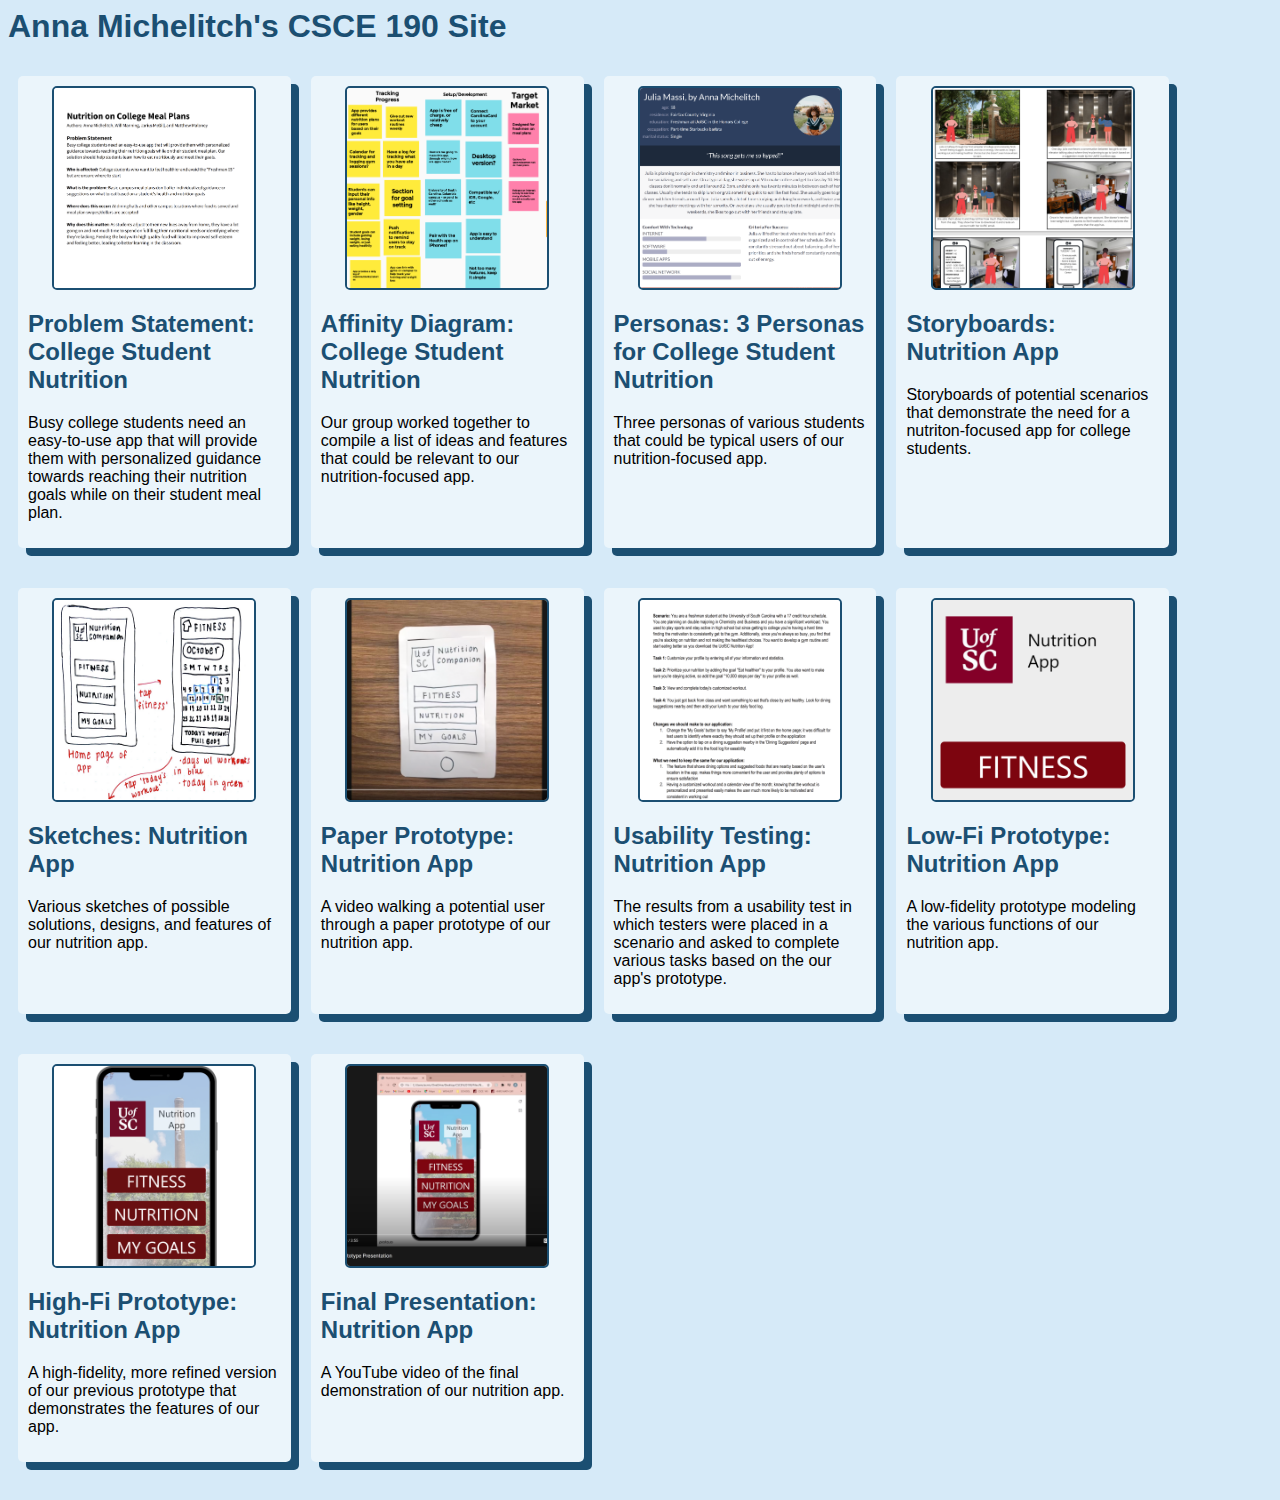
<file: index.html>
<DOCTYPE html>
    <html>
        <head>
            <title>CSCE 190: Anna Michelitch</title>
            <link rel = "stylesheet" href = "styles.css">
        </head>

        <body>
            <h1>Anna Michelitch's CSCE 190 Site</h1>
        
            <div class = "assignments">
            <!-- Problem Statement Assignment -->
            <section class="assignment">
                <a href='Files/CSCE 190 - Problem Statement.pdf'><img src ="Images/Prob Statement Screenshot.png"></a>
                <section class="ass-details">
                    <a href="Files/CSCE 190 - Problem Statement.pdf"><h2>Problem Statement: College Student Nutrition</h2></a>
                    <p>
                        Busy college students need an easy-to-use app that will provide them with personalized guidance towards reaching their nutrition goals while on their student meal plan.
                    </p>
                </section>
            </section>

            <!-- Affinity Diagram Assignment-->
            <section class="assignment">
                <a href='Files/CSCE 190 - College Student Nutrition Affinity Diagram.pdf'><img src ="Images/Affinity Diagram Preview.png"></a>
                <section class="ass-details">
                    <a href="Files/CSCE 190 - College Student Nutrition Affinity Diagram.pdf"><h2>Affinity Diagram: College Student Nutrition</h2></a>
                    <p>
                        Our group worked together to compile a list of ideas and features that could be relevant to our nutrition-focused app.
                    </p>
                </section>
            </section>
        
            <!-- Persona Assignment-->
            <section class="assignment">
                <a href='Files/CSCE 190 - Combined Personas.pdf'><img src ="Images/Persona Preview.png"></a>
                <section class="ass-details">
                    <a href="Files/CSCE 190 - Combined Personas.pdf"><h2>Personas: 3 Personas for College Student Nutrition</h2></a>
                    <p>
                        Three personas of various students that could be typical users of our nutrition-focused app.
                    </p>
                </section>
            </section>

                <!-- Storyboard Assignment-->
            <section class="assignment">
                <a href='Files/CSCE 190 - Final Storyboard.pdf'><img src = "Images/Storyboard FINAL.png"></a>
                <section class="ass-details">
                    <a href="Files/CSCE 190 - Final Storyboard.pdf"><h2>Storyboards: Nutrition App</h2></a>
                    <p>
                        Storyboards of potential scenarios that demonstrate the need for a nutriton-focused app for college students.
                    </p>
                </section>
            </section>

            <!-- Sketching Assignment-->
            <section class="assignment">
                <a href='Files/final team sketch.pdf'><img src = "Images/Sketches Preview.png"></a>
                <section class="ass-details">
                    <a href="Files/final team sketch.pdf"><h2>Sketches: Nutrition App</h2></a>
                    <p>
                        Various sketches of possible solutions, designs, and features of our nutrition app.
                    </p>
                </section>
            </section>

            <!-- Paper Prototype Assignment-->
            <section class="assignment">
                <a href='https://youtu.be/RX_e403NLnk'><img src = "Images/Paper Prototype Video SS.png"></a>
                <section class="ass-details">
                    <a href="https://youtu.be/RX_e403NLnk"><h2>Paper Prototype: Nutrition App</h2></a>
                    <p>
                        A video walking a potential user through a paper prototype of our nutrition app.
                    </p>
                </section>
            </section>

            <!-- Usability Testing Script Assignment-->
            <section class="assignment">
                <a href='Files/CSCE 190 - Usability Testing.pdf'><img src = "Images/Usability Script.png"></a>
                <section class="ass-details">
                    <a href="Files/CSCE 190 - Usability Testing.pdf"><h2>Usability Testing: Nutrition App</h2></a>
                    <p>
                        The results from a usability test in which testers were placed in a scenario and asked to complete various tasks based on the our app's prototype.
                    </p>
                </section>
            </section>

            <!-- Low-Fi Prototype Assignment-->
            <section class="assignment">
                <a href='Nutrition App Low Fi-html/frame.html'><img src = "Images/Low Fi Prototype.png"></a>
                <section class="ass-details">
                    <a href="Nutrition App Low Fi-html/frame.html"><h2>Low-Fi Prototype: Nutrition App</h2></a>
                    <p>
                        A low-fidelity prototype modeling the various functions of our nutrition app.
                    </p>
                </section>
            </section>

            <!-- High-Fi Prototype Assignment-->
            <section class="assignment">
                <a href='NUTRITION APP FINAL/frame.html'><img src = "Images/high fi prototype.png"></a>
                <section class="ass-details">
                    <a href="NUTRITION APP FINAL/frame.html"><h2>High-Fi Prototype: Nutrition App</h2></a>
                    <p>
                        A high-fidelity, more refined version of our previous prototype that demonstrates the features of our app.
                    </p>
                </section>
            </section>

            <!-- High-Fi Prototype Presentation Assignment-->
            <section class="assignment">
                <a href='https://youtu.be/N7pWKf6zzeg'><img src = "Images/Hi Fi Prototype Presentation.png"></a>
                <section class="ass-details">
                    <a href="https://youtu.be/N7pWKf6zzeg"><h2>Final Presentation: Nutrition App</h2></a>
                    <p>
                        A YouTube video of the final demonstration of our nutrition app.
                    </p>
                </section>
            </section>

            </div>
        </body>
    </html>
</file>
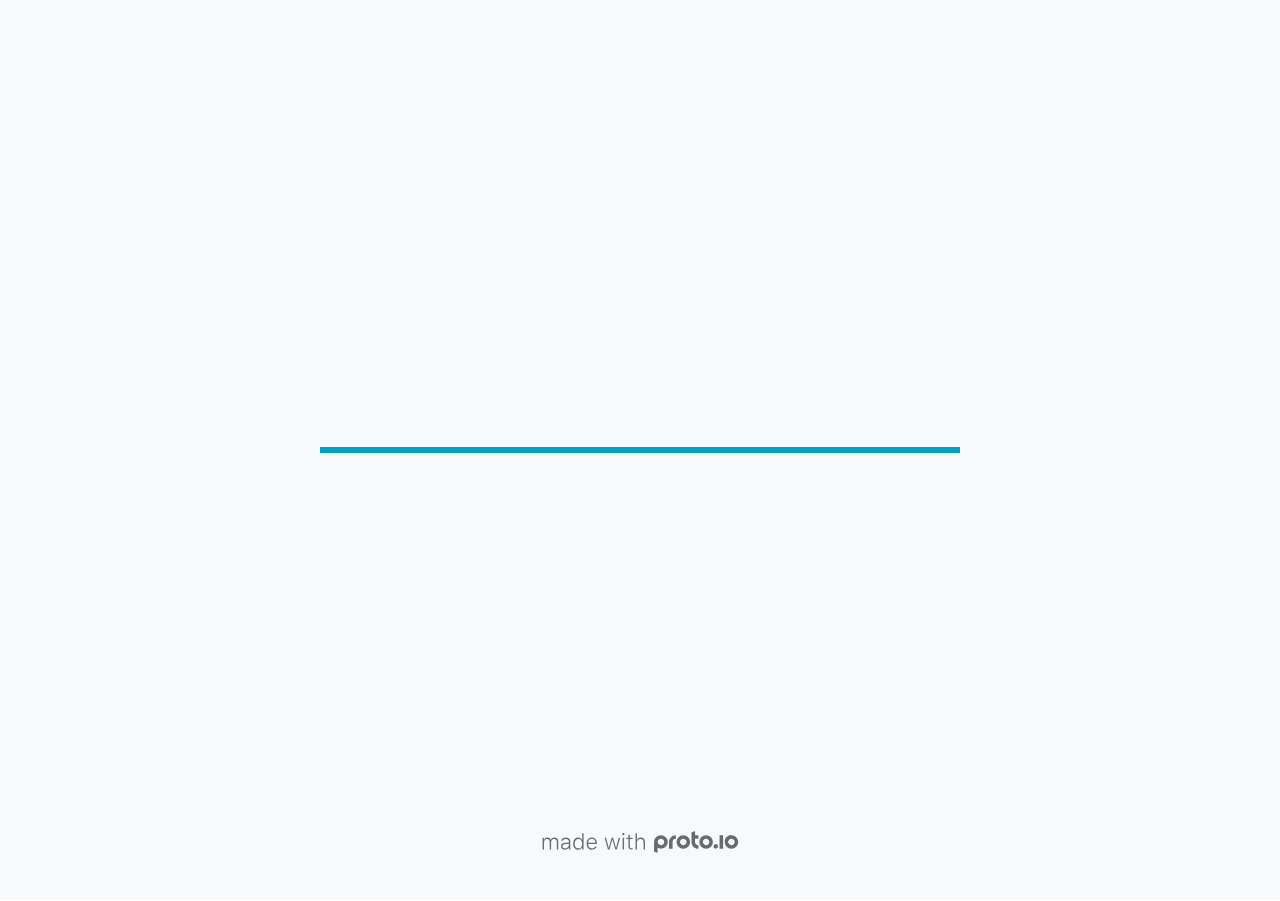
<file: NUTRITION APP FINAL/index.html>
<!DOCTYPE HTML>
	<head>

		<meta charset="utf-8">

		<title>Nutrition App - Proto.io</title>

		
			<meta name="HandheldFriendly" content="True">
			<meta name="MobileOptimized" content="414"> 

			
			
			
			<meta name="viewport" content="minimum-scale=1.00, maximum-scale=1.00, initial-scale=1.00, user-scalable=no, shrink-to-fit=no" />

			
				<meta name="apple-mobile-web-app-capable" content="yes" />
				<meta name="apple-mobile-web-app-status-bar-style" content="black-translucent" />
			

			<meta name="format-detection" content="telephone=no">


			

            
            <link rel="icon" sizes="192x192" href="./assets/branding/android-icon-hires.png">
            <link rel="icon" sizes="128x128" href="./assets/branding/android-icon.png">

            
            <link href="./assets/branding/apple-touch-icon-retina180.png" sizes="180x180" rel="apple-touch-icon">

            
            <link href="./assets/branding/apple-touch-icon-retina.png" sizes="114x114" rel="apple-touch-icon">

            
            <link href="./assets/branding/apple-touch-icon.png" sizes="57x57" rel="apple-touch-icon">

            
            <link href="./assets/branding/startup.png" media="(device-width: 320px)" rel="apple-touch-startup-image">

            
            <link href="./assets/branding/startup-retina.png" media="(device-width: 320px) and (device-height: 480px) and (-webkit-device-pixel-ratio: 2)" rel="apple-touch-startup-image">

            
            <link href="./assets/branding/startup-568.png" media="(device-width: 320px) and (device-height: 568px) and (-webkit-device-pixel-ratio: 2)" rel="apple-touch-startup-image">

            
            <link href="./assets/branding/startup-retina-6.png" media="(device-width: 375px) and (device-height: 667px) and (orientation: portrait) and (-webkit-device-pixel-ratio: 2)" rel="apple-touch-startup-image">

            
            <link href="./assets/branding/startup-retina-6plus.png" media="(device-width: 414px) and (device-height: 736px) and (orientation: portrait) and (-webkit-device-pixel-ratio: 3)" rel="apple-touch-startup-image">

            
            <link href="./assets/branding/startup-retina-6plus-landscape.png" media="(device-width: 414px) and (device-height: 736px) and (orientation: landscape) and (-webkit-device-pixel-ratio: 3)" rel="apple-touch-startup-image">

            
            <link href="./assets/branding/startup-ipad.png" media="(device-width: 768px) and (orientation: portrait)" rel="apple-touch-startup-image">

            
            <link href="./assets/branding/startup-ipad-landscape.png" media="(device-width: 768px) and (orientation: landscape)" rel="apple-touch-startup-image">

            
            <link href="./assets/branding/startup-ipad-retina.png" media="(device-width: 768px) and (orientation: portrait) and (-webkit-device-pixel-ratio: 2)" rel="apple-touch-startup-image">

            
            <link href="./assets/branding/startup-ipad-landscape-retina.png" media="(device-width: 768px) and (orientation: landscape) and (-webkit-device-pixel-ratio: 2)" rel="apple-touch-startup-image">

            
            <link href="./assets/branding/startup-ipad-pro.png" media="(device-width: 1024px) and (orientation: portrait) and (-webkit-device-pixel-ratio: 2)" rel="apple-touch-startup-image">

            
            <link href="./assets/branding/startup-ipad-pro-landscape.png" media="(device-width: 1024px) and (orientation: landscape) and (-webkit-device-pixel-ratio: 2)" rel="apple-touch-startup-image">

			<meta http-equiv="cleartype" content="on"> 


			 
		    <script type="text/javascript" src="./scripts/plugins/jquery/jquery.js"></script>

			
				<link rel="stylesheet" href="./stylesheets/player-export.css" />
				<script type="text/javascript" src="./scripts/player-export.js"></script>
			

			
			<script type="text/javascript" src="./libraries/common/components.js"></script> 
			<link type="text/css" rel="Stylesheet" href="./libraries/common/components.1.00.css" /> 

			
					<script type="text/javascript" src="./libraries/generic2/components.js"></script> 
					<link type="text/css" rel="Stylesheet" href="./libraries/generic2/components.1.00.css" /> 
				
					<script type="text/javascript" src="./libraries/ios9/components.js"></script> 
					<link type="text/css" rel="Stylesheet" href="./libraries/ios9/components.1.00.css" /> 
				
				<script type="text/javascript" src="./data/data.js"></script> 
			

		<style>
			body { width: 414px; height: 896px; }
			.landscape, .landscape .prx-page { min-height: 414px; }
			.portrait, .portrait .prx-page { min-height: 896px; }
		</style>

		<script type="text/javascript">

			prx.ver = '6.6.60.0';
			prx.url.account = 'https://annamichelitch.proto.io';
			prx.url.staticassets = 'https://gal.proto.io';
			prx.url.devices = 'https://dteyv52hbg2at.cloudfront.net/devices';
			prx.url.static = 'https://dteyv52hbg2at.cloudfront.net';
			prx.url.siteurl = 'proto.io';
			prx.url.crossmsg = 'https://annamichelitch.proto.io';

			prx.nodejsassetsserver = {};
			prx.nodejsassetsserver.host = ".proto.io";
			prx.nodejsassetsserver.subdomainprefix = "https://at";
			prx.nodejsassetsserver.maxsubdomains = "20";

			prx.device_library = 'ios9';
			prx.devices[prx.device] = {
				name: prx.device
				,defaultOrientation: 'portrait'
				,portrait_applies: 1 //new
				,portrait: [414,896]
				,landscape_applies: 1 //new
				,landscape: [896,414]
				,allow_orientation_change: 1 //new
				,statusbar_skin: 'default' // new
				,statusbarheightportrait: 0
				,statusbarheightlandscape: 0
				,navigationbar_skin: 'default' //new
				,navigationbarheightportrait: 0
				,navigationbarheightlandscape: 0
				,normalportrait: [414,896]
				,normallandscape: [896,414]
				,device_s3bucket: '6a9e70ba-0e0c-41f6-ab20-45aaf591e647'
				,dpr: '1.00'
				,deviceType: "iphonex"
                ,showiPhoneXNotch: true
                ,hasCustomSkinNotch: false
				,appleWatchRoundedCorners: false
				,scrollType: "default"
				,initialscale: 1.00
				,targetdensitydpi: "device-dpi"
			}

			prx.projectsettings.id = '7c1f2cc0-5f21-4bc3-bbe4-c80142984b01';
			prx.projectsettings.s3b = 'annamichelitch-1092204-proto';
			prx.projectsettings.account = 'annamichelitch';
			prx.projectsettings.statusbar = '0'; 
			prx.projectsettings.statusbarapplies = '0';
			prx.projectsettings.navigationbar = '0';
			prx.projectsettings.navigationbarapplies = '0';
			prx.projectsettings.initialpageid = -1;
			
			
			prx.projectsettings.flashactions = 1;
			prx.projectsettings.gatrackingcode = '';

			prx.export2html = '1' == true;
			prx.mobPlayer = 0;

			prx.user.country = 'US';

			prx.s3Links = []; 
			var sLinkedAssets = [];
			

			prx.csrf_token = 'B71C5A324732A902BD5B0080D111E1E0B3B3924237AFACCCD8CB1CC80FC88B14';

            

            
                            prx.assetsAccessToken = "eyJ0eXAiOiJKV1QiLCJhbGciOiJIUzI1NiJ9.eyJkIjp7InVpZCI6Ii0xIiwicHJvamVjdF9pZCI6IjdjMWYyY2MwLTVmMjEtNGJjMy1iYmU0LWM4MDE0Mjk4NGIwMSJ9LCJ2IjowLCJleHAiOjE2MDU2NjAyODAsImlhdCI6MTYwNTQ4MDI4MH0.IkBN1lrf2dNRpR0CjEh2eYU9jolwHph96eDhV9lQkT0";

			prx.iniPlayer.iniPreLoad();

		</script>
	</head>

	

			<body class="player device-cursor-touch mobile-device-true " " id="mbd" >

				
					<div id='iphoneX-notch-player'>
						<span class="iphoneX-notch-corners"></span>
					</div>
				
				<div id="window-wrapper">
					<div id="dragarea"></div>
					<div id="statusbar"></div>
					<div id="underlay" style=""></div>

					<div class="prx-page" data-role="page" id="p-1" data-id="1"></div>
					
								<div class="prx-page" data-role="page" id="p-2" data-id="2"></div>
							
								<div class="prx-page" data-role="page" id="p-3" data-id="3"></div>
							
								<div class="prx-page" data-role="page" id="p-4" data-id="4"></div>
							
								<div class="prx-page" data-role="page" id="p-5" data-id="5"></div>
							
								<div class="prx-page" data-role="page" id="p-7" data-id="7"></div>
							
								<div class="prx-page" data-role="page" id="p-8" data-id="8"></div>
							
					<div id="navigationbar"></div>
					<div id="overlay"></div>
					<div id="trash"></div>
					<div id="quick-audios"></div>
				</div>

				 
			<div id="loader-wrapper">
				
				<div class="progress">
					<div class="progress-bar"></div>
				</div>
				<div id="poweredby"></div>
			</div>
			


			</body>
		

</html>
</file>
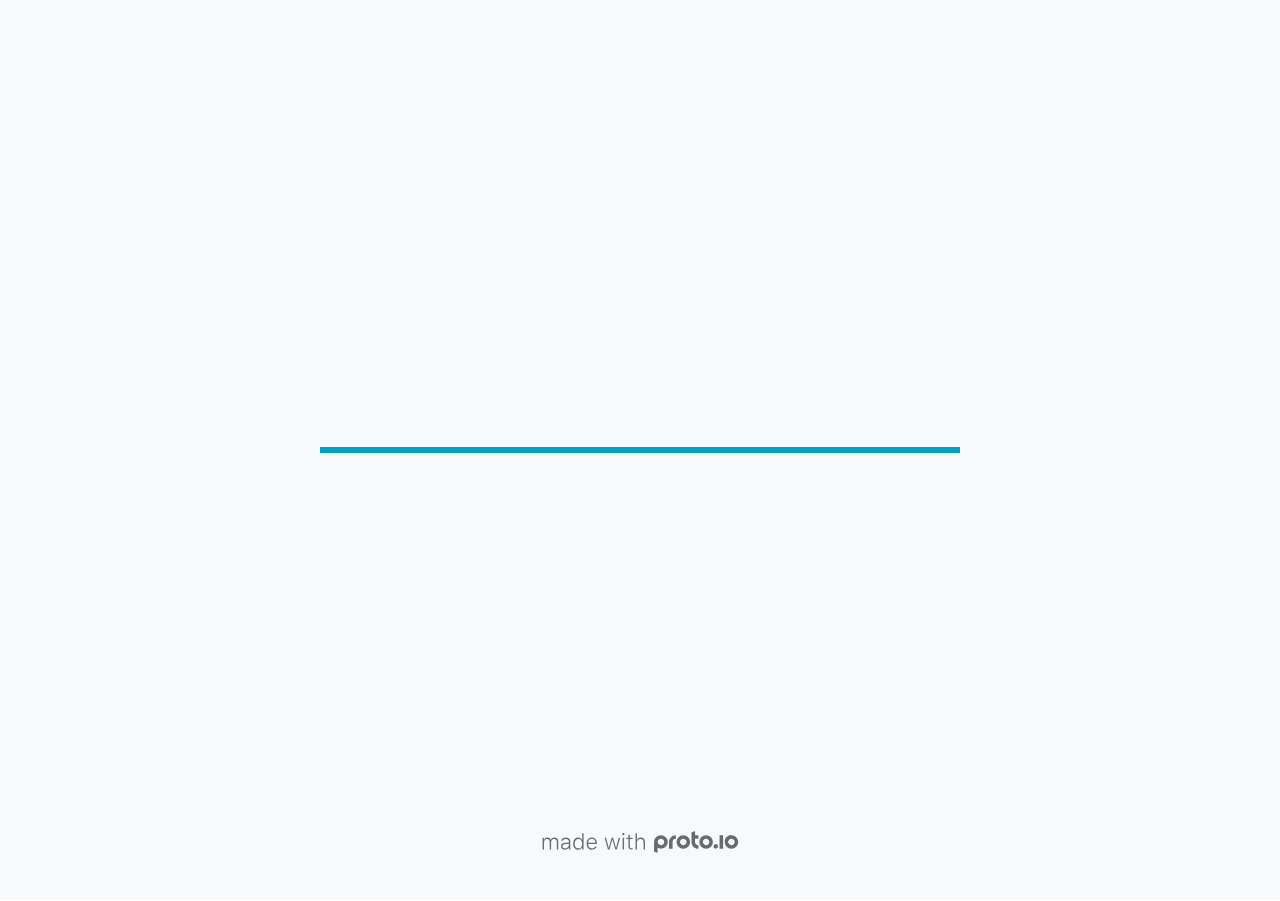
<file: Nutrition App Low Fi-html/index.html>
<!DOCTYPE HTML>
	<head>

		<meta charset="utf-8">

		<title>Nutrition App - Proto.io</title>

		
			<meta name="HandheldFriendly" content="True">
			<meta name="MobileOptimized" content="414"> 

			
			
			
			<meta name="viewport" content="minimum-scale=1.00, maximum-scale=1.00, initial-scale=1.00, user-scalable=no, shrink-to-fit=no" />

			
				<meta name="apple-mobile-web-app-capable" content="yes" />
				<meta name="apple-mobile-web-app-status-bar-style" content="black-translucent" />
			

			<meta name="format-detection" content="telephone=no">


			

            
            <link rel="icon" sizes="192x192" href="./assets/branding/android-icon-hires.png">
            <link rel="icon" sizes="128x128" href="./assets/branding/android-icon.png">

            
            <link href="./assets/branding/apple-touch-icon-retina180.png" sizes="180x180" rel="apple-touch-icon">

            
            <link href="./assets/branding/apple-touch-icon-retina.png" sizes="114x114" rel="apple-touch-icon">

            
            <link href="./assets/branding/apple-touch-icon.png" sizes="57x57" rel="apple-touch-icon">

            
            <link href="./assets/branding/startup.png" media="(device-width: 320px)" rel="apple-touch-startup-image">

            
            <link href="./assets/branding/startup-retina.png" media="(device-width: 320px) and (device-height: 480px) and (-webkit-device-pixel-ratio: 2)" rel="apple-touch-startup-image">

            
            <link href="./assets/branding/startup-568.png" media="(device-width: 320px) and (device-height: 568px) and (-webkit-device-pixel-ratio: 2)" rel="apple-touch-startup-image">

            
            <link href="./assets/branding/startup-retina-6.png" media="(device-width: 375px) and (device-height: 667px) and (orientation: portrait) and (-webkit-device-pixel-ratio: 2)" rel="apple-touch-startup-image">

            
            <link href="./assets/branding/startup-retina-6plus.png" media="(device-width: 414px) and (device-height: 736px) and (orientation: portrait) and (-webkit-device-pixel-ratio: 3)" rel="apple-touch-startup-image">

            
            <link href="./assets/branding/startup-retina-6plus-landscape.png" media="(device-width: 414px) and (device-height: 736px) and (orientation: landscape) and (-webkit-device-pixel-ratio: 3)" rel="apple-touch-startup-image">

            
            <link href="./assets/branding/startup-ipad.png" media="(device-width: 768px) and (orientation: portrait)" rel="apple-touch-startup-image">

            
            <link href="./assets/branding/startup-ipad-landscape.png" media="(device-width: 768px) and (orientation: landscape)" rel="apple-touch-startup-image">

            
            <link href="./assets/branding/startup-ipad-retina.png" media="(device-width: 768px) and (orientation: portrait) and (-webkit-device-pixel-ratio: 2)" rel="apple-touch-startup-image">

            
            <link href="./assets/branding/startup-ipad-landscape-retina.png" media="(device-width: 768px) and (orientation: landscape) and (-webkit-device-pixel-ratio: 2)" rel="apple-touch-startup-image">

            
            <link href="./assets/branding/startup-ipad-pro.png" media="(device-width: 1024px) and (orientation: portrait) and (-webkit-device-pixel-ratio: 2)" rel="apple-touch-startup-image">

            
            <link href="./assets/branding/startup-ipad-pro-landscape.png" media="(device-width: 1024px) and (orientation: landscape) and (-webkit-device-pixel-ratio: 2)" rel="apple-touch-startup-image">

			<meta http-equiv="cleartype" content="on"> 


			 
		    <script type="text/javascript" src="./scripts/plugins/jquery/jquery.js"></script>

			
				<link rel="stylesheet" href="./stylesheets/player-export.css" />
				<script type="text/javascript" src="./scripts/player-export.js"></script>
			

			
			<script type="text/javascript" src="./libraries/common/components.js"></script> 
			<link type="text/css" rel="Stylesheet" href="./libraries/common/components.1.00.css" /> 

			
					<script type="text/javascript" src="./libraries/generic2/components.js"></script> 
					<link type="text/css" rel="Stylesheet" href="./libraries/generic2/components.1.00.css" /> 
				
					<script type="text/javascript" src="./libraries/ios9/components.js"></script> 
					<link type="text/css" rel="Stylesheet" href="./libraries/ios9/components.1.00.css" /> 
				
				<script type="text/javascript" src="./data/data.js"></script> 
			

		<style>
			body { width: 414px; height: 896px; }
			.landscape, .landscape .prx-page { min-height: 414px; }
			.portrait, .portrait .prx-page { min-height: 896px; }
		</style>

		<script type="text/javascript">

			prx.ver = '6.6.59.0';
			prx.url.account = 'https://annamichelitch.proto.io';
			prx.url.staticassets = 'https://gal.proto.io';
			prx.url.devices = 'https://dteyv52hbg2at.cloudfront.net/devices';
			prx.url.static = 'https://dteyv52hbg2at.cloudfront.net';
			prx.url.siteurl = 'proto.io';
			prx.url.crossmsg = 'https://annamichelitch.proto.io';

			prx.nodejsassetsserver = {};
			prx.nodejsassetsserver.host = ".proto.io";
			prx.nodejsassetsserver.subdomainprefix = "https://at";
			prx.nodejsassetsserver.maxsubdomains = "20";

			prx.device_library = 'ios9';
			prx.devices[prx.device] = {
				name: prx.device
				,defaultOrientation: 'portrait'
				,portrait_applies: 1 //new
				,portrait: [414,896]
				,landscape_applies: 1 //new
				,landscape: [896,414]
				,allow_orientation_change: 1 //new
				,statusbar_skin: 'default' // new
				,statusbarheightportrait: 0
				,statusbarheightlandscape: 0
				,navigationbar_skin: 'default' //new
				,navigationbarheightportrait: 0
				,navigationbarheightlandscape: 0
				,normalportrait: [414,896]
				,normallandscape: [896,414]
				,device_s3bucket: '6a9e70ba-0e0c-41f6-ab20-45aaf591e647'
				,dpr: '1.00'
				,deviceType: "iphonex"
                ,showiPhoneXNotch: true
                ,hasCustomSkinNotch: false
				,appleWatchRoundedCorners: false
				,scrollType: "default"
				,initialscale: 1.00
				,targetdensitydpi: "device-dpi"
			}

			prx.projectsettings.id = '7c1f2cc0-5f21-4bc3-bbe4-c80142984b01';
			prx.projectsettings.s3b = 'annamichelitch-1092204-proto';
			prx.projectsettings.account = 'annamichelitch';
			prx.projectsettings.statusbar = '0'; 
			prx.projectsettings.statusbarapplies = '0';
			prx.projectsettings.navigationbar = '0';
			prx.projectsettings.navigationbarapplies = '0';
			prx.projectsettings.initialpageid = -1;
			
			
			prx.projectsettings.flashactions = 1;
			prx.projectsettings.gatrackingcode = '';

			prx.export2html = '1' == true;
			prx.mobPlayer = 0;

			prx.user.country = 'US';

			prx.s3Links = []; 
			var sLinkedAssets = [];
			

			prx.csrf_token = '689A206E76B4CF8D247E28DCBFF628417CAC8DE6C52AAC6F8F80FF75B3B59848';

            

            
                            prx.assetsAccessToken = "eyJ0eXAiOiJKV1QiLCJhbGciOiJIUzI1NiJ9.eyJkIjp7InVpZCI6Ii0xIiwicHJvamVjdF9pZCI6IjdjMWYyY2MwLTVmMjEtNGJjMy1iYmU0LWM4MDE0Mjk4NGIwMSJ9LCJ2IjowLCJleHAiOjE2MDUwNjg2NDgsImlhdCI6MTYwNDg4ODY0OH0.73xCLaOmiw-OVNt3HG9_L4lSNNpMBQ7zlV_JP1nOSWk";

			prx.iniPlayer.iniPreLoad();

		</script>
	</head>

	

			<body class="player device-cursor-touch mobile-device-true " " id="mbd" >

				
					<div id='iphoneX-notch-player'>
						<span class="iphoneX-notch-corners"></span>
					</div>
				
				<div id="window-wrapper">
					<div id="dragarea"></div>
					<div id="statusbar"></div>
					<div id="underlay" style=""></div>

					<div class="prx-page" data-role="page" id="p-1" data-id="1"></div>
					
								<div class="prx-page" data-role="page" id="p-2" data-id="2"></div>
							
								<div class="prx-page" data-role="page" id="p-3" data-id="3"></div>
							
								<div class="prx-page" data-role="page" id="p-4" data-id="4"></div>
							
								<div class="prx-page" data-role="page" id="p-5" data-id="5"></div>
							
								<div class="prx-page" data-role="page" id="p-6" data-id="6"></div>
							
								<div class="prx-page" data-role="page" id="p-7" data-id="7"></div>
							
					<div id="navigationbar"></div>
					<div id="overlay"></div>
					<div id="trash"></div>
					<div id="quick-audios"></div>
				</div>

				 
			<div id="loader-wrapper">
				
				<div class="progress">
					<div class="progress-bar"></div>
				</div>
				<div id="poweredby"></div>
			</div>
			


			</body>
		

</html>
</file>
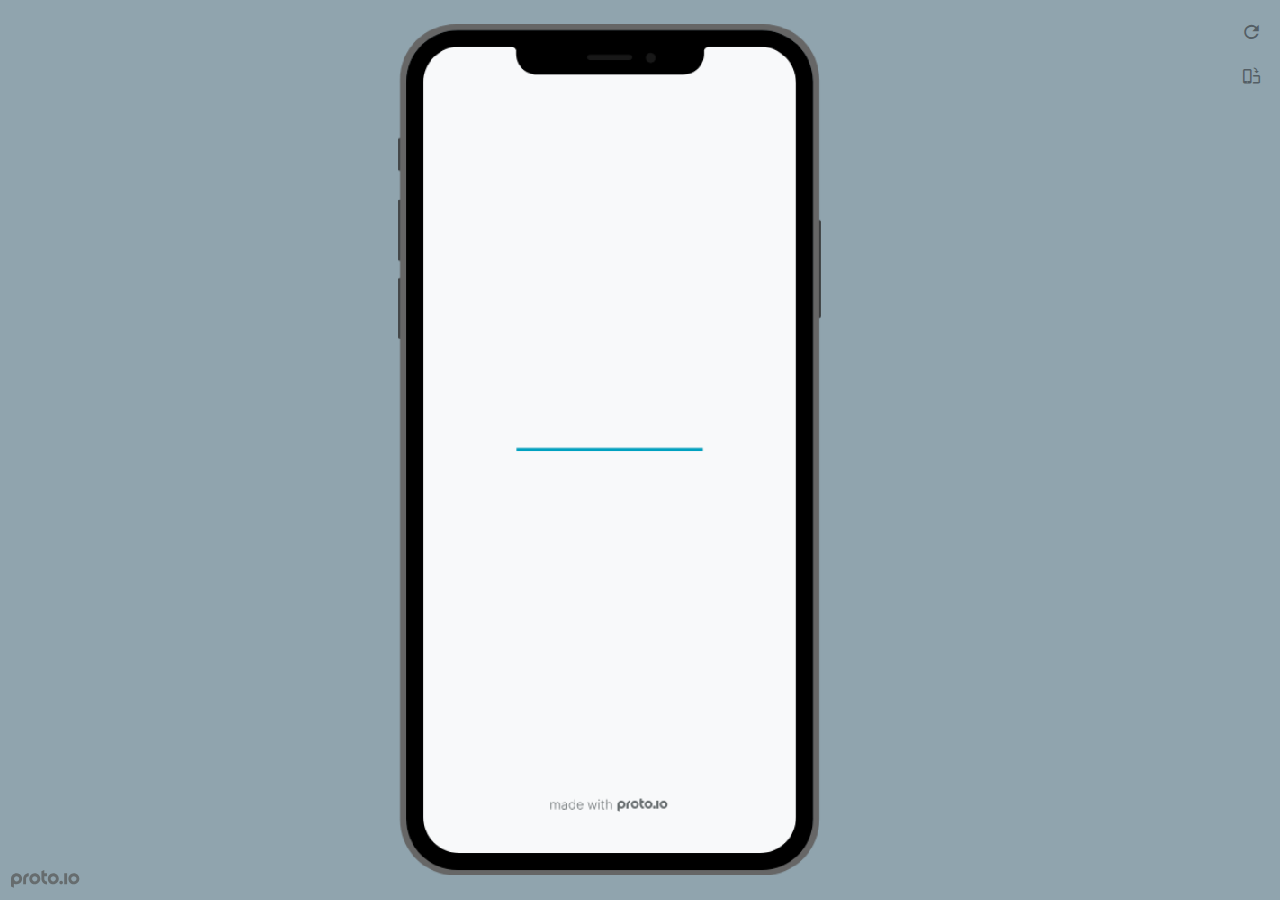
<file: Nutrition App Low Fi-html/frame.html>
<!DOCTYPE HTML>
    <head>
    <meta charset="utf-8">

    <title>Nutrition App - Proto.io player</title>

    

			<link type="text/css" rel="stylesheet" href="./stylesheets/preview-export-min.css">
			<script type="text/javascript" src="./scripts/preview-export-min.js"></script>

		

    <script type="text/javascript">
        var prx = window.prx || {};
        prx.orientation = 'portrait';
        prx.orientations = {};
        prx.orientations.portrait = 1;
        prx.orientations.landscape = 1;
        prx.project = {};
        prx.project.id = '7c1f2cc0-5f21-4bc3-bbe4-c80142984b01';
        prx.project.title = 'Nutrition App';
        prx.project.version = 0;
        prx.project.livepreview = 0;
        prx.project.account = "annamichelitch";
        prx.activePage = {};
        prx.usercountry = "us";
        
            prx.user = false;
        
        prx.skin = 'apple-phone-iphoneX-1';
        prx.ver = '6.6.59.0';
        //prx.flashactions = 1;
		prx.flashactions = 1; //we are not using the DB value anymore

        prx.nodejsassetsserver = {};
        prx.nodejsassetsserver.host = ".proto.io";
        prx.nodejsassetsserver.subdomainprefix = "https://at";
        prx.nodejsassetsserver.maxsubdomains = "20";
        prx.account = "annamichelitch";
        prx.browserShowScreenshots = 'true';
        prx.url.crossmsg = 'https://annamichelitch.proto.io';
        prx.playerUrl = 'https://annamichelitch.proto.io/player/';
        prx.spaces = false;
        prx.csrf_token = 'B4D4B9BD02C1B5983E73C9786F2708065E22276393F06EDB73B56E656AF30C1A';

        
    </script>

    

</head>


<body style="background-color:#90A4AE">

    

    <div class="page-sidebar">
        
        <div class="sidebar-action-buttons">

            
                <span class="header-action-button player-icon-reload embed-icon-reload" id="refresh-preview">
                    <span class="tooltip">Refresh preview</span>
                </span>
                
                    <span  class="header-action-button player-icon-rotate embed-icon-rotate" id="change-orientation">
                        <span class="tooltip">Change orientation</span>
                    </span>
                

        </div>

    </div>

    <div id="maincontent" class="portrait">

        <div id="shortcut-pressed-outer">
            <div id="shortcut-pressed"></div>
        </div>
        

			<div class="frame_generic">
				
				<div class="body_generic skin_apple-phone-iphoneX-1 skin-wrapper skin-os-apple skin-device-phone skin-model-iphoneX skin-size-1 skin-color-black skin-orientation-portrait skin-dimensions-414-896">

					<div class="buttons top"></div>
					<div class="detail-top"></div>
					<div class="web-search"></div>
					<div class="buttons left"></div>

					<div class="body_generic_inner">
						
						<iframe id="pio-playerframe" src="index.html" scrolling="NO" style="width: 414px; height: 896px;" webkitAllowFullScreen mozallowfullscreen allowFullScreen allowvr allow="autoplay"></iframe>
						
                                <script type="text/javascript">
                                    // remove parameter from address bar immediately if no changes
                                    let url = new URL(window.location.href);
                                    url.searchParams.delete('hc');
									url.searchParams.delete('ap');
                                    window.history.replaceState({}, document.title, url.toString());
                                </script>
                            
					</div>

					<div class="buttons right"></div>
					<div class="detail-bottom"></div>
				</div>
				
			</div>
		
    </div>

    

    
            <div id="branding"></div>
        
</body>


<script type="text/javascript">
    
</script>
</html>
</file>
<file: styles.css>
body {
    background-color: #D6EAF8;
    font-family: 'Franklin Gothic Medium', 'Arial Narrow', Arial, sans-serif;
}

.assignments {
    display: flex;
    flex-wrap: wrap;
}
.assignment {
    width: 20%;
    padding: 10px;
    margin: 10px;
    margin-bottom: 30px;
    background-color: #EBF5FB;
    border-radius: 5px;
    box-shadow: 8px 8px #1b4f72;
}

.assignment img {
    width: 200px;
    margin: 10px;
    border: 2px solid #1B4F72;
    border-radius: 5px;
    display: block;
    margin: auto;
}


.assignment a:hover {
    color: #0d2332;
}

a {
    text-decoration: none;
    color: #1B4F72;

}


h1 {
    color: #1B4F72;
}

title {
    text-align: center;
    color: #1B4F72;
}
</file>
<file: NUTRITION APP FINAL/stylesheets/player-export.css>
/*!
 * 
 *                                                                       
 *                              ::;;;;                                   
 *    ::,,,,::    ::,,  ,,,,::::::11ii::,,::,,,,::      ::::,,::,,,,::   
 *  ,,111111ii,,::1111::111111ii::111111::111111ii,,    ii11,,ii111111,, 
 *  11ii::;;11;;ii11::iiii::;;11;;11ii::ii11::::11ii    ii11;;11;;::ii11 
 *  11;;  ::11ii11;;::11ii  ::11ii11ii,,iiii..  iiii    ii11;;11::  ;;11 
 *  1111;;ii11;;11;;,,ii11::ii11;;ii11;;;;11;;;;11;;;;;;ii11::11ii;;11ii 
 *  11111111;;::11;;  ::ii1111;;  ::ii11::ii1111ii::11ii;;11,,;;1111ii:: 
 *  11;;,,::  ,,::,,      ::,,        ::::  ::::    ,,,,::::    ::,,     
 *  ;;;;                                                                 
 *                                                                       
 *  Build: 11/11/2020, 10:54:08 AM
 */

/*!
 * Waves v0.5.5
 * http://fian.my.id/Waves
 *
 * Copyright 2014 Alfiana E. Sibuea and other contributors
 * Released under the MIT license
 * https://github.com/fians/Waves/blob/master/LICENSE
 */.mask-inner{position:relative;background-size:100% 100%;background-repeat:no-repeat}.mask-inner .mask-inner{transform:none!important}.mask-border .mborder,.mask-filter{height:100%;width:100%}.mask-border .mborder{border:1px solid hsla(0,0%,100%,.8);position:absolute;pointer-events:none}.mask-border .area-border{border:1px solid #00a1c0;left:0;top:0;position:absolute;transform-origin:0 0;box-sizing:border-box}.mask-border .mask-radius{width:100%;height:100%;overflow:hidden;position:absolute}.mask-border .mask-radius .mask-radius-border{position:relative;width:100%;height:100%;border:1px solid hsla(0,0%,100%,.8)}.mask-border.hide-handles .prx-resizable-handle{opacity:0;pointer-events:none!important}.mask-border.hide-handles .area-border{border:1px dashed #b4bcbf}.mask-wrapper{overflow:hidden;height:100%;pointer-events:none}.mask-wrapper.borderPos-inside{box-sizing:border-box}.mask-wrapper.borderPos-outside{width:100%;height:100%}.mask-wrapper.borderPos-outside .mask-inner{box-sizing:content-box}.mask-edit-mode-handles{pointer-events:none}.mask-edit-mode-handles.hide-handles .prx-resizable-handle,.mask-edit-mode-handles.hide-handles .prx-rotate-handle{opacity:0;pointer-events:none!important}.mask-edit-mode-handles.hide-handles .xborder{border-color:#b4bcbf!important}abbr,address,article,aside,audio,b,blockquote,body,caption,cite,code,dd,del,dfn,div,dl,dt,em,fieldset,figure,footer,form,h1,h2,h3,h4,h5,h6,header,hgroup,html,i,iframe,img,ins,kbd,label,legend,li,mark,menu,nav,object,ol,p,pre,q,samp,section,small,span,strong,sub,sup,table,tbody,td,tfoot,th,thead,time,tr,ul,var,video{margin:0;padding:0;border:0;outline:0;font-size:100%;background:transparent}article,aside,details,figcaption,figure,footer,header,hgroup,nav,section{display:block}audio,canvas,video{display:inline-block;*display:inline;*zoom:1}[hidden],audio:not([controls]){display:none}html{font-size:100%;-webkit-text-size-adjust:100%;-ms-text-size-adjust:100%}body{margin:0;font-size:13px}body,button,input,select,textarea{font-family:sans-serif;color:#222}a{color:#00e}a:visited{color:#551a8b}a:hover{color:#06e}a:focus{outline:thin dotted}a:active,a:hover{outline:0}abbr[title]{border-bottom:1px dotted}b,strong{font-weight:700}blockquote{margin:1em 40px}dfn{font-style:italic}hr{display:block;height:1px;border:0;border-top:1px solid #ccc;margin:1em 0;padding:0}ins{background:#ff9;text-decoration:none}ins,mark{color:#000}mark{background:#ff0;font-style:italic;font-weight:700}code,kbd,pre,samp{font-family:monospace,serif;_font-family:courier new,monospace;font-size:1em}pre{white-space:pre;white-space:pre-wrap;word-wrap:break-word}q{quotes:none}q:after,q:before{content:"";content:none}small{font-size:85%}sub,sup{font-size:75%;line-height:0;position:relative;vertical-align:baseline}sup{top:-.5em}sub{bottom:-.25em}ol,ul{margin:1em 0;padding:0 0 0 40px}dd{margin:0 0 0 40px}nav ol,nav ul{list-style:none;list-style-image:none;margin:0;padding:0}img{border:0;-ms-interpolation-mode:bicubic}svg:not(:root){overflow:hidden}figure,form{margin:0}fieldset{margin:0}fieldset,legend{border:0;padding:0}legend{*margin-left:-7px}button,input,select,textarea{font-size:100%;margin:0;vertical-align:baseline;*vertical-align:middle}button,input{line-height:normal;*overflow:visible}table button,table input{*overflow:auto}[role=button],button,input[type=button],input[type=reset],input[type=submit]{-webkit-appearance:button}input[type=checkbox],input[type=radio]{box-sizing:border-box;padding:0}input[type=search]{-webkit-appearance:textfield;-moz-box-sizing:content-box;-webkit-box-sizing:content-box;box-sizing:content-box}input[type=search]::-webkit-search-decoration{-webkit-appearance:none}button::-moz-focus-inner{border:0;padding:0}textarea{overflow:auto;vertical-align:top;resize:vertical}input:invalid,textarea:invalid{background-color:#f0dddd}table{border-collapse:collapse;border-spacing:0}td{vertical-align:top}.nocallout{-webkit-touch-callout:none}textarea[contenteditable]{-webkit-appearance:none}.gifhidden{position:absolute;left:-100%}.ir{display:block;border:0;text-indent:-999em;overflow:hidden;background-color:transparent;background-repeat:no-repeat;text-align:left;direction:ltr}.ir br{display:none}.hidden{display:none!important;visibility:hidden}.visuallyhidden{border:0;clip:rect(0 0 0 0);height:1px;margin:-1px;overflow:hidden;padding:0;position:absolute;width:1px}.visuallyhidden.focusable:active,.visuallyhidden.focusable:focus{clip:auto;height:auto;margin:0;overflow:visible;position:static;width:auto}.invisible{visibility:hidden}.clearfix:after,.clearfix:before{content:"";display:table}.clearfix:after{clear:both}.clearfix{*zoom:1}@media print{*{background:transparent!important;color:#000!important;text-shadow:none!important;filter:none!important;-ms-filter:none!important}a,a:visited{text-decoration:underline}a[href]:after{content:" (" attr(href) ")"}abbr[title]:after{content:" (" attr(title) ")"}.ir a:after,a[href^="#"]:after,a[href^="javascript:"]:after{content:""}blockquote,pre{border:1px solid #999;page-break-inside:avoid}thead{display:table-header-group}img,tr{page-break-inside:avoid}img{max-width:100%!important}@page{margin:.5cm}h2,h3,p{orphans:3;widows:3}h2,h3{page-break-after:avoid}}#eval-iframe{display:none}body{-webkit-appearance:none;-webkit-box-flex:1;-webkit-touch-callout:none;-webkit-tap-highlight-color:rgba(0,0,0,0)}*{-webkit-user-select:none;-khtml-user-select:none;-moz-user-select:-moz-none;-o-user-select:none;user-select:none}input,textarea{-webkit-user-select:text;-khtml-user-select:text;-moz-user-select:text;-o-user-select:text;user-select:text}#dragarea{font-family:Helvetica,Arial,sans-serif;text-align:left}.text{height:95%;overflow:auto}.wrap{overflow:hidden}.pos,.spos{position:absolute}.action-highlight{position:absolute;top:0;left:0;height:100%;width:100%;background:rgba(255,255,0,.5);background:rgba(64,208,255,.3);opacity:0;pointer-events:none;-webkit-transition:opacity .2s ease-in;transition:opacity .2s ease-in;border:2px solid #40c8f4;padding:3px;box-sizing:border-box}.action-highlight-simple-visible,.action-highlight-visible{opacity:1}#appModeNote{background-color:#333;border-top:5px solid #000;bottom:0;color:#f0f0f0;display:none;font-family:helvetica;left:0;padding:10px 0;position:fixed;text-align:center;width:100%}#appModeNote em{display:block;font-size:20px;font-weight:700;line-height:26px}#appModeNote span{display:block;font-size:14px;line-height:20px}.hidden{display:none}.prx-page.loadedFrom{display:block}.prx-page.loadedTo{z-index:999999}.prx-page.loadedTo-1{z-index:10000000}.prx-page.loadedTo-2{z-index:10000001}.prx-page.loadedTo-3{z-index:10000002}.prx-page.loadedTo-4{z-index:10000003}.prx-page.loadedTo-5{z-index:10000004}.prx-page.loadedTo-6{z-index:10000005}.prx-page.loadedTo-7{z-index:10000006}.prx-page.loadedTo-8{z-index:10000007}.prx-page.loadedTo-9{z-index:10000008}.prx-page.loadedTo-10{z-index:10000009}.prx-page.loadedTo-11{z-index:10000010}.prx-page.loadedTo-12{z-index:10000011}.prx-page.loadedTo-13{z-index:10000012}.prx-page.loadedTo-14{z-index:10000013}.prx-page.loadedTo-15{z-index:10000014}.prx-page.loadedTo-16{z-index:10000015}.prx-page.loadedTo-17{z-index:10000016}.prx-page.loadedTo-18{z-index:10000017}.prx-page.loadedTo-19{z-index:10000018}.prx-page.loadedTo-20{z-index:10000019}.prx-page.loadedTo-21{z-index:10000020}.prx-page.loadedTo-22{z-index:10000021}.prx-page.loadedTo-23{z-index:10000022}.prx-page.loadedTo-24{z-index:10000023}.prx-page.loadedTo-25{z-index:10000024}.prx-page.loadedTo-26{z-index:10000025}.prx-page.loadedTo-27{z-index:10000026}.prx-page.loadedTo-28{z-index:10000027}.prx-page.loadedTo-29{z-index:10000028}.prx-page.loadedTo-30{z-index:10000029}#navigationbar,#statusbar{background:transparent 0 0;display:block;width:100%;border:0;top:0;position:fixed;z-index:1}#loader-wrapper{background:#f8f9fa;height:100%;left:0;position:fixed;top:0;width:100%;z-index:99999;font-size:11px}#loader-wrapper .progress{position:absolute;top:50%;left:50%;transform:translate(-50%,-50%);-ms-transform:translate(-50%,-50%);-webkit-transform:translate(-50%,-50%);width:50%;height:4px;background-color:#ddd}#loader-wrapper .progress-bar{position:relative;width:0;height:4px;-webkit-transition:.4s linear;-moz-transition:.4s linear;-o-transition:.4s linear;transition:.4s linear;-webkit-transition-property:width,background-color;-moz-transition-property:width,background-color;-o-transition-property:width,background-color;transition-property:width,background-color}#loader-wrapper .progress-bar:before,.progress-bar:after{content:"";position:absolute;top:0;left:0;right:0}#loader-wrapper .progress-bar:before{bottom:0;background-color:#ddd}#loader-wrapper .progress-bar:after{z-index:2;bottom:0;background:#00a1c0}#loader-wrapper #app-icon{position:absolute;top:50%;left:50%;transform:translate(-50%,-150%);-ms-transform:translate(-50%,-150%);-webkit-transform:translate(-50%,-150%);width:114px;height:114px}#loader-wrapper #poweredby{position:absolute;bottom:5%;left:50%;transform:translate(-50%);-ms-transform:translate(-50%);-webkit-transform:translate(-50%);width:100%;height:16px;background-image:url(/images/player/player-logo.svg);background-repeat:no-repeat;background-position:top;background-size:auto 200%;z-index:99999}body{-moz-transition:opacity .3s linear;-o-transition:opacity .3s linear;-webkit-transition:opacity .3s linear;transition:opacity .3s linear}.reloading{background:#fff!important;opacity:0}@media (min-width:481px) and (max-width:1079px){#loader-wrapper .progress,#loader-wrapper .progress-bar{height:4px}}@media (min-width:1080px){#loader-wrapper #poweredby{height:24px}#loader-wrapper .progress,#loader-wrapper .progress-bar{height:6px}}@media (width:1280px) and (height:768px){#loader-wrapper .progress,#loader-wrapper .progress-bar{height:2px}}.pointer-events-none{pointer-events:none!important}body .prx-page{-webkit-trans1form:translate3d(0,0,0)}.prx-page .type-symbol .box{-w1ebkit-transform:translateZ(0)}html{background:transparent}body{background:#fff;overflow:hidden}body.mobile-device-true *{-webkit-text-size-adjust:100%}body.mobile-device-false *{-webkit-text-size-adjust:initial}#window-wrapper{width:100%;height:100%;overflow:hidden;position:relative}#dragarea{background:transparent;display:none}#overlay,#quick-audios,#trash,#underlay{position:absolute;top:0;left:0}#quick-audios,#trash{display:none}.visible{display:block!important}.iScrollHorizontalScrollbar,.iScrollVerticalScrollbar{z-index:auto!important}.overlay{position:fixed;left:0;right:0;bottom:0;top:0}.ui-mobile-viewport-transitioning,.ui-mobile-viewport-transitioning .prx-page{o1verflow:visible!important}.box[style*="z-index:0;"],.box[style*="z-index: 0;"]{z-index:auto!important}.box[data-mpoverlay="1"]{pos1ition:fixed}#temp-for-external-link{display:none}#dragarea,html{background:transparent!important}.hide{display:none!important}*{outline:none}.ghost-component,.ghost-component *,.ghost-component .box *{pointer-events:none!important}#statusbar{position:fixed!important}.prx-page{position:absolute;display:none}.prx-page.prx-page-active,.prx-page[class*=prx-page-transitioning-]{display:block}.prx-page[class*=prx-page-transitioning-]{overflow:hidden}.prx-page.prx-page-transitioning-overlay-in-source,.prx-page.prx-page-transitioning-overlay-out-target{overflow:visible}.prx-page.prx-page-below{z-index:10}.prx-page.prx-page-above{z-index:20}#overlay{z-index:30}.prx-page.prx-page-transition-flip,.prx-page.prx-page-transition-turn{-webkit-backface-visibility:hidden;-moz-backface-visibility:hidden;backface-visibility:hidden}.prx-page.prx-page-transition-turn{-webkit-transform:translateZ(0);-moz-transform:translateZ(0);-webkit-transform-origin:0 center;-moz-transform-origin:0 center;transform-origin:0 center;transform:translateZ(0)}.prx-page.prx-page-transition-flow:not(.prx-page-transition-flow-overlay),.prx-page.prx-page-transition-overlay-top{box-shadow:0 0 20px rgba(0,0,0,.4)}.prx-page-above.prx-page-transition-notificationInWatchOS{transition:background-color .45s ease-out}.prx-page-above.prx-page-transition-notificationInWatchOS.prx-page-transition-notificationInWatchOS-notification-in{background-color:transparent!important;transition:background-color 0s ease-out}.device-cursor-touch,.device-cursor-touch *{cursor:url(/images/player/touch-cursor-64.png) 32 32,default}.device-cursor-web,.device-cursor-web *{cursor:default}.device-cursor-web .delayedtap,.device-cursor-web .delayedtap *,.device-cursor-web .interaction-click,.device-cursor-web .interaction-click *,.device-cursor-web .interaction-tap,.device-cursor-web .interaction-tap *,.device-cursor-web .release,.device-cursor-web .release *,.device-cursor-web .touch,.device-cursor-web .touch *{cursor:pointer;cursor:hand}.device-cursor-web [data-component-type=text]{cursor:default}.device-cursor-web .move,.device-cursor-web .move *{cursor:move}.device-cursor-web input,.device-cursor-web textarea{cursor:text}.do-chrome-fix #window-wrapper{-webkit-perspective:1}.do-chrome-fix .pos{-webkit-backface-visibility:hidden;-webkit-transform:translateZ(0)}.do-chrome-fix *{-w1ebkit-transform:translateZ(0) scale(1) scaleX(1) skew(0deg,0deg) skewX(0deg) skewY(0deg) rotateX(0deg) rotateY(0deg) rotate(0deg)}.do-chrome-fix.dont-do-chrome-fix #window-wrapper{-webkit-perspective:none}.do-chrome-fix.dont-do-chrome-fix .pos{-webkit-backface-visibility:visible;-webkit-transform:none}.prx-page-transitioning:not(.prx-page-transitioning-overlay-in-source):not(.loadedFrom) [data-mpoverlay="1"]{display:none}#fps{position:fixed;z-index:9999;font-size:18px;top:20px;left:20px;background:rgba(0,0,0,.8);border-radius:6px;color:#fff;padding:3px 10px}#fps,.cbutton{pointer-events:none}.cbutton{position:absolute;display:inline-block;padding:0;border:none;background:none;color:#286aab;font-size:1.4em;overflow:visible;-webkit-transition:color .7s;transition:color .7s;-webkit-tap-highlight-color:rgba(0,0,0,0)}.cbutton.cbutton--click,.cbutton:focus{outline:none;color:#3c8ddc}.cbutton:after{position:absolute;width:100%;height:100%;border-radius:50%;content:"";opacity:0;pointer-events:none}.cbutton--effect-jelena:after{border:3px solid hsla(0,0%,82.7%,.7)}.cbutton--effect-jelena.cbutton--click:after{-webkit-animation:anim-effect-jelena .3s ease-out forwards;animation:anim-effect-jelena .3s ease-out forwards}@-webkit-keyframes anim-effect-jelena{0%{opacity:1;-webkit-transform:scale3d(.6,.6,1);transform:scale3d(.6,.6,1)}to{opacity:0;-webkit-transform:scale3d(1.2,1.2,1);transform:scale3d(1.2,1.2,1)}}@keyframes anim-effect-jelena{0%{opacity:1;-webkit-transform:scale3d(.5,.5,1);transform:scale3d(.5,.5,1)}to{opacity:0;-webkit-transform:scale3d(1.2,1.2,1);transform:scale3d(1.2,1.2,1)}}.cbutton--effect-sanja:after{background:hsla(0,0%,75.3%,.3)}.cbutton--effect-sanja.cbutton--click:after{-webkit-animation:anim-effect-sanja 1s ease-out forwards;animation:anim-effect-sanja 1s ease-out forwards}@-webkit-keyframes anim-effect-sanja{0%{opacity:1;-webkit-transform:scale3d(.5,.5,1);transform:scale3d(.5,.5,1)}25%{opacity:1;-webkit-transform:scaleX(1);transform:scaleX(1)}to{opacity:0;-webkit-transform:scaleX(1);transform:scaleX(1)}}@keyframes anim-effect-sanja{0%{opacity:1;-webkit-transform:scale3d(.5,.5,1);transform:scale3d(.5,.5,1)}25%{opacity:1;-webkit-transform:scaleX(1);transform:scaleX(1)}to{opacity:0;-webkit-transform:scaleX(1);transform:scaleX(1)}}#log{position:fixed;z-index:9999;font-size:24px;top:20px;right:20px;pointer-events:none}.watchOSscrollbars .iScrollVerticalScrollbar{position:fixed!important;width:12px!important;background-color:hsla(0,0%,100%,.3)!important;border-radius:8px!important;z-index:99999!important}.watchOSscrollbars .iScrollIndicator{background:#fff!important;border-radius:8px!important;left:2px!important;width:8px!important}.applewatch-rounded-corners{-webkit-clip-path:inset(0 0 0 0 round 63px);clip-path:inset(0 0 0 0 round 63px)}.group-action-prediv{position:absolute}.player .type-symbol.type-symbol-transparent .group-action-prediv{pointer-events:auto}.initialise-hidden-container{display:block!important;visibility:hidden!important}.a-enter-vr{height:0!important}.fullscreen-vr .prx-page{transform:none!important;position:fixed!important}

/*!
 * Waves v0.5.5
 * http://fian.my.id/Waves
 *
 * Copyright 2014 Alfiana E. Sibuea and other contributors
 * Released under the MIT license
 * https://github.com/fians/Waves/blob/master/LICENSE
 */.waves-effect{position:relative;overflow:hidden}.waves-effect.box{position:absolute}.waves-effect .waves-ripple{position:absolute;border-radius:50%;width:100px;height:100px;margin-top:-50px;margin-left:-50px;opacity:0;background-color:rgba(0,0,0,.2);pointer-events:none}.waves-effect.waves-light .waves-ripple{background-color:hsla(0,0%,100%,.4)}.waves-button,.waves-circle{-webkit-mask-image:-webkit-radial-gradient(circle,#fff 100%,#000 0);mask-image:radial-gradient(circle,#fff 100%,#000 0)}.waves-button,.waves-button-input,.waves-button:hover,.waves-button:link,.waves-button:visited{white-space:nowrap;vertical-align:middle;cursor:pointer;border:none;outline:none;color:inherit;background-color:transparent;font-size:14px;text-align:center;text-decoration:none;z-index:1}.waves-button{padding:10px 15px;border-radius:2px}.waves-button-input{margin:0;padding:10px 15px}.waves-input-wrapper{border-radius:2px;vertical-align:bottom}.waves-input-wrapper.waves-button{padding:0}.waves-input-wrapper .waves-button-input{position:relative;top:0;left:0;z-index:1}.waves-block{display:block}a.waves-effect .waves-ripple{z-index:-1}#loader-wrapper #poweredby{background-image:url(../images/player/player-logo.svg)!important}.device-cursor-touch,.device-cursor-touch *{cursor:url(../images/player/touch-cursor-64.png) 32 32,default!important}
</file>
<file: NUTRITION APP FINAL/libraries/common/components.1.00.css>
.type-shapes .shape-wrapper{width:100%;height:100%;-moz-box-sizing:border-box;-webkit-box-sizing:border-box;box-sizing:border-box;background-clip:content-box}.type-shapes .shapes-text-container{position:absolute;top:0;left:0;right:0;display:table;width:100%;height:100%;text-align:center}.type-shapes .shapes-text-container>span{display:table-cell;vertical-align:middle}.type-shapes svg{overflow:visible}.player .type-symbol{overflow:hidden}.player .type-symbol.symbol-scroll{-webkit-perspective:1000}.player .type-symbol.type-symbol-transparent{pointer-events:none !important}.player .type-symbol.type-symbol-transparent .box{pointer-events:auto}.type-symbol.fullscreen{transform:none !important;width:100vw !important;height:100vh !important}.type-symbol>.type-symbol-hover-message,.type-symbol.ui-draggable-dragging:hover>.type-symbol-hover-message,.type-symbol.prx-resizable-resizing:hover>.type-symbol-hover-message{display:none;position:absolute;color:#fff;font-family:Helvetica, Arial, sans-serif !important;background:rgba(0,0,0,0.7);top:50%;left:50%;text-align:center;position:absolute;pointer-events:none;width:70px;height:30px;line-height:15px;font-size:10px !important;border-radius:3px;margin:-20px 0 0 -40px;padding:5px}.type-symbol:hover>.type-symbol-hover-message{display:block}.type-vrsymbol.fullscreen{transform:none !important;width:100vw !important;height:100vh !important}.type-vrsymbol.fullscreen canvas{width:100vw !important;height:100vh !important}.type-vrsymbol>.type-vrsymbol-hover-message,.type-vrsymbol.ui-draggable-dragging:hover>.type-vrsymbol-hover-message,.type-vrsymbol.prx-resizable-resizing:hover>.type-vrsymbol-hover-message{display:none;position:absolute;color:#fff;font-family:Helvetica, Arial, sans-serif !important;background:rgba(0,0,0,0.7);top:50%;left:50%;text-align:center;position:absolute;pointer-events:none;width:70px;height:30px;line-height:15px;font-size:10px !important;border-radius:3px;margin:-20px 0 0 -40px;padding:5px}.type-vrsymbol:hover>.type-vrsymbol-hover-message{display:block}.type-text.v2-text .text-contents{o1verflow:hidden;width:100%;height:100%}.type-text.v2-text.box [data-editableProperty]{word-wrap:break-word !important}.type-text .autoresize{white-space:nowrap}.player .type-text .autoResize-true{white-space:nowrap}.type-richtext p{margin:0;line-height:normal}.type-rectangle .inner-rec{position:absolute;width:100%;height:100%;-moz-box-sizing:border-box;-webkit-box-sizing:border-box;box-sizing:border-box;background-clip:content-box}.type-rectangle .shapes-image-background{top:0;left:0;width:100%;height:100%;position:absolute;background-position:center;background-repeat:no-repeat}.type-rectangle[data-shape-type="oval"] .shapes-image-background{border-radius:50%}.type-rectangle .shapes-text-container{display:table;width:100%;height:100%;text-align:center}.type-rectangle .shapes-text-container>span{display:table-cell;vertical-align:middle}.type-horizontalline .inner{width:100%;height:0}.type-verticalline .inner{width:0;height:100%}.type-actionarea .inner-rec{width:100%;height:100%}.type-actionarea .inner-rec div{width:100%;height:100%;background:#40C8F4;opacity:0.4;-moz-box-sizing:border-box;-webkit-box-sizing:border-box;box-sizing:border-box}.type-actionarea .inner-rec div:before{content:" ";display:block;position:absolute;top:50%;left:50%;width:24px;height:24px;margin:-12px 0 0 -12px}.player .type-actionarea .inner-rec div{background:transparent}.player .type-actionarea .inner-rec div:before{background-image:none}.type-image,.type-image .type-image-wrapper{background:0 0 repeat;background-size:100% 100%;width:100%;height:100%;background-clip:content-box}.type-image .type-image-wrapper.type-image-svg{background:center center no-repeat;background-size:contain}.type-image .type-image-wrapper img{display:none}.player .type-image .type-image-wrapper.gif img{display:block !important;width:1px;height:1px;opacity:0.1}.type-image.type-image-repeater,.type-image.type-image-repeater .type-image-wrapper{background-size:auto}.type-image .image-inner{width:100%;height:100%}.type-image .image-inner.borderPos-inside .type-image-wrapper{box-sizing:border-box;background-origin:border-box}.type-image .image-inner.borderPos-outside{display:-webkit-box;display:-moz-box;display:-ms-flexbox;display:-webkit-flex;display:flex;-moz-flex-flow:row;-ms-flex-flow:row;-webkit-flex-flow:row;flex-flow:row;-moz-box-orient:horizontal;-ms-box-orient:horizontal;-webkit-box-orient:horizontal;box-orient:horizontal;-ms-align-items:center;-webkit-align-items:center;align-items:center;-ms-box-align:center;-webkit-box-align:center;box-align:center;-ms-flex-align:center;-webkit-flex-align:center;flex-align:center;-ms-justify-content:center;-webkit-justify-content:center;justify-content:center;-ms-box-pack:center;-webkit-box-pack:center;box-pack:center;-ms-flex-pack:center;-webkit-flex-pack:center;flex-pack:center}.type-image .image-inner.borderPos-outside .type-image-wrapper{-ms-flex-shrink:0;-webkit-flex-shrink:0;flex-shrink:0;box-sizing:content-box}.type-image>.type-image-hover-message,.type-image.ui-draggable-dragging:hover>.type-image-hover-message,.type-image.prx-resizable-resizing:hover>.type-image-hover-message{display:none;position:absolute;color:#fff;font-family:Helvetica, Arial, sans-serif !important;background:rgba(0,0,0,0.7);top:50%;left:50%;text-align:center;position:absolute;pointer-events:none;width:70px;height:30px;line-height:15px;font-size:10px !important;border-radius:3px;margin:-20px 0 0 -40px;padding:5px}.type-image:hover>.type-image-hover-message{display:block}.type-placeholder .bg{position:absolute;width:100%;height:100%;-moz-box-sizing:border-box;-webkit-box-sizing:border-box;box-sizing:border-box}.type-placeholder .diagonal{border:0px solid transparent;position:absolute;-moz-box-sizing:border-box;-webkit-box-sizing:border-box;box-sizing:border-box}.type-placeholder .diagonal1{-moz-transform-origin:0 0;-webkit-transform-origin:0 0;-o-transform-origin:0 0;transform-origin:0 0}.type-placeholder .diagonal2{-moz-transform-origin:right top;-webkit-transform-origin:right top;-o-transform-origin:right top;transform-origin:right top}.type-placeholder .contents{width:100%;height:100%;display:-webkit-box;display:-moz-box;display:-ms-flexbox;display:-webkit-flex;display:flex;-ms-justify-content:center;-webkit-justify-content:center;justify-content:center;-ms-box-pack:center;-webkit-box-pack:center;box-pack:center;-ms-flex-pack:center;-webkit-flex-pack:center;flex-pack:center;-ms-align-items:center;-webkit-align-items:center;align-items:center;-ms-box-align:center;-webkit-box-align:center;box-align:center;-ms-flex-align:center;-webkit-flex-align:center;flex-align:center}.type-placeholder .contents>span{display:inline-block}.type-placeholder .contents span[data-editableproperty]:empty{padding:0}.type-webview .webview-scroll-wrapper{width:100%;height:100%;-webkit-overflow-scrolling:touch;overflow:auto}.type-webview iframe{width:100%;height:100%;border:none}.type-html iframe{width:100%;height:100%;overflow:hidden;border:none}.type-animationtarget{position:relative}.type-animationtarget.type-animatiotarget-fixed-positioning{position:absolute}.type-animationtarget .animationtarget-circle{-moz-box-sizing:border-box;-webkit-box-sizing:border-box;box-sizing:border-box;width:0;height:0;position:absolute;top:0;left:0;border-radius:50%;display:none}.type-animationtarget .animationtarget-vertical{position:absolute;top:0}.type-animationtarget .animationtarget-horizontal{position:absolute;top:0%;left:0}.player .type-animationtarget{opacity:0 !important;pointer-events:none !important}.type-bannerad .bannerad-outer{display:table;height:100%;width:100%}.type-bannerad .bannerad-inner{display:table-cell;position:relative;text-align:center;vertical-align:middle;width:100%;background-size:100% 100%}.type-tooltip .tooltip-content-wrapper{width:100%;height:100%;position:relative}.type-tooltip .tooltip-content-wrapper .tooltip-outer{position:absolute;overflow:hidden}.type-tooltip .tooltip-content-wrapper .tooltip{position:absolute;-moz-transform:rotate(45deg);-webkit-transform:rotate(45deg);transform:rotate(45deg);filter:progid:DXImageTransform.Microsoft.Matrix(sizingMethod='auto expand', M11=0.7071067811865476, M12=-0.7071067811865475, M21=0.7071067811865475, M22=0.7071067811865476);-ms-filter:"progid:DXImageTransform.Microsoft.Matrix(SizingMethod='auto expand', M11=0.7071067811865476, M12=-0.7071067811865475, M21=0.7071067811865475, M22=0.7071067811865476)";-moz-box-sizing:border-box;-webkit-box-sizing:border-box;box-sizing:border-box}.type-tooltip .tooltip-content-wrapper .tooltip-content-outer{position:absolute;width:100%;height:100%;-moz-box-sizing:border-box;-webkit-box-sizing:border-box;box-sizing:border-box}.type-tooltip .tooltip-content-wrapper .tooltip-content{width:100%;height:100%;overflow:hidden;padding:10px;-moz-box-sizing:border-box;-webkit-box-sizing:border-box;box-sizing:border-box}.type-tooltip.verticalAlignCenter .tooltip-content{display:-webkit-box;display:-moz-box;display:-ms-flexbox;display:-webkit-flex;display:flex;-ms-box-align:center;-webkit-box-align:center;box-align:center;-ms-flex-align:center;-webkit-flex-align:center;flex-align:center;-ms-align-items:center;-webkit-align-items:center;align-items:center}.type-tooltip.verticalAlignCenter .tooltip-content .tooltip-text{width:100%}.type-vectoranimation .type-vectoranimation-wrapper{width:100%;height:100%}.type-vectoranimation .bodymovin,.type-vectoranimation .bodymovin-player{width:100%;height:100%}.type-vectoranimation .vector-inner{width:100%;height:100%}.type-vectoranimation .vector-inner.borderPos-inside .type-vectoranimation-wrapper{box-sizing:border-box;background-origin:border-box;overflow:hidden}.type-vectoranimation .vector-inner.borderPos-outside{display:-webkit-box;display:-moz-box;display:-ms-flexbox;display:-webkit-flex;display:flex;-moz-flex-flow:row;-ms-flex-flow:row;-webkit-flex-flow:row;flex-flow:row;-moz-box-orient:horizontal;-ms-box-orient:horizontal;-webkit-box-orient:horizontal;box-orient:horizontal;-ms-align-items:center;-webkit-align-items:center;align-items:center;-ms-box-align:center;-webkit-box-align:center;box-align:center;-ms-flex-align:center;-webkit-flex-align:center;flex-align:center;-ms-justify-content:center;-webkit-justify-content:center;justify-content:center;-ms-box-pack:center;-webkit-box-pack:center;box-pack:center;-ms-flex-pack:center;-webkit-flex-pack:center;flex-pack:center}.type-vectoranimation .vector-inner.borderPos-outside .type-vectoranimation-wrapper{-ms-flex-shrink:0;-webkit-flex-shrink:0;flex-shrink:0;box-sizing:content-box}.type-vectoranimation>.type-vectoranimation-hover-message,.type-vectoranimation.ui-draggable-dragging:hover>.type-vectoranimation-hover-message,.type-vectoranimation.prx-resizable-resizing:hover>.type-vectoranimation-hover-message{display:none;position:absolute;color:#fff;font-family:Helvetica, Arial, sans-serif !important;background:rgba(0,0,0,0.7);top:50%;left:50%;text-align:center;position:absolute;pointer-events:none;width:70px;height:45px;line-height:15px;font-size:10px !important;border-radius:3px;margin:-27px 0 0 -40px;padding:5px}.type-vectoranimation:hover>.type-vectoranimation-hover-message{display:block}.type-basic-tabbar ul{margin:0;padding:0;list-style:none;height:100%}.type-basic-tabbar ul li{margin:0;padding:0;float:left;text-align:center;height:100%;position:relative}.type-basic-tabbar ul li:first-child{border-left:0 none !important}.type-basic-tabbar ul li input{display:none}.type-basic-tabbar ul li label{width:100%;height:100%;display:block}.type-basic-tabbar ul li label .icon-wrapper{width:100%;height:100%;display:block}.type-basic-tabbar ul li label .icon{height:100%;background-position:center center;background-repeat:no-repeat;background-size:auto 60%;-webkit-mask-size:auto 60%;mask-size:auto 60%;-webkit-mask-repeat:no-repeat;mask-repeat:no-repeat;-webkit-mask-position:center center;mask-position:center center}.type-basic-tabbar.type-basic-tabbar-icon-top ul li label .icon{height:75%}.type-basic-tabbar.type-basic-tabbar-icon-top ul li label .caption{display:inline-block;width:100%;height:25%;float:left}.type-generic-onoffswitch input[type=checkbox]{display:none}.type-generic-onoffswitch label{display:block;overflow:hidden}.type-generic-onoffswitch .onoffswitch-inner{width:200%;margin-left:-100%;-moz-transition:margin 0.3s ease-in 0s;-webkit-transition:margin 0.3s ease-in 0s;-ms-transition:margin 0.3s ease-in 0s;-o-transition:margin 0.3s ease-in 0s;transition:margin 0.3s ease-in 0s}.type-generic-onoffswitch input:checked+label .onoffswitch-inner{margin-left:0}.type-generic-onoffswitch .onoffswitch-inner div{float:left;width:50%;color:white;font-family:Trebuchet, Arial, sans-serif;font-weight:bold;-moz-box-sizing:border-box;-webkit-box-sizing:border-box;-ms-box-sizing:border-box;-o-box-sizing:border-box;box-sizing:border-box}.type-generic-onoffswitch .onoffswitch-inner .active{background-color:#2FCCFF;color:#FFFFFF}.type-generic-onoffswitch .onoffswitch-inner .inactive{background-color:#EEEEEE;color:#999999;text-align:right}.type-generic-onoffswitch .onoffswitch-switch{background:#FFFFFF;position:absolute;top:0;bottom:0;-moz-transition:right 0.3s ease-in 0s;-webkit-transition:right 0.3s ease-in 0s;-ms-transition:right 0.3s ease-in 0s;-o-transition:right 0.3s ease-in 0s;transition:right 0.3s ease-in 0s}.type-generic-onoffswitch input:checked+label .onoffswitch-switch{right:0px !important}.type-datetime #background{box-sizing:border-box;margin:0;padding:0;height:100%;overflow:hidden;display:-webkit-box;display:-moz-box;display:-ms-flexbox;display:-webkit-flex;display:flex;-ms-justify-content:center;-webkit-justify-content:center;justify-content:center;-ms-box-pack:center;-webkit-box-pack:center;box-pack:center;-ms-flex-pack:center;-webkit-flex-pack:center;flex-pack:center;-ms-align-items:center;-webkit-align-items:center;align-items:center;-ms-box-align:center;-webkit-box-align:center;box-align:center;-ms-flex-align:center;-webkit-flex-align:center;flex-align:center}.type-datetime #datetime{width:100%}.type-basic-button .basic-button-inner{height:100%;width:100%;-moz-box-sizing:border-box;box-sizing:border-box;display:-webkit-box;display:-moz-box;display:-ms-flexbox;display:-webkit-flex;display:flex;-ms-box-pack:center;-webkit-box-pack:center;box-pack:center;-ms-flex-pack:center;-webkit-flex-pack:center;flex-pack:center;-ms-align-items:center;-webkit-align-items:center;align-items:center;-ms-box-align:center;-webkit-box-align:center;box-align:center;-ms-flex-align:center;-webkit-flex-align:center;flex-align:center;-moz-flex-flow:row;-ms-flex-flow:row;-webkit-flex-flow:row;flex-flow:row;-moz-box-orient:horizontal;-ms-box-orient:horizontal;-webkit-box-orient:horizontal;box-orient:horizontal;-ms-align-items:center;-webkit-align-items:center;align-items:center;-ms-box-align:center;-webkit-box-align:center;box-align:center;-ms-flex-align:center;-webkit-flex-align:center;flex-align:center}.type-basic-button .basic-button-icon{height:50%}.type-basic-button .basic-button-icon img{height:50%;vertical-align:middle}.type-basic-slider .slider-bar{position:absolute;top:50%;width:100%}.type-basic-slider .slider-bar-filled{height:100%}.type-basic-slider .slider-button{display:block;position:absolute;top:0;bottom:0}#iphoneX-notch-player{display:none}#iphoneX-notch,#iphoneX-notch-player{background:#000000;position:absolute;z-index:9999999;pointer-events:none}#iphoneX-notch:before,#iphoneX-notch:after,#iphoneX-notch-player:before,#iphoneX-notch-player:after{content:'';display:block;background-color:#191919;position:absolute}#iphoneX-notch:after,#iphoneX-notch-player:after{border-radius:50%}#iphoneX-notch.portrait,#iphoneX-notch.portrait-p,#iphoneX-notch-player.portrait,#iphoneX-notch-player.portrait-p{left:50%;transform:translateX(-50%)}#iphoneX-notch.portrait:before,#iphoneX-notch.portrait-p:before,#iphoneX-notch-player.portrait:before,#iphoneX-notch-player.portrait-p:before{left:50%;transform:translateX(-50%)}#iphoneX-notch.portrait-p,#iphoneX-notch-player.portrait-p{display:block !important}#iphoneX-notch.landscape,#iphoneX-notch.landscape-p,#iphoneX-notch-player.landscape,#iphoneX-notch-player.landscape-p{top:50%;left:0;transform:translateY(-50%)}#iphoneX-notch.landscape:before,#iphoneX-notch.landscape-p:before,#iphoneX-notch-player.landscape:before,#iphoneX-notch-player.landscape-p:before{top:50%;transform:translateY(-50%)}#iphoneX-notch.landscape .iphoneX-notch-corners:before,#iphoneX-notch.landscape .iphoneX-notch-corners:after,#iphoneX-notch.landscape-p .iphoneX-notch-corners:before,#iphoneX-notch.landscape-p .iphoneX-notch-corners:after,#iphoneX-notch-player.landscape .iphoneX-notch-corners:before,#iphoneX-notch-player.landscape .iphoneX-notch-corners:after,#iphoneX-notch-player.landscape-p .iphoneX-notch-corners:before,#iphoneX-notch-player.landscape-p .iphoneX-notch-corners:after{left:auto;top:auto;right:auto}#iphoneX-notch.landscape-p-minus90,#iphoneX-notch-player.landscape-p-minus90{display:block !important;top:50%;right:0 !important;transform:translateY(-50%) rotate(180deg) !important}#iphoneX-notch.landscape-p-minus90:before,#iphoneX-notch-player.landscape-p-minus90:before{top:50%;transform:translateY(-50%)}#iphoneX-notch.landscape-p-minus90 .iphoneX-notch-corners:before,#iphoneX-notch.landscape-p-minus90 .iphoneX-notch-corners:after,#iphoneX-notch-player.landscape-p-minus90 .iphoneX-notch-corners:before,#iphoneX-notch-player.landscape-p-minus90 .iphoneX-notch-corners:after{left:auto;top:auto;right:auto}#iphoneX-notch.landscape-p,#iphoneX-notch-player.landscape-p{display:block !important}#iphoneX-notch .iphoneX-notch-corners,#iphoneX-notch-player .iphoneX-notch-corners{width:100%;height:100%;display:block}#iphoneX-notch .iphoneX-notch-corners:before,#iphoneX-notch .iphoneX-notch-corners:after,#iphoneX-notch-player .iphoneX-notch-corners:before,#iphoneX-notch-player .iphoneX-notch-corners:after{content:" ";display:block;position:absolute;top:0;background-position:0 0;background-repeat:no-repeat}#dragarea,.timeline-dragarea{font-size:16px}.type-richtext{font-size:12px !important}.type-richtext .fr-element{font-size:12px !important;f1ont-family:'Arial,sans-serif'}.type-basic-button.generic .basic-button-inner{padding:0px 10px}.type-basic-button.generic .basic-button-icon,.type-basic-button.generic .basic-button-text{margin:0px 6px}.type-placeholder .bg{border:5px solid #999}.type-placeholder .diagonal1{left:2px}.type-placeholder .diagonal2{right:2px}.type-placeholder .contents>span{margin:0 1px}.type-placeholder .contents span[data-editableproperty]{padding:5px}.type-placeholder .contents span[data-editableproperty] textarea{margin-left:-5px}.type-animationtarget .animationtarget-circle{border:2px solid #09c}.type-animationtarget .animationtarget-vertical{border-left:2px solid #09c;height:24px;margin-top:-4px}.type-animationtarget .animationtarget-horizontal{border-top:2px solid #09c;width:24px;margin-left:-4px}.type-tooltip .tooltip-content-wrapper .tooltip{width:40px;height:40px}.type-tooltip .tooltip-content-wrapper .tooltip-content{padding:10px}.type-basic-tabbar.type-basic-tabbar-icon-top ul li label .caption{margin-top:-5px}.type-generic-onoffswitch label{border:2px solid #999;border-radius:20px}.type-generic-onoffswitch .onoffswitch-inner div{padding:0px 10px;line-height:30px}.type-generic-onoffswitch .onoffswitch-switch{width:32px;border:2px solid #999;border-radius:20px;right:56px;margin:-1px}#iphoneX-notch:before,#iphoneX-notch-player:before{border-radius:6px}#iphoneX-notch:after,#iphoneX-notch-player:after{width:11px;height:11px}#iphoneX-notch.portrait,#iphoneX-notch.portrait-p,#iphoneX-notch-player.portrait,#iphoneX-notch-player.portrait-p{width:210px;height:30px;border-radius:0 0 22px 22px}#iphoneX-notch.portrait:before,#iphoneX-notch.portrait-p:before,#iphoneX-notch-player.portrait:before,#iphoneX-notch-player.portrait-p:before{width:50px;height:6px;top:6px}#iphoneX-notch.portrait:after,#iphoneX-notch.portrait-p:after,#iphoneX-notch-player.portrait:after,#iphoneX-notch-player.portrait-p:after{top:4px;right:54px}#iphoneX-notch.landscape,#iphoneX-notch.landscape-p,#iphoneX-notch.landscape-p-minus90,#iphoneX-notch-player.landscape,#iphoneX-notch-player.landscape-p,#iphoneX-notch-player.landscape-p-minus90{width:30px;height:210px;border-radius:0 22px 22px 0}#iphoneX-notch.landscape:before,#iphoneX-notch.landscape-p:before,#iphoneX-notch.landscape-p-minus90:before,#iphoneX-notch-player.landscape:before,#iphoneX-notch-player.landscape-p:before,#iphoneX-notch-player.landscape-p-minus90:before{width:6px;height:50px;left:6px}#iphoneX-notch.landscape:after,#iphoneX-notch.landscape-p:after,#iphoneX-notch.landscape-p-minus90:after,#iphoneX-notch-player.landscape:after,#iphoneX-notch-player.landscape-p:after,#iphoneX-notch-player.landscape-p-minus90:after{left:4px;top:54px}#iphoneX-notch .iphoneX-notch-corners,#iphoneX-notch-player .iphoneX-notch-corners{width:100%;height:100%}#iphoneX-notch .iphoneX-notch-corners:before,#iphoneX-notch .iphoneX-notch-corners:after,#iphoneX-notch-player .iphoneX-notch-corners:before,#iphoneX-notch-player .iphoneX-notch-corners:after{width:6px;height:6px}#iphoneX-notch .iphoneX-notch-corners:before,#iphoneX-notch-player .iphoneX-notch-corners:before{left:-6px;background-image:radial-gradient(circle at 0 100%, transparent 6px, #000 7px)}#iphoneX-notch .iphoneX-notch-corners:after,#iphoneX-notch-player .iphoneX-notch-corners:after{right:-6px;background-image:radial-gradient(circle at 100% 100%, transparent 6px, #000 7px)}#iphoneX-notch.landscape .iphoneX-notch-corners:before,#iphoneX-notch.landscape-p .iphoneX-notch-corners:before,#iphoneX-notch-player.landscape .iphoneX-notch-corners:before,#iphoneX-notch-player.landscape-p .iphoneX-notch-corners:before{top:-6px;background-image:radial-gradient(circle at 100% 0, transparent 6px, #000 7px)}#iphoneX-notch.landscape .iphoneX-notch-corners:after,#iphoneX-notch.landscape-p .iphoneX-notch-corners:after,#iphoneX-notch-player.landscape .iphoneX-notch-corners:after,#iphoneX-notch-player.landscape-p .iphoneX-notch-corners:after{bottom:-6px;background-image:radial-gradient(circle at 100% 100%, transparent 6px, #000 7px)}a-scene.round-corners-device .a-enter-vr{margin-right:10px}.type-basic-segmentedcontrol .icon{margin:5px}
</file>
<file: NUTRITION APP FINAL/libraries/generic2/components.1.00.css>
.type-basic-checkbox label{display:-webkit-box;display:-moz-box;display:-ms-flexbox;display:-webkit-flex;display:flex;-ms-align-items:top;-webkit-align-items:top;align-items:top;-ms-box-align:top;-webkit-box-align:top;box-align:top;-ms-flex-align:top;-webkit-flex-align:top;flex-align:top;height:100%;width:100%}.type-basic-checkbox label .basic-checkbox-text{word-wrap:break-word}.type-basic-checkbox label .basic-checkbox-inner{position:absolute;-moz-box-sizing:border-box;box-sizing:border-box;display:-webkit-box;display:-moz-box;display:-ms-flexbox;display:-webkit-flex;display:flex;-ms-align-items:center;-webkit-align-items:center;align-items:center;-ms-box-align:center;-webkit-box-align:center;box-align:center;-ms-flex-align:center;-webkit-flex-align:center;flex-align:center;-moz-box-orient:horizontal;-ms-box-orient:horizontal;-webkit-box-orient:horizontal;box-orient:horizontal;-ms-justify-content:center;-webkit-justify-content:center;justify-content:center;-ms-box-pack:center;-webkit-box-pack:center;box-pack:center;-ms-flex-pack:center;-webkit-flex-pack:center;flex-pack:center}.type-basic-checkbox input{display:none}.type-basic-checkbox label .basic-checkbox-icon{display:none;height:50%}.type-basic-checkbox input:checked+label .basic-checkbox-inner .basic-checkbox-icon{display:block}.type-basic-searchbar input,.type-basic-searchbar .basic-searchbar-faux-input{-moz-box-sizing:border-box;-webkit-box-sizing:border-box;box-sizing:border-box;height:100%;width:100%;border:medium none;-webkit-appearance:none;-moz-appearance:none;appearance:none}.type-basic-searchbar .basic-searchbar-faux-input{overflow:hidden}.type-basic-searchbar.box.current-component [data-editableProperty] textarea{height:100% !important;vertical-align:initial}.type-basic-searchbar .basic-searchbar-icon{background:center center no-repeat;background-size:contain;display:block;height:100%}.type-basic-searchbar .basic-searchbar-icon-faux{height:100%}.type-basic-searchbar .basic-searchbar-icon-erase{height:40%;background:center center no-repeat;background-size:contain;visibility:hidden}.type-basic-searchbar input,.type-basic-searchbar .basic-searchbar-faux-input{background-color:transparent}.type-basic-searchbar input:valid+.basic-searchbar-input-overlay,.type-basic-searchbar input:focus+.basic-searchbar-input-overlay,.type-basic-searchbar .basic-searchbar-faux-input:not(:empty)+.basic-searchbar-faux-input-overlay{-ms-flex-line-pack:start;-webkit-flex-line-pack:start;align-flex-line-pack:start;-ms-align-content:flex-start;-webkit-align-content:flex-start;align-content:flex-start;-ms-box-pack:start;-webkit-box-pack:start;box-pack:start;-ms-flex-pack:start;-webkit-flex-pack:start;flex-pack:start;-ms-justify-content:flex-start;-webkit-justify-content:flex-start;justify-content:flex-start}.type-basic-searchbar input:valid ~ .basic-searchbar-icon-erase{visibility:visible}.type-basic-searchbar .basic-searchbar-faux-input:not(:empty) ~ .basic-searchbar-icon-erase{visibility:visible}.type-basic-searchbar .basic-searchbar-faux-input:not(:empty)+.basic-searchbar-faux-input-overlay .placeholder-input{display:none}.type-basic-searchbar input:invalid{box-shadow:none}.type-basic-searchbar .basic-searchbar-input-overlay,.type-basic-searchbar .basic-searchbar-faux-input-overlay{width:100%;height:100%;position:absolute;left:0;top:0;pointer-events:none;display:-webkit-box;display:-moz-box;display:-ms-flexbox;display:-webkit-flex;display:flex;-ms-box-align:center;-webkit-box-align:center;box-align:center;-ms-flex-align:center;-webkit-flex-align:center;flex-align:center;-ms-align-items:center;-webkit-align-items:center;align-items:center;-ms-box-pack:center;-webkit-box-pack:center;box-pack:center;-ms-flex-pack:center;-webkit-flex-pack:center;flex-pack:center;-ms-justify-content:center;-webkit-justify-content:center;justify-content:center}.type-basic-searchbar.textAlign-left .basic-searchbar-input-overlay,.type-basic-searchbar.textAlign-left .basic-searchbar-faux-input-overlay{-ms-box-pack:start;-webkit-box-pack:start;box-pack:start;-ms-flex-pack:start;-webkit-flex-pack:start;flex-pack:start;-ms-justify-content:flex-start;-webkit-justify-content:flex-start;justify-content:flex-start}.type-basic-searchbar.textAlign-right input:valid+.basic-searchbar-input-overlay,.type-basic-searchbar.textAlign-right input:focus+.basic-searchbar-input-overlay,.type-basic-searchbar.textAlign-right .basic-searchbar-faux-input:not(:empty)+.basic-searchbar-faux-input-overlay{-ms-flex-line-pack:justify;-webkit-flex-line-pack:justify;align-flex-line-pack:justify;-ms-align-content:space-between;-webkit-align-content:space-between;align-content:space-between;-ms-box-pack:justify;-webkit-box-pack:justify;box-pack:justify;-ms-flex-pack:justify;-webkit-flex-pack:justify;flex-pack:justify;-ms-justify-content:space-between;-webkit-justify-content:space-between;justify-content:space-between}.type-basic-searchbar.textAlign-right .basic-searchbar-input-overlay,.type-basic-searchbar.textAlign-right .basic-searchbar-faux-input-overlay{-ms-box-pack:justify;-webkit-box-pack:justify;box-pack:justify;-ms-flex-pack:justify;-webkit-flex-pack:justify;flex-pack:justify;-ms-justify-content:space-between;-webkit-justify-content:space-between;justify-content:space-between}.type-basic-searchbar .basic-searchbar-input-flex{width:100%;height:100%;position:absolute;-moz-box-sizing:border-box;-webkit-box-sizing:border-box;box-sizing:border-box;display:-webkit-box;display:-moz-box;display:-ms-flexbox;display:-webkit-flex;display:flex;-ms-box-align:center;-webkit-box-align:center;box-align:center;-ms-flex-align:center;-webkit-flex-align:center;flex-align:center;-ms-align-items:center;-webkit-align-items:center;align-items:center;-ms-box-pack:start;-webkit-box-pack:start;box-pack:start;-ms-flex-pack:start;-webkit-flex-pack:start;flex-pack:start;-ms-justify-content:flex-start;-webkit-justify-content:flex-start;justify-content:flex-start}.type-basic-searchbar .basic-searchbar-input-flex .basic-searchbar-icon,.type-basic-searchbar .basic-searchbar-input-flex .basic-searchbar-icon-faux{-ms-flex-grow:0;-webkit-flex-grow:0;flex-grow:0;-ms-flex-shrink:0;-webkit-flex-shrink:0;flex-shrink:0}.type-basic-select .basic-select-contextmenu{display:none;position:absolute;min-width:75%;box-sizing:border-box}.type-basic-select.current-component .basic-select-contextmenu{display:block}.type-basic-select .basic-select-item{position:relative;white-space:nowrap;display:-webkit-box;display:-moz-box;display:-ms-flexbox;display:-webkit-flex;display:flex;-ms-flex-direction:row;-moz-flex-direction:row;-webkit-flex-direction:row;flex-direction:row}.type-basic-select .basic-select-item .error-msg{-ms-align-self:center;-webkit-align-self:center;align-self:center;-ms-flex-item-align:center;-webkit-flex-item-align:center;flex-item-align:center;width:100%}.type-basic-select .basic-select-item .image{-ms-align-self:center;-webkit-align-self:center;align-self:center;-ms-flex-item-align:center;-webkit-flex-item-align:center;flex-item-align:center;display:-webkit-box;display:-moz-box;display:-ms-flexbox;display:-webkit-flex;display:flex;-ms-justify-content:center;-webkit-justify-content:center;justify-content:center;-ms-box-pack:center;-webkit-box-pack:center;box-pack:center;-ms-flex-pack:center;-webkit-flex-pack:center;flex-pack:center}.type-basic-select .basic-select-item .image img{-ms-align-self:center;-webkit-align-self:center;align-self:center;-ms-flex-item-align:center;-webkit-flex-item-align:center;flex-item-align:center;display:none}.type-basic-select .basic-select-item.active img{display:block}.type-basic-select .select-trigger{overflow:hidden;height:100%;-moz-box-sizing:border-box;-webkit-box-sizing:border-box;box-sizing:border-box;text-overflow:ellipsis}.type-basic-select .select-trigger-icon{height:100%;float:right;background:center center no-repeat;background-size:50%}.type-basic-dropdown.position-dropdown-flex-end .basic-dropdown-wrapper{-ms-justify-content:flex-end;-webkit-justify-content:flex-end;justify-content:flex-end;-ms-box-pack:end;-webkit-box-pack:end;box-pack:end;-ms-flex-pack:end;-webkit-flex-pack:end;flex-pack:end}.type-basic-dropdown.position-dropdown-center .basic-dropdown-wrapper{-ms-justify-content:center;-webkit-justify-content:center;justify-content:center;-ms-box-pack:center;-webkit-box-pack:center;box-pack:center;-ms-flex-pack:center;-webkit-flex-pack:center;flex-pack:center}.type-basic-dropdown.position-dropdown-flex-start .basic-dropdown-wrapper{-ms-justify-content:flex-start;-webkit-justify-content:flex-start;justify-content:flex-start;-ms-box-pack:start;-webkit-box-pack:start;box-pack:start;-ms-flex-pack:start;-webkit-flex-pack:start;flex-pack:start}.type-basic-dropdown .basic-dropdown-wrapper{display:-webkit-box;display:-moz-box;display:-ms-flexbox;display:-webkit-flex;display:flex}.type-basic-dropdown .basic-dropdown-contextmenu{display:none}.type-basic-dropdown.current-component .basic-dropdown-contextmenu{display:block}.type-basic-dropdown .basic-dropdown-item{position:relative;white-space:nowrap}.type-basic-dropdown .dropdown-trigger{overflow:hidden;height:100%;-moz-box-sizing:border-box;-webkit-box-sizing:border-box;box-sizing:border-box;display:-webkit-box;display:-moz-box;display:-ms-flexbox;display:-webkit-flex;display:flex;-ms-flex-wrap:nowrap;-moz-flex-wrap:nowrap;-webkit-flex-wrap:nowrap;flex-wrap:nowrap;-ms-justify-content:space-between;-webkit-justify-content:space-between;justify-content:space-between;-ms-box-pack:justify;-webkit-box-pack:justify;box-pack:justify;-ms-flex-pack:justify;-webkit-flex-pack:justify;flex-pack:justify}.type-basic-dropdown .basic-dropdown-active-value{overflow:hidden;text-overflow:ellipsis;white-space:nowrap;display:block;min-width:1px;-ms-flex-grow:99999;-webkit-flex-grow:99999;flex-grow:99999}.type-basic-dropdown .dropdown-trigger-icon{height:100%;-ms-flex-grow:1;-webkit-flex-grow:1;flex-grow:1;display:-webkit-box;display:-moz-box;display:-ms-flexbox;display:-webkit-flex;display:flex;-ms-align-items:center;-webkit-align-items:center;align-items:center}.type-basic-dropdown .dropdown-trigger-icon img{width:auto;height:60%}.type-basic-dropdown iframe.fr-iframe{width:100%}.type-basic-radiobutton label{display:-webkit-box;display:-moz-box;display:-ms-flexbox;display:-webkit-flex;display:flex;-ms-align-items:top;-webkit-align-items:top;align-items:top;-ms-box-align:top;-webkit-box-align:top;box-align:top;-ms-flex-align:top;-webkit-flex-align:top;flex-align:top}.type-basic-radiobutton .bordered-circle{box-sizing:border-box;border-radius:50%;border-style:solid;position:relative}.type-basic-radiobutton .bordered-circle .circle{top:50%;left:50%;display:none;box-sizing:border-box;border-radius:50%;background-clip:content-box;border:0px solid transparent;position:absolute}.type-basic-radiobutton input:checked+label .circle{display:block}.type-basic-switch input{display:none}.type-basic-switch label{display:flex;align-items:center;height:100%;width:100%}.type-basic-switch .switch-background{display:block;position:relative;-webkit-box-sizing:border-box;-moz-box-sizing:border-box;box-sizing:border-box;-webkit-transition:all 0.3s ease-in;-moz-transition:all 0.3s ease-in;-o-transition:all 0.3s ease-in;transition:all 0.3s ease-in}.type-basic-switch .switch{position:absolute;-webkit-box-sizing:border-box;-moz-box-sizing:border-box;box-sizing:border-box;-webkit-transition:all 0.3s ease-in;-moz-transition:all 0.3s ease-in;-o-transition:all 0.3s ease-in;transition:all 0.3s ease-in;top:50%;-webkit-transform:translate(0, -50%);-moz-transform:translate(0, -50%);-o-transform:translate(0, -50%);transform:translate(0, -50%)}.type-basic-pagecontroller .basic-pagecontroller-inner{width:100%;height:100%;-moz-box-sizing:border-box;box-sizing:border-box;display:-webkit-box;display:-webkit-flexbox;display:-ms-flexbox;display:-webkit-flex;display:flex}.type-basic-pagecontroller .basic-pagecontroller-button{height:100%;-webkit-box-flex:1;-webkit-flex-grow:1;-ms-flex-grow:1;flex-grow:1;display:-webkit-box;-webkit-box-orient:horizontal;-webkit-box-pack:center;-webkit-box-align:center;display:-webkit-flexbox;display:-ms-flexbox;display:-webkit-flex;display:flex;-ms-justify-content:center;-webkit-justify-content:center;justify-content:center}.type-basic-pagecontroller .basic-pagecontroller-button input{display:none}.type-basic-pagecontroller .basic-pagecontroller-button label{height:100%;display:block}.type-basic-progressbar .progressbar-bar{width:100%;height:100%}.type-basic-progressbar .progressbar-bar-filled{height:100%}.type-basic-buttongroup .basic-buttongroup-inner{width:100%;height:100%;-moz-box-sizing:border-box;box-sizing:border-box;display:-webkit-box;display:-moz-box;display:-ms-flexbox;display:-webkit-flex;display:flex}.type-basic-buttongroup .basic-buttongroup-button{-webkit-box-flex:1;-ms-flex-grow:1;-webkit-flex-grow:1;flex-grow:1;-ms-flex-basis:1px;-webkit-flex-basis:1px;flex-basis:1px;position:relative;overflow:hidden}.type-basic-buttongroup .basic-buttongroup-button input{display:none}.type-basic-buttongroup .basic-buttongroup-button label{width:100%;height:100%;text-align:center;box-sizing:border-box;display:-webkit-box;-webkit-box-orient:horizontal;-webkit-box-pack:center;-webkit-box-align:center;display:-webkit-box;display:-moz-box;display:-ms-flexbox;display:-webkit-flex;display:flex;-ms-align-items:center;-webkit-align-items:center;align-items:center;-ms-box-align:center;-webkit-box-align:center;box-align:center;-ms-flex-align:center;-webkit-flex-align:center;flex-align:center;-ms-justify-content:center;-webkit-justify-content:center;justify-content:center;-ms-box-pack:center;-webkit-box-pack:center;box-pack:center;-ms-flex-pack:center;-webkit-flex-pack:center;flex-pack:center;position:absolute;top:0;left:0;right:0;bottom:0}.type-basic-buttongroup .basic-buttongroup-button label .icon-wrapper{max-width:100%;position:relative}.type-basic-buttongroup .basic-buttongroup-button label .icon-wrapper .icon{position:absolute;top:0;left:0;right:0;bottom:0}.type-basic-buttongroup .basic-buttongroup-button:first-child{border-left:0 none !important}.type-basic-buttongroup.iconpos-top .basic-buttongroup-button label{-ms-flex-direction:column;-moz-flex-direction:column;-webkit-flex-direction:column;flex-direction:column}.type-basic-buttongroup.iconpos-left .basic-buttongroup-button label,.type-basic-buttongroup.iconpos-right .basic-buttongroup-button label,.type-basic-buttongroup.iconpos-none .basic-buttongroup-button label,.type-basic-buttongroup.iconpos-notext .basic-buttongroup-button label{-ms-flex-direction:row;-moz-flex-direction:row;-webkit-flex-direction:row;flex-direction:row}.type-basic-buttongroup.iconpos-top .basic-buttongroup-button label .caption{-ms-flex-grow:1;-webkit-flex-grow:1;flex-grow:1}.type-basic-buttongroup.iconpos-top.iconSize-1 .basic-buttongroup-button label .icon-wrapper{-ms-flex-grow:1.5;-webkit-flex-grow:1.5;flex-grow:1.5}.type-basic-buttongroup.iconpos-top.iconSize-2 .basic-buttongroup-button label .icon-wrapper{-ms-flex-grow:3;-webkit-flex-grow:3;flex-grow:3}.type-basic-buttongroup.iconpos-top.iconSize-3 .basic-buttongroup-button label .icon-wrapper{-ms-flex-grow:4.5;-webkit-flex-grow:4.5;flex-grow:4.5}.type-basic-buttongroup.iconpos-top.iconSize-4 .basic-buttongroup-button label .icon-wrapper{-ms-flex-grow:6;-webkit-flex-grow:6;flex-grow:6}.type-basic-buttongroup.iconpos-top.iconSize-5 .basic-buttongroup-button label .icon-wrapper{-ms-flex-grow:8.5;-webkit-flex-grow:8.5;flex-grow:8.5}.type-basic-buttongroup .icon{overflow:hidden;background-position:center center;background-repeat:no-repeat;background-size:auto 60%;-webkit-mask-size:auto 60%;mask-size:auto 60%;-webkit-mask-repeat:no-repeat;mask-repeat:no-repeat;-webkit-mask-position:center center;mask-position:center center}.type-basic-buttongroup .icon img{opacity:0}.type-basic-buttongroup.type-basic-buttongroup div div label .top{display:inline-block;width:100%;height:25%;float:left}.type-basic-buttongroup.horizontal.textAlign-right:not(.iconpos-top) .basic-buttongroup-button label{-ms-justify-content:flex-end;-webkit-justify-content:flex-end;justify-content:flex-end;-ms-box-pack:end;-webkit-box-pack:end;box-pack:end;-ms-flex-pack:end;-webkit-flex-pack:end;flex-pack:end;text-align:right}.type-basic-buttongroup.horizontal.textAlign-left:not(.iconpos-top) .basic-buttongroup-button label{-ms-justify-content:flex-start;-webkit-justify-content:flex-start;justify-content:flex-start;-ms-box-pack:flex-start;-webkit-box-pack:flex-start;box-pack:flex-start;-ms-flex-pack:flex-start;-webkit-flex-pack:flex-start;flex-pack:flex-start;text-align:left}.type-basic-buttongroup.horizontal.textAlign-center:not(.iconpos-top) .basic-buttongroup-button label{-ms-justify-content:center;-webkit-justify-content:center;justify-content:center;-ms-box-pack:center;-webkit-box-pack:center;box-pack:center;-ms-flex-pack:center;-webkit-flex-pack:center;flex-pack:center;text-align:center}.type-basic-buttongroup.horizontal.textAlign-right.iconpos-top .basic-buttongroup-button label{-ms-align-items:flex-end;-webkit-align-items:flex-end;align-items:flex-end;-ms-box-align:flex-end;-webkit-box-align:flex-end;box-align:flex-end;-ms-flex-align:flex-end;-webkit-flex-align:flex-end;flex-align:flex-end;text-align:right}.type-basic-buttongroup.horizontal.textAlign-left.iconpos-top .basic-buttongroup-button label{-ms-align-items:flex-start;-webkit-align-items:flex-start;align-items:flex-start;-ms-box-align:flex-start;-webkit-box-align:flex-start;box-align:flex-start;-ms-flex-align:flex-start;-webkit-flex-align:flex-start;flex-align:flex-start;text-align:left}.type-basic-buttongroup.horizontal.textAlign-center.iconpos-top .basic-buttongroup-button label{-ms-align-items:center;-webkit-align-items:center;align-items:center;-ms-box-align:center;-webkit-box-align:center;box-align:center;-ms-flex-align:center;-webkit-flex-align:center;flex-align:center;text-align:center}.type-basic-buttongroup.horizontal.textAlign-justify .basic-buttongroup-button label{text-align:justify}.type-basic-buttongroup.vertical.textAlign-right .basic-buttongroup-button label{-ms-justify-content:flex-end;-webkit-justify-content:flex-end;justify-content:flex-end;-ms-box-pack:end;-webkit-box-pack:end;box-pack:end;-ms-flex-pack:end;-webkit-flex-pack:end;flex-pack:end;text-align:right}.type-basic-buttongroup.vertical.textAlign-left .basic-buttongroup-button label{-ms-justify-content:left;-webkit-justify-content:left;justify-content:left;-ms-box-pack:left;-webkit-box-pack:left;box-pack:left;-ms-flex-pack:left;-webkit-flex-pack:left;flex-pack:left;text-align:left}.type-basic-buttongroup.vertical.textAlign-center .basic-buttongroup-button label{-ms-justify-content:center;-webkit-justify-content:center;justify-content:center;-ms-box-pack:center;-webkit-box-pack:center;box-pack:center;-ms-flex-pack:center;-webkit-flex-pack:center;flex-pack:center;text-align:center}.type-basic-buttongroup.vertical.textAlign-justify .basic-buttongroup-button label{text-align:justify}.type-basic-buttongroup.vertical .icon-wrapper{-ms-flex-shrink:0;-webkit-flex-shrink:0;flex-shrink:0}.type-basic-buttongroup.vertical .basic-buttongroup-inner{-ms-flex-direction:column;-moz-flex-direction:column;-webkit-flex-direction:column;flex-direction:column}.type-basic-buttongroup.vertical .basic-buttongroup-button{position:relative}.type-basic-buttongroup.vertical .basic-buttongroup-button label{position:absolute;top:0;right:0;bottom:0;left:0}.type-basic-checkboxlist .basic-checkboxlist-inner{width:100%;height:100%;-moz-box-sizing:border-box;box-sizing:border-box;overflow:hidden;display:-webkit-box;display:-moz-box;display:-ms-flexbox;display:-webkit-flex;display:flex}.type-basic-checkboxlist .basic-checkboxlist-button{position:relative;-webkit-box-flex:1;-ms-flex-grow:1;-webkit-flex-grow:1;flex-grow:1;-ms-flex-basis:1px;-webkit-flex-basis:1px;flex-basis:1px}.type-basic-checkboxlist .basic-checkboxlist-button:first-child{border-left:0 none !important}.type-basic-checkboxlist .basic-checkboxlist-button input{display:none}.type-basic-checkboxlist .basic-checkboxlist-button label{width:auto;height:100%;text-align:center;box-sizing:border-box;display:-webkit-box;-webkit-box-orient:horizontal;-webkit-box-pack:center;-webkit-box-align:center;display:-webkit-box;display:-moz-box;display:-ms-flexbox;display:-webkit-flex;display:flex;-ms-align-items:center;-webkit-align-items:center;align-items:center;-ms-box-align:center;-webkit-box-align:center;box-align:center;-ms-flex-align:center;-webkit-flex-align:center;flex-align:center;-ms-justify-content:space-between;-webkit-justify-content:space-between;justify-content:space-between;-ms-box-pack:space-between;-webkit-box-pack:space-between;box-pack:space-between;-ms-flex-pack:space-between;-webkit-flex-pack:space-between;flex-pack:space-between}.type-basic-checkboxlist.iconpos-top .basic-checkboxlist-button label{-ms-flex-direction:column;-moz-flex-direction:column;-webkit-flex-direction:column;flex-direction:column}.type-basic-checkboxlist.iconpos-left .basic-checkboxlist-button label,.type-basic-checkboxlist.iconpos-right .basic-checkboxlist-button label,.type-basic-checkboxlist.iconpos-none .basic-checkboxlist-button label,.type-basic-checkboxlist.iconpos-notext .basic-checkboxlist-button label{-ms-flex-direction:row;-moz-flex-direction:row;-webkit-flex-direction:row;flex-direction:row}.type-basic-checkboxlist.iconpos-left .caption{order:2}.type-basic-checkboxlist.iconpos-left .icon{order:1}.type-basic-checkboxlist.iconpos-right .caption{order:1}.type-basic-checkboxlist.iconpos-right .icon{order:2}.type-basic-checkboxlist .icon-box{display:-webkit-box;display:-moz-box;display:-ms-flexbox;display:-webkit-flex;display:flex;-ms-justify-content:space-between;-webkit-justify-content:space-between;justify-content:space-between;-ms-box-pack:space-between;-webkit-box-pack:space-between;box-pack:space-between;-ms-flex-pack:space-between;-webkit-flex-pack:space-between;flex-pack:space-between;-ms-flex-shrink:0;-webkit-flex-shrink:0;flex-shrink:0}.type-basic-checkboxlist label .activeIcon{display:none}.type-basic-checkboxlist label .inactiveIcon{display:block}.type-basic-checkboxlist input:checked+label .activeIcon{display:block}.type-basic-checkboxlist input:checked+label .inactiveIcon{display:none}.type-basic-checkboxlist .icon img{-ms-align-self:center;-webkit-align-self:center;align-self:center;-ms-flex-item-align:center;-webkit-flex-item-align:center;flex-item-align:center;max-width:100%;max-height:100%}.type-basic-checkboxlist .caption{width:100%;-ms-flex-shrink:9999;-webkit-flex-shrink:9999;flex-shrink:9999}.type-basic-checkboxlist.type-basic-checkboxlist div div label .top{display:inline-block;width:100%;height:25%;float:left}.type-basic-checkboxlist.horizontal.textAlign-right:not(.iconpos-top) .basic-checkboxlist-button label{text-align:right}.type-basic-checkboxlist.horizontal.textAlign-left:not(.iconpos-top) .basic-checkboxlist-button label{text-align:left}.type-basic-checkboxlist.horizontal.textAlign-center:not(.iconpos-top) .basic-checkboxlist-button label{text-align:center}.type-basic-checkboxlist.horizontal.textAlign-justify .basic-checkboxlist-button label{text-align:justify}.type-basic-checkboxlist.vertical.textAlign-right .basic-checkboxlist-button label{text-align:right}.type-basic-checkboxlist.vertical.textAlign-left .basic-checkboxlist-button label{text-align:left}.type-basic-checkboxlist.vertical.textAlign-center .basic-checkboxlist-button label{text-align:center}.type-basic-checkboxlist.vertical.textAlign-justify .basic-checkboxlist-button label{text-align:justify}.type-basic-checkboxlist.vertical .basic-checkboxlist-inner{-ms-flex-direction:column;-moz-flex-direction:column;-webkit-flex-direction:column;flex-direction:column}.type-basic-checkboxlist.vertical .basic-checkboxlist-button label{position:absolute;top:0;right:0;bottom:0;left:0}.type-basic-circularprogressbar.type-basic-loader .circularprogressbar{animation:basic-loader-rotation infinite .75s linear}.type-basic-circularprogressbar .circularprogressbar-bar{width:100%;height:100%}.type-basic-circularprogressbar .circularprogressbar-bar-filled{height:100%}@-webkit-keyframes basic-loader-rotation{0%{-webkit-transform:rotate(0);-ms-transform:rotate(0);-o-transform:rotate(0);transform:rotate(0)}100%{-webkit-transform:rotate(360deg);-ms-transform:rotate(360deg);-o-transform:rotate(360deg);transform:rotate(360deg)}}@-moz-keyframes basic-loader-rotation{0%{-webkit-transform:rotate(0);-ms-transform:rotate(0);-o-transform:rotate(0);transform:rotate(0)}100%{-webkit-transform:rotate(360deg);-ms-transform:rotate(360deg);-o-transform:rotate(360deg);transform:rotate(360deg)}}@-o-keyframes basic-loader-rotation{0%{-webkit-transform:rotate(0);-ms-transform:rotate(0);-o-transform:rotate(0);transform:rotate(0)}100%{-webkit-transform:rotate(360deg);-ms-transform:rotate(360deg);-o-transform:rotate(360deg);transform:rotate(360deg)}}@keyframes basic-loader-rotation{0%{-webkit-transform:rotate(0);-ms-transform:rotate(0);-o-transform:rotate(0);transform:rotate(0)}100%{-webkit-transform:rotate(360deg);-ms-transform:rotate(360deg);-o-transform:rotate(360deg);transform:rotate(360deg)}}.type-basic-textfield input,.type-basic-textfield .faux-input{-moz-box-sizing:border-box;-webkit-box-sizing:border-box;box-sizing:border-box;height:100%;width:100%;border:medium none;-webkit-appearance:none;-moz-appearance:none;appearance:none;overflow:hidden}.type-basic-textfield .faux-input{display:-webkit-box;-webkit-box-orient:horizontal;-webkit-box-pack:center;-webkit-box-align:center;display:-webkit-flexbox;display:-ms-flexbox;display:-webkit-flex;display:flex;-webkit-flex-align:center;-ms-flex-align:center;-webkit-align-items:center;align-items:center;white-space:nowrap;overflow:hidden}.type-basic-textfield .faux-input:empty,.type-basic-textfield .faux-input.placeholder-input{display:none}.type-basic-textfield .faux-input:empty+.faux-input.placeholder-input{display:-webkit-box;display:-webkit-flexbox;display:-ms-flexbox;display:-webkit-flex;display:flex}.type-basic-textfield.box.current-component [data-editableProperty] textarea{height:100% !important}.type-basic-textfield.type-basic-textfield-password .faux-input:not(.placeholder-input),.type-basic-textfield.type-basic-textfield-password.box.current-component [data-editableProperty] textarea{-webkit-text-security:disc}.type-basic-textfield input[type=number]::-webkit-inner-spin-button,.type-basic-textfield input[type=number]::-webkit-outer-spin-button{-webkit-appearance:none;margin:0}.type-basic-textarea>textarea,.type-basic-textarea .faux-input{-moz-box-sizing:border-box;-webkit-box-sizing:border-box;box-sizing:border-box;height:100%;width:100%;resize:none;border:medium none;-webkit-appearance:none;-moz-appearance:none;appearance:none}.type-basic-textarea .faux-input:empty,.type-basic-textarea .faux-input.placeholder-input{display:none}.type-basic-textarea .faux-input:empty+.faux-input.placeholder-input{display:block}.type-basic-searchbar input,.type-basic-searchbar .basic-searchbar-faux-input{margin:0 16px}.type-basic-searchbar .basic-searchbar-icon{margin-left:17px}.type-basic-searchbar .basic-searchbar-icon-faux{margin-left:17px}.type-basic-searchbar .basic-searchbar-icon-erase{margin-right:13px}.type-basic-searchbar .basic-searchbar-input-overlay .placeholder-input,.type-basic-searchbar .basic-searchbar-faux-input-overlay .placeholder-input{margin-left:16px;margin-right:17px}.type-basic-searchbar.textAlign-right .basic-searchbar-faux-input-overlay .placeholder-input,.type-basic-searchbar.textAlign-right .basic-searchbar-input-overlay .placeholder-input{margin-right:38px}.type-basic-searchbar .basic-searchbar-icon-faux ~ input,.type-basic-searchbar .basic-searchbar-icon-faux ~ .basic-searchbar-faux-input{margin:0 12px}.type-basic-searchbar .basic-searchbar-icon-faux ~ .basic-searchbar-input-overlay .placeholder-input,.type-basic-searchbar .basic-searchbar-icon-faux ~ .basic-searchbar-faux-input-overlay .placeholder-input{margin-left:12px}.type-basic-select .basic-select-contextmenu{padding:8px 0px}.type-basic-select .basic-select-contextmenu .basic-select-item .error-msg{margin-right:8px}.type-basic-select .basic-select-contextmenu .basic-select-item .image{width:16px;height:16px;margin:0px 8px}.type-basic-select .basic-select-contextmenu .basic-select-item .image img{max-width:16px;max-height:16px}.type-basic-select .select-trigger{padding-left:16px}.type-basic-dropdown .basic-dropdown-contextmenu{padding:8px 0px}.type-basic-dropdown .basic-dropdown-item{padding:8px 26px}.type-basic-dropdown .dropdown-trigger{padding-left:10px}.type-basic-dropdown .dropdown-trigger-icon img{padding:0 16px 0 12px}.type-basic-radiobutton label{border-width:2px}.type-basic-tabbar.type-basic-tabbar-icon-top ul li label .caption{margin-top:-5px}.type-basic-checkboxlist label{padding:0px 12px}.type-basic-checkboxlist .icon,.type-basic-checkboxlist .caption{margin:0px 4px}.type-basic-buttongroup label{padding:0 12px}.type-basic-buttongroup .icon-wrapper,.type-basic-buttongroup .caption{margin:0 4px}.type-basic-buttongroup.iconpos-top .caption{margin-top:8px}.type-basic-buttongroup.iconpos-top .icon-wrapper{margin-top:8px}.type-basic-textfield input,.type-basic-textfield .faux-input{padding:0 16px}.type-basic-textarea>textarea,.type-basic-textarea .faux-input{padding:16px}
</file>
<file: NUTRITION APP FINAL/libraries/ios9/components.1.00.css>
.type-ios7-navbar .ios7-navbar-inner{width:100%;height:100%;-moz-box-sizing:border-box;box-sizing:border-box;background-clip:padding-box}.type-ios7-navbar .ios7-navbar-title{display:-webkit-box;display:-moz-box;display:-ms-flexbox;display:-webkit-flex;display:flex;-ms-justify-content:center;-webkit-justify-content:center;justify-content:center;-ms-box-pack:center;-webkit-box-pack:center;box-pack:center;-ms-flex-pack:center;-webkit-flex-pack:center;flex-pack:center;-ms-align-items:center;-webkit-align-items:center;align-items:center;-ms-box-align:center;-webkit-box-align:center;box-align:center;-ms-flex-align:center;-webkit-flex-align:center;flex-align:center;text-align:center;height:100%}.type-ios7-navbar .ios7-navbar-button{display:-webkit-box;display:-moz-box;display:-ms-flexbox;display:-webkit-flex;display:flex;-ms-align-items:center;-webkit-align-items:center;align-items:center;-ms-box-align:center;-webkit-box-align:center;box-align:center;-ms-flex-align:center;-webkit-flex-align:center;flex-align:center;height:100%}.type-ios7-navbar .ios7-navbar-button-left{position:absolute;top:0;-ms-justify-content:flex-start;-webkit-justify-content:flex-start;justify-content:flex-start;-ms-box-pack:start;-webkit-box-pack:start;box-pack:start;-ms-flex-pack:start;-webkit-flex-pack:start;flex-pack:start}.type-ios7-navbar .ios7-navbar-button-right{position:absolute;top:0;-ms-justify-content:flex-end;-webkit-justify-content:flex-end;justify-content:flex-end;-ms-box-pack:end;-webkit-box-pack:end;box-pack:end;-ms-flex-pack:end;-webkit-flex-pack:end;flex-pack:end}.type-ios7-navbar .ios7-navbar-button-icon{height:50%}.type-ios7-toolbar .ios7-toolbar-inner{height:100%;-moz-box-sizing:border-box;box-sizing:border-box;display:-webkit-box;-webkit-box-orient:horizontal;display:-webkit-flexbox;display:-ms-flexbox;display:-webkit-flex;display:flex}.type-ios7-toolbar .ios7-toolbar-button{position:relative;height:100%;float:left;background:no-repeat center center;background-size:auto 50%;-webkit-box-flex:1;-webkit-flex-grow:1;-ms-flex-grow:1;flex-grow:1;-webkit-flex-basis:1px;-ms-flex-basis:1px;flex-basis:1px}.type-ios7-statusbar .ios7-statusbar-inner{width:100%;height:100%;display:-webkit-box;-webkit-box-orient:horizontal;-webkit-box-pack:center;-webkit-box-align:center;display:-webkit-flexbox;display:-ms-flexbox;display:-webkit-flex;display:flex;-ms-justify-content:center;-webkit-justify-content:center;justify-content:center;-webkit-flex-align:center;-ms-flex-align:center;-webkit-align-items:center;align-items:center;position:relative}.type-ios7-statusbar .ios7-statusbar-signal{-webkit-box-flex:1;-webkit-flex-grow:1;-ms-flex-grow:1;flex-grow:1;-webkit-flex-basis:1px;-ms-flex-basis:1px;flex-basis:1px}.type-ios7-statusbar .ios7-statusbar-signal-dot{border-radius:50%;float:left}.type-ios7-statusbar .ios7-statusbar-signal-dot-empty{background-color:transparent !important}.type-ios7-statusbar .ios7-statusbar-provider{float:left;height:100%}.type-ios7-statusbar .ios7-statusbar-time{font-family:HelveticaNeue-Medium,Helvetica,Verdana,Arial,sans-serif;-webkit-box-flex:0;-webkit-flex-grow:0;-ms-flex-grow:0;flex-grow:0;text-align:center}.type-ios7-statusbar .ios7-statusbar-battery-life{-webkit-box-flex:1;-webkit-flex-grow:1;-ms-flex-grow:1;flex-grow:1;-webkit-flex-basis:1px;-ms-flex-basis:1px;flex-basis:1px;text-align:right}.type-ios7-statusbar .ios7-statusbar-battery-life-text{float:right;height:100%}.type-ios7-statusbar .ios7-statusbar-battery-life-icon{float:right;background:#000;background-clip:content-box;-moz-box-sizing:border-box;box-sizing:border-box;position:relative}.type-ios7-statusbar .ios7-statusbar-battery-life-icon-battery-pole{position:absolute;top:0;bottom:0;overflow:hidden}.type-ios7-statusbar .ios7-statusbar-battery-life-icon-battery-pole-inner{content:" ";display:block;position:absolute}.type-ios11-statusbar .ios11-statusbar-inner{display:-webkit-box;display:-moz-box;display:-ms-flexbox;display:-webkit-flex;display:flex;-ms-align-items:center;-webkit-align-items:center;align-items:center;-ms-box-align:center;-webkit-box-align:center;box-align:center;-ms-flex-align:center;-webkit-flex-align:center;flex-align:center;width:100%;height:100%;box-sizing:border-box}.type-ios11-statusbar .ios11-statusbar-inner .ios11-statusbar-time{-ms-flex-grow:1;-webkit-flex-grow:1;flex-grow:1;display:-webkit-box;display:-moz-box;display:-ms-flexbox;display:-webkit-flex;display:flex;-ms-align-items:center;-webkit-align-items:center;align-items:center;-ms-box-align:center;-webkit-box-align:center;box-align:center;-ms-flex-align:center;-webkit-flex-align:center;flex-align:center}.type-ios11-statusbar .ios11-statusbar-inner .ios11-statusbar-icons{-ms-flex-grow:0;-webkit-flex-grow:0;flex-grow:0;-ms-flex-shrink:0;-webkit-flex-shrink:0;flex-shrink:0;display:-webkit-box;display:-moz-box;display:-ms-flexbox;display:-webkit-flex;display:flex;-ms-align-items:center;-webkit-align-items:center;align-items:center;-ms-box-align:center;-webkit-box-align:center;box-align:center;-ms-flex-align:center;-webkit-flex-align:center;flex-align:center}.type-ios7-button .ios7-button-inner{height:100%;width:100%;-moz-box-sizing:border-box;box-sizing:border-box;display:-webkit-box;-webkit-box-orient:horizontal;-webkit-box-pack:center;-webkit-box-align:center;display:-webkit-flexbox;display:-ms-flexbox;display:-webkit-flex;display:flex;-webkit-flex-align:center;-ms-flex-align:center;-webkit-align-items:center;align-items:center}.type-ios7-button .ios7-button-icon{height:50%}.type-ios7-button .ios7-button-icon img{height:50%;v1ertical-align:middle}.type-ios7-segmentedcontrol .ios7-segmentedcontrol-inner{width:100%;height:100%;-moz-box-sizing:border-box;box-sizing:border-box;display:-webkit-box;display:-webkit-flexbox;display:-ms-flexbox;display:-webkit-flex;display:flex}.type-ios7-segmentedcontrol .ios7-segmentedcontrol-button{height:100%;-webkit-box-flex:1;-webkit-flex-grow:1;-ms-flex-grow:1;flex-grow:1;-webkit-flex-basis:1px;-ms-flex-basis:1px;flex-basis:1px;position:relative}.type-ios7-segmentedcontrol .ios7-segmentedcontrol-button:first-child{border-left:0 none !important}.type-ios7-segmentedcontrol .ios7-segmentedcontrol-button input{display:none}.type-ios7-segmentedcontrol .ios7-segmentedcontrol-button label{width:100%;height:100%;text-align:center;display:-webkit-box;-webkit-box-orient:horizontal;-webkit-box-pack:center;-webkit-box-align:center;display:-webkit-flexbox;display:-ms-flexbox;display:-webkit-flex;display:flex;-webkit-flex-align:center;-ms-flex-align:center;-webkit-align-items:center;align-items:center;-ms-justify-content:center;-webkit-justify-content:center;justify-content:center}.type-ios7-segmentedcontrol.type-ios13-segmentedcontrol{overflow:hidden}.type-ios7-segmentedcontrol.type-ios13-segmentedcontrol .ios7-segmentedcontrol-inner{overflow:hidden}.type-ios7-segmentedcontrol.type-ios13-segmentedcontrol .ios7-segmentedcontrol-button input:not(:checked)+label .label-separator{content:"";height:40%;width:0;position:absolute}.type-ios7-pagecontroller .ios7-pagecontroller-inner{width:100%;height:100%;-moz-box-sizing:border-box;box-sizing:border-box;display:-webkit-box;display:-webkit-flexbox;display:-ms-flexbox;display:-webkit-flex;display:flex}.type-ios7-pagecontroller .ios7-pagecontroller-button{height:100%;-webkit-box-flex:1;-webkit-flex-grow:1;-ms-flex-grow:1;flex-grow:1;display:-webkit-box;-webkit-box-orient:horizontal;-webkit-box-pack:center;-webkit-box-align:center;display:-webkit-flexbox;display:-ms-flexbox;display:-webkit-flex;display:flex;-ms-justify-content:center;-webkit-justify-content:center;justify-content:center}.type-ios7-pagecontroller .ios7-pagecontroller-button input{display:none}.type-ios7-pagecontroller .ios7-pagecontroller-button label{height:100%;display:block}.type-ios7-label .ios7-label-inner{height:100%;width:100%;display:-webkit-box;-webkit-box-orient:horizontal;-webkit-box-pack:center;-webkit-box-align:center;display:-webkit-flexbox;display:-ms-flexbox;display:-webkit-flex;display:flex;-webkit-flex-align:center;-ms-flex-align:center;-webkit-align-items:center;align-items:center}.type-ios7-textfield input,.type-ios7-textfield .faux-input{-moz-box-sizing:border-box;-webkit-box-sizing:border-box;box-sizing:border-box;height:100%;width:100%;border:medium none;-webkit-appearance:none;-moz-appearance:none;appearance:none;overflow:hidden}.type-ios7-textfield .faux-input{display:-webkit-box;-webkit-box-orient:horizontal;-webkit-box-pack:center;-webkit-box-align:center;display:-webkit-flexbox;display:-ms-flexbox;display:-webkit-flex;display:flex;-webkit-flex-align:center;-ms-flex-align:center;-webkit-align-items:center;align-items:center;white-space:nowrap;overflow:hidden}.type-ios7-textfield .faux-input:empty,.type-ios7-textfield .faux-input.placeholder-input{display:none}.type-ios7-textfield .faux-input:empty+.faux-input.placeholder-input{display:-webkit-box;display:-webkit-flexbox;display:-ms-flexbox;display:-webkit-flex;display:flex}.type-ios7-textfield.box.current-component [data-editableProperty] textarea{height:100% !important}.type-ios7-textfield.type-ios7-textfield-password .faux-input:not(.placeholder-input),.type-ios7-textfield.type-ios7-textfield-password.box.current-component [data-editableProperty] textarea{-webkit-text-security:disc}.type-ios7-textfield input[type=number]::-webkit-inner-spin-button,.type-ios7-textfield input[type=number]::-webkit-outer-spin-button{-webkit-appearance:none;margin:0}.type-ios7-textarea>textarea,.type-ios7-textarea .faux-input{-moz-box-sizing:border-box;-webkit-box-sizing:border-box;box-sizing:border-box;height:100%;width:100%;resize:none;border:medium none;-webkit-appearance:none;-moz-appearance:none;appearance:none}.type-ios7-textarea .faux-input:empty,.type-ios7-textarea .faux-input.placeholder-input{display:none}.type-ios7-textarea .faux-input:empty+.faux-input.placeholder-input{display:block}.type-ios7-checkbox .ios7-checkbox-inner{height:100%;width:100%;-moz-box-sizing:border-box;box-sizing:border-box;display:-webkit-box;-webkit-box-orient:horizontal;-webkit-box-pack:center;-webkit-box-align:center;display:-webkit-flexbox;display:-ms-flexbox;display:-webkit-flex;display:flex;-webkit-flex-align:center;-ms-flex-align:center;-webkit-align-items:center;align-items:center;-ms-justify-content:center;-webkit-justify-content:center;justify-content:center}.type-ios7-checkbox input{display:none}.type-ios7-checkbox input:checked+.ios7-checkbox-inner{border-width:0 !important}.type-ios7-checkbox .ios7-checkbox-icon{display:none;height:50%}.type-ios7-checkbox input:checked+.ios7-checkbox-inner .ios7-checkbox-icon{display:block}.type-ios7-switch input{display:none}.type-ios7-switch label{display:block;width:100%;height:100%;-moz-box-sizing:border-box;-webkit-box-sizing:border-box;box-sizing:border-box;-moz-transition:all 0.3s ease-in;-webkit-transition:all 0.3s ease-in;transition:all 0.3s ease-in}.type-ios7-switch .switch{position:absolute;border-radius:50%;-moz-box-sizing:border-box;-webkit-box-sizing:border-box;box-sizing:border-box;-moz-transition:all 0.3s ease-in;-webkit-transition:all 0.3s ease-in;transition:all 0.3s ease-in}.type-ios7-slider .slider-bar{position:absolute;top:50%;width:100%}.type-ios7-slider .slider-bar-filled{height:100%}.type-ios7-slider .slider-button{display:block;position:absolute;top:0;bottom:0}.player .type-ios7-picker ul{-webkit-perspective:1000;margin:0;right:0}.type-ios7-picker .outer{height:100%}.type-ios7-picker .inner{height:100%;overflow:hidden;position:relative;background:white}.type-ios7-picker .inner ul{list-style:none}.type-ios7-picker .inner ul input{display:none}.type-ios7-picker .inner ul label{display:inline;white-space:nowrap;overflow:hidden;text-overflow:ellipsis}.type-ios7-picker .inner ul input:checked+label{color:#2A3666;font-size:120%}.type-ios7-picker .inner ul input+label span{visibility:hidden;float:left;display:inline-block}.type-ios7-picker .inner ul input:checked+label span{visibility:visible}.type-ios7-picker .bar{width:100%;position:absolute;top:50%;pointer-events:none}.type-ios8-searchbar input,.type-ios8-searchbar .ios8-searchbar-faux-input{-moz-box-sizing:border-box;-webkit-box-sizing:border-box;box-sizing:border-box;height:100%;width:100%;border:medium none;-webkit-appearance:none;-moz-appearance:none;appearance:none}.type-ios8-searchbar .ios8-searchbar-faux-input{overflow:hidden}.type-ios8-searchbar.box.current-component [data-editableProperty] textarea{height:100% !important}.type-ios8-searchbar .ios8-searchbar-icon{background:center center no-repeat;background-size:contain;display:block;height:100%}.type-ios8-searchbar .ios8-searchbar-icon-faux{height:100%}.type-ios8-searchbar .ios8-searchbar-icon-erase{height:40%;background:center center no-repeat;background-size:contain;display:none}.type-ios8-searchbar input,.type-ios8-searchbar .ios8-searchbar-faux-input{background-color:transparent;text-align:left !important}.type-ios8-searchbar input:valid+.ios8-searchbar-input-overlay,.type-ios8-searchbar input:focus+.ios8-searchbar-input-overlay,.type-ios8-searchbar .ios8-searchbar-faux-input:not(:empty)+.ios8-searchbar-faux-input-overlay{-webkit-box-pack:start;-webkit-box-align:start;-ms-justify-content:flex-start;-webkit-justify-content:flex-start;justify-content:flex-start}.type-ios8-searchbar input:valid ~ .ios8-searchbar-icon-erase,.type-ios8-searchbar .ios8-searchbar-faux-input:not(:empty) ~ .ios8-searchbar-icon-erase{display:block}.type-ios8-searchbar .ios8-searchbar-faux-input:not(:empty)+.ios8-searchbar-faux-input-overlay .placeholder-input{display:none}.type-ios8-searchbar input:invalid{box-shadow:none}.type-ios8-searchbar .ios8-searchbar-input-overlay,.type-ios8-searchbar .ios8-searchbar-faux-input-overlay{width:100%;height:100%;position:absolute;left:0;top:0;pointer-events:none;display:-webkit-box;display:-moz-box;display:-ms-flexbox;display:-webkit-flex;display:flex;-ms-justify-content:center;-webkit-justify-content:center;justify-content:center;-ms-box-pack:center;-webkit-box-pack:center;box-pack:center;-ms-flex-pack:center;-webkit-flex-pack:center;flex-pack:center;-ms-align-items:center;-webkit-align-items:center;align-items:center;-ms-box-align:center;-webkit-box-align:center;box-align:center;-ms-flex-align:center;-webkit-flex-align:center;flex-align:center}.type-ios8-searchbar .ios8-searchbar-input-overlay.ios13,.type-ios8-searchbar .ios8-searchbar-faux-input-overlay.ios13{-ms-justify-content:flex-start;-webkit-justify-content:flex-start;justify-content:flex-start;-ms-box-pack:start;-webkit-box-pack:start;box-pack:start;-ms-flex-pack:start;-webkit-flex-pack:start;flex-pack:start}.type-ios8-searchbar .ios8-searchbar-input-flex{width:100%;height:100%;position:absolute;-moz-box-sizing:border-box;-webkit-box-sizing:border-box;box-sizing:border-box;display:-webkit-box;-webkit-box-orient:horizontal;-webkit-box-pack:center;-webkit-box-align:center;display:-webkit-flexbox;display:-ms-flexbox;display:-webkit-flex;display:flex;-webkit-flex-align:center;-ms-flex-align:center;-webkit-align-items:center;align-items:center;-ms-justify-content:flex-start;-webkit-justify-content:flex-start;justify-content:flex-start}.type-ios8-searchbar .ios8-searchbar-input-flex .ios8-searchbar-icon,.type-ios8-searchbar .ios8-searchbar-input-flex .ios8-searchbar-icon-faux{-webkit-flex-grow:0;-ms-flex-grow:0;flex-grow:0;-webkit-flex-shrink:0;-ms-flex-shrink:0;flex-shrink:0}.type-ios7-list .ios7-list-inner{display:-webkit-box;-webkit-box-orient:vertical;-webkit-box-pack:center;-webkit-box-align:center;display:-webkit-flexbox;display:-ms-flexbox;display:-webkit-flex;display:flex;-webkit-flex-align:center;-ms-flex-align:center;-webkit-align-items:center;align-items:center;-ms-justify-content:center;-webkit-justify-content:center;justify-content:center;-webkit-flex-direction:column;-ms-flex-direction:column;flex-direction:column;height:100%;-moz-box-sizing:border-box;box-sizing:border-box;border-left:0 none !important;border-right:0 none !important}.type-ios7-list .ios7-list-listitem{width:100%;-webkit-box-flex:1;-webkit-flex-grow:1;-ms-flex-grow:1;flex-grow:1;-webkit-flex-basis:1px;-ms-flex-basis:1px;flex-basis:1px;position:relative}.type-ios7-list .ios7-list-listitem label{-moz-box-sizing:border-box;box-sizing:border-box;display:-webkit-box;-webkit-box-orient:horizontal;-webkit-box-pack:center;-webkit-box-align:center;display:-webkit-flexbox;display:-ms-flexbox;display:-webkit-flex;display:flex;-ms-justify-content:center;-webkit-justify-content:center;justify-content:center;-webkit-flex-align:center;-ms-flex-align:center;-webkit-align-items:center;align-items:center;position:absolute;top:0;left:0;right:0;bottom:0}.type-ios7-list .ios7-list-listitem input{display:none}.type-ios7-list .ios7-list-thumb,.type-ios7-list .ios7-list-icon{background:center center no-repeat;background-clip:content-box;background-size:contain;-ms-flex-shrink:0;-webkit-flex-shrink:0;flex-shrink:0}.type-ios7-list .ios7-list-thumb{height:60%}.type-ios7-list .ios7-list-listitem .bordered-container{-webkit-box-flex:1;-webkit-flex-grow:1;-ms-flex-grow:1;flex-grow:1;display:-webkit-box;-webkit-box-orient:horizontal;-webkit-box-pack:center;-webkit-box-align:center;display:-webkit-flexbox;display:-ms-flexbox;display:-webkit-flex;display:flex;-ms-justify-content:center;-webkit-justify-content:center;justify-content:center;-webkit-flex-align:center;-ms-flex-align:center;-webkit-align-items:center;align-items:center;height:100%}.type-ios7-list .ios7-list-listitem:first-child .bordered-container{border-top:0 none !important}.type-ios7-list .ios7-list-listitem .bordered-container .text-and-subtitle{-webkit-box-flex:1;-webkit-flex-grow:1;-ms-flex-grow:1;flex-grow:1}.type-ios7-list .ios7-list-listitem-type-checkbox .ios7-list-icon,.type-ios7-list .ios7-list-listitem-type-radio .ios7-list-icon{visibility:hidden}.type-ios7-list .ios7-list-listitem-type-checkbox input:checked+label .ios7-list-icon,.type-ios7-list .ios7-list-listitem-type-radio input:checked+label .ios7-list-icon{visibility:visible}.type-ios7-list label,.type-ios7-list label .ios7-list-subtitle,.type-ios7-list label .ios7-list-value{-webkit-transition:all 0.2s ease-in;-moz-transition:all 0.2s ease-in;-o-transition:all 0.2s ease-in;transition:all 0.2s ease-in}.type-ios7-list label:active,.type-ios7-list label:active .ios7-list-subtitle,.type-ios7-list label:active .ios7-list-value{-webkit-transition:all 0s ease-in;-moz-transition:all 0s ease-in;-o-transition:all 0s ease-in;transition:all 0s ease-in}.type-ios7-list-header .ios7-list-header-inner{text-align:center;display:-webkit-box;-webkit-box-orient:horizontal;-webkit-box-pack:center;-webkit-box-align:center;display:-webkit-flexbox;display:-ms-flexbox;display:-webkit-flex;display:flex;-webkit-flex-align:center;-ms-flex-align:center;-webkit-align-items:center;align-items:center;-ms-justify-content:center;-webkit-justify-content:center;justify-content:center;height:100%;width:100%;-moz-box-sizing:border-box;box-sizing:border-box}.type-ios7-alert .ios7-alert-inner{height:100%;overflow:hidden}.type-ios7-alert .ios7-alert-text,.type-ios7-alert .ios7-alert-title{text-align:center}.type-ios7-alert .ios7-alert-buttons{position:absolute;bottom:0;left:0;right:0;display:-webkit-box;display:-webkit-box;display:-moz-box;display:-ms-flexbox;display:-webkit-flex;display:flex}.type-ios7-alert .ios7-alert-button{-webkit-box-flex:1;-ms-flex-grow:1;-webkit-flex-grow:1;flex-grow:1;-ms-flex-basis:1px;-webkit-flex-basis:1px;flex-basis:1px;display:-webkit-box;display:-moz-box;display:-ms-flexbox;display:-webkit-flex;display:flex;-ms-justify-content:center;-webkit-justify-content:center;justify-content:center;-ms-box-pack:center;-webkit-box-pack:center;box-pack:center;-ms-flex-pack:center;-webkit-flex-pack:center;flex-pack:center;-ms-align-items:center;-webkit-align-items:center;align-items:center;-ms-box-align:center;-webkit-box-align:center;box-align:center;-ms-flex-align:center;-webkit-flex-align:center;flex-align:center;position:relative}.type-ios7-alert .ios7-alert-button:first-child{border-left:0 none}.type-ios10-vertical-alert .ios7-alert-buttons{-moz-flex-flow:column;-ms-flex-flow:column;-webkit-flex-flow:column;flex-flow:column;-moz-box-orient:vertical;-ms-box-orient:vertical;-webkit-box-orient:vertical;box-orient:vertical}.type-ios10-vertical-alert .ios7-alert-button{-ms-flex-basis:auto;-webkit-flex-basis:auto;flex-basis:auto;box-sizing:border-box}.type-ios10-vertical-alert .ios7-alert-button:first-child{border-top:0 none}.type-ios7-actionsheet .ios7-actionsheet-inner{display:-webkit-box;-webkit-box-orient:vertical;-webkit-box-pack:center;-webkit-box-align:center;display:-webkit-flexbox;display:-ms-flexbox;display:-webkit-flex;display:flex;-webkit-flex-align:center;-ms-flex-align:center;-webkit-align-items:center;align-items:center;-ms-justify-content:center;-webkit-justify-content:center;justify-content:center;-webkit-flex-direction:column;-ms-flex-direction:column;flex-direction:column;height:100%}.type-ios7-actionsheet .ios7-actionsheet-buttons{width:100%;text-align:center;display:-webkit-box;-webkit-box-orient:vertical;-webkit-box-pack:center;-webkit-box-align:center;display:-webkit-flexbox;display:-ms-flexbox;display:-webkit-flex;display:flex;-webkit-flex-align:center;-ms-flex-align:center;-webkit-align-items:center;align-items:center;-ms-justify-content:center;-webkit-justify-content:center;justify-content:center;-webkit-flex-direction:column;-ms-flex-direction:column;flex-direction:column;-webkit-box-flex:1;-webkit-flex-grow:1;-ms-flex-grow:1;flex-grow:1}.type-ios7-actionsheet .ios7-actionsheet-button{-webkit-box-flex:1;-webkit-flex-grow:1;-ms-flex-grow:1;flex-grow:1;display:-webkit-box;-webkit-box-orient:vertical;-webkit-box-pack:center;-webkit-box-align:center;display:-webkit-flexbox;display:-ms-flexbox;display:-webkit-flex;display:flex;-webkit-flex-align:center;-ms-flex-align:center;-webkit-align-items:center;align-items:center;-ms-justify-content:center;-webkit-justify-content:center;justify-content:center;-webkit-flex-direction:column;-ms-flex-direction:column;flex-direction:column;width:100%;position:relative}.type-ios7-actionsheet .ios7-actionsheet-button:first-child{border-top:0 none}.type-ios7-actionsheet .ios7-actionsheet-button-title{-webkit-box-flex:1;-webkit-flex-grow:1;-ms-flex-grow:1;flex-grow:1;-moz-box-sizing:border-box;box-sizing:border-box}.type-ios7-control-popover .ios7-control-popover-inner{width:100%;height:100%;-moz-box-sizing:border-box;box-sizing:border-box;display:-webkit-box;display:-webkit-flexbox;display:-ms-flexbox;display:-webkit-flex;display:flex;border:0px solid transparent}.type-ios7-control-popover .ios7-control-popover-buttons{width:100%;height:100%;display:-webkit-box;display:-webkit-flexbox;display:-ms-flexbox;display:-webkit-flex;display:flex}.type-ios7-control-popover .ios7-control-popover-button{height:100%;-webkit-box-flex:1;-webkit-flex-grow:1;-ms-flex-grow:1;flex-grow:1;text-align:center;display:-webkit-box;-webkit-box-orient:horizontal;-webkit-box-pack:center;-webkit-box-align:center;display:-webkit-flexbox;display:-ms-flexbox;display:-webkit-flex;display:flex;-webkit-flex-align:center;-ms-flex-align:center;-webkit-align-items:center;align-items:center;-ms-justify-content:center;-webkit-justify-content:center;justify-content:center}.type-ios7-control-popover .ios7-control-popover-button:first-child{border-left:0 none !important}.type-ios7-control-popover .ios7-control-popover-tooltip{position:absolute;bottom:0;overflow:hidden}.type-ios7-control-popover .ios7-control-popover-tooltip-inner{width:100%;height:200%;-moz-transform:rotate(45deg);-webkit-transform:rotate(45deg);-o-transform:rotate(45deg);-ms-transform:rotate(45deg);transform:rotate(45deg)}.type-ios7-popover .ios7-popover-inner{width:100%;height:100%;-moz-box-sizing:border-box;box-sizing:border-box;border:0px solid transparent;position:absolute}.type-ios7-popover .ios7-popover-body{width:100%;height:100%}.type-ios7-popover .ios7-popover-tooltip{position:absolute;overflow:hidden}.type-ios7-popover .ios7-popover-tooltip-inner{width:100%;height:100%;-moz-transform:rotate(45deg);-webkit-transform:rotate(45deg);-o-transform:rotate(45deg);-ms-transform:rotate(45deg);transform:rotate(45deg)}.type-ios7-progressbar .progressbar-bar{width:100%;height:100%}.type-ios7-progressbar .progressbar-bar-filled{height:100%}.type-ios7-badge .ios7-badge-inner{width:100%;height:100%;display:-webkit-box;-webkit-box-orient:horizontal;-webkit-box-pack:center;-webkit-box-align:center;display:-webkit-flexbox;display:-ms-flexbox;display:-webkit-flex;display:flex;-webkit-flex-align:center;-ms-flex-align:center;-webkit-align-items:center;align-items:center;-ms-justify-content:center;-webkit-justify-content:center;justify-content:center}.type-ios8-map-tag .ios8-map-tag-wrapper{display:-webkit-box;-webkit-box-orient:horizontal;-webkit-box-pack:center;-webkit-box-align:center;display:-webkit-flexbox;display:-ms-flexbox;display:-webkit-flex;display:flex;-webkit-flex-align:center;-ms-flex-align:center;-webkit-align-items:center;align-items:center;-ms-justify-content:center;-webkit-justify-content:center;justify-content:center;height:100%;position:relative}.type-ios8-map-tag .ios8-map-tag-point{display:block;width:0;height:0;border-style:solid;border-right-color:transparent !important;border-bottom-color:transparent !important;border-left-color:transparent !important;position:absolute;left:50%}.type-ios8-map-tag .ios8-map-tag-icon-right{background:center center no-repeat;background-size:contain}.type-ios8-map-tag .ios8-map-tag-text{-webkit-box-flex:1;-webkit-flex-grow:1;-ms-flex-grow:1;flex-grow:1}.type-ios8-map-tag .ios8-map-tag-left-info{height:100%;position:relative;-webkit-flex-shrink:0;-ms-flex-shrink:0;flex-shrink:0;display:-webkit-box;-webkit-box-orient:vertical;-webkit-box-pack:center;-webkit-box-align:center;display:-webkit-flexbox;display:-ms-flexbox;display:-webkit-flex;display:flex;-webkit-flex-align:center;-ms-flex-align:center;-webkit-align-items:center;align-items:center;-ms-justify-content:center;-webkit-justify-content:center;justify-content:center;-webkit-flex-direction:column;-ms-flex-direction:column;flex-direction:column}.type-ios8-map-tag .ios8-map-tag-icon-left{width:100%;background:center center no-repeat;background-size:contain;background-clip:content-box;background-origin:content-box;margin:0 auto;-webkit-box-flex:1;-webkit-flex-grow:1;-ms-flex-grow:1;flex-grow:1;-webkit-box-sizing:border-box;-moz-box-sizing:border-box;box-sizing:border-box}.type-ios8-map-tag .ios8-map-tag-duration{text-align:center}.type-ios8-map-tag .ios8-map-tag-duration:empty{padding:0}.type-ios8-message-bubble .ios8-message-bubble-wrapper{position:relative;border-style:solid;border-width:0px;width:100%;height:100%;-moz-box-sizing:border-box;-webkit-box-sizing:border-box;box-sizing:border-box;overflow:hidden;text-align:left}.type-ios8-message-bubble .ios8-message-bubble-wrapper:before,.type-ios8-message-bubble .ios8-message-bubble-wrapper:after{content:"";display:table}.type-ios8-message-bubble .ios8-message-bubble-wrapper:after{clear:both}.type-ios8-message-bubble .ios8-message-bubble-thumb{background-size:cover;background-position:center center;display:inline-block}.type-ios8-message-bubble .ios8-message-bubble-tip{position:absolute;border:0 solid transparent;-webkit-transform:rotate(-81deg);-moz-transform:rotate(-81deg);-ms-transform:rotate(-81deg);-o-transform:rotate(-81deg)}.type-ios8-message-bubble .ios8-message-bubble-tip.right{left:auto;-webkit-transform:rotate(81deg);-moz-transform:rotate(81deg);-ms-transform:rotate(81deg);-o-transform:rotate(81deg)}.type-ios10-widget .ios10-widget-wrapper{width:100%;height:100%}.type-ios10-widget .ios10-widget-wrapper .ios10-widget-title-bar{display:-webkit-box;display:-moz-box;display:-ms-flexbox;display:-webkit-flex;display:flex;-ms-align-items:center;-webkit-align-items:center;align-items:center;-ms-box-align:center;-webkit-box-align:center;box-align:center;-ms-flex-align:center;-webkit-flex-align:center;flex-align:center;box-sizing:border-box}.type-ios10-widget .ios10-widget-wrapper .ios10-widget-title-bar .ios10-widget-title-bar-icon{-ms-flex-grow:0;-webkit-flex-grow:0;flex-grow:0;-ms-flex-shrink:0;-webkit-flex-shrink:0;flex-shrink:0;background:rgba(255,255,255,0.5);background-size:contain !important;background-position:center center !important}.type-ios10-widget .ios10-widget-wrapper .ios10-widget-title-bar .ios10-widget-title-bar-title{-ms-flex-grow:1;-webkit-flex-grow:1;flex-grow:1}.type-ios10-widget .ios10-widget-wrapper .ios10-widget-title-bar .ios10-widget-title-bar-more{-ms-flex-grow:0;-webkit-flex-grow:0;flex-grow:0;-ms-flex-shrink:0;-webkit-flex-shrink:0;flex-shrink:0}.type-ios10-widget .ios10-widget-wrapper .ios10-widget-content{box-sizing:border-box}.type-ios11-home-indicator .ios11-home-indicator-wrapper{width:100%;height:100%;box-sizing:border-box}.type-ios11-home-indicator .ios11-home-indicator-wrapper .ios11-home-indicator-inner{margin:0 auto}.type-ios13-contextmenu .ios7-list-listitem label{padding-left:0 !important;padding-right:0 !important}.player .type-ios11-home-indicator{pointer-events:none}.player .type-ios11-home-indicator .ios11-home-indicator-inner{pointer-events:auto}.type-ios7-navbar .ios7-navbar-inner{padding:0 8px}.type-ios7-navbar .ios7-navbar-button-left{left:8px}.type-ios7-navbar .ios7-navbar-button-right{right:8px}.type-ios7-navbar .ios7-navbar-button-left .ios7-navbar-button-icon{margin-right:3px}.type-ios7-navbar .ios7-navbar-button-right .ios7-navbar-button-icon{margin-left:3px}.ios7-statusbar-signal{padding-left:8px}.type-ios7-statusbar .ios7-statusbar-inner{font-size:12px}.type-ios7-statusbar .ios7-statusbar-signal-dot{height:5px;width:5px;margin:auto 2px auto 0;border:1px solid #000}.type-ios7-statusbar .ios7-statusbar-signal-dot-empty{margin-right:5px}.type-ios7-statusbar .ios7-statusbar-battery-life{padding-right:8px}.type-ios7-statusbar .ios7-statusbar-battery-life-icon{border:1px solid #000;border-radius:2px;padding:1px 2px 1px 1px;margin:auto 2px 0 5px}.type-ios7-statusbar .ios7-statusbar-battery-life-icon-battery-pole{right:-3px;width:2px}.type-ios7-statusbar .ios7-statusbar-battery-life-icon-battery-pole-inner{width:3px;height:3px;border-radius:25px;left:-2px;top:3px}.type-ios11-statusbar .ios11-statusbar-inner{padding:12px 14px 9px 29px}.type-ios11-statusbar .ios11-statusbar-inner .ios11-statusbar-time{font-size:15px}.type-ios11-statusbar .ios11-statusbar-inner .ios11-statusbar-icons{padding-top:2px}.type-ios11-statusbar .ios11-statusbar-inner .ios11-statusbar-icons>div{display:-webkit-box;display:-moz-box;display:-ms-flexbox;display:-webkit-flex;display:flex}.type-ios11-statusbar .ios11-statusbar-inner .ios11-statusbar-icons .ios11-statusbar-signal{margin-right:4px}.type-ios11-statusbar .ios11-statusbar-inner .ios11-statusbar-icons .ios11-statusbar-wifi{margin-right:5px}.type-ios7-textfield input,.type-ios7-textfield .faux-input{padding:0 8px}.type-ios7-textarea>textarea,.type-ios7-textarea .faux-input{padding:4px}.type-ios7-slider .slider-bar,.type-ios7-slider .slider-bar-filled{border-radius:2px}.type-ios7-slider .slider-button{box-shadow:0 0 1px 1px rgba(0,0,0,0.3)}.type-ios7-picker .inner{font-size:16px}.type-ios7-picker .inner ul li{height:32px;line-height:32px;padding:0 20px}.type-ios7-picker .inner ul input+label span{padding:0 10px 0 0}.type-ios7-picker .bar{height:32px;margin:-16px 0 auto;border:1px solid #000;border-width:1px 0}.type-ios8-searchbar input,.type-ios8-searchbar .ios8-searchbar-faux-input{margin:0 5px}.type-ios8-searchbar .ios8-searchbar-icon{margin-left:5px}.type-ios8-searchbar .ios8-searchbar-icon-faux{margin-left:5px}.type-ios8-searchbar .ios8-searchbar-icon-erase{margin-right:2px}.type-ios8-searchbar .ios8-searchbar-input-overlay .placeholder-input,.type-ios8-searchbar .ios8-searchbar-faux-input-overlay .placeholder-input{margin-left:5px}.type-ios7-list .ios7-list-listitem label{padding-left:15px}.type-ios7-list .ios7-list-listitem label .bordered-container{padding-right:15px}.type-ios7-list .ios7-list-thumb{margin-right:15px}.type-ios7-list .ios7-list-icon-left{margin-right:15px}.type-ios7-list .ios7-list-icon-right{margin-left:15px}.type-ios7-list .ios7-list-value{margin-left:15px}.type-ios7-list .ios7-list-badge{border-radius:10px;padding:1px 4px;margin-left:15px}.type-ios7-list-header .ios7-list-header-inner{padding:0 15px}.type-ios7-alert .ios7-alert-text,.type-ios7-alert .ios7-alert-title{margin:15px 15px 0}.type-ios7-alert .ios7-alert-text{margin-top:8px}.type-ios7-alert .ios7-alert-buttons{border-top:1px solid #ccc}.type-ios7-alert .ios7-alert-button{border-left:1px solid #ccc;padding:10px 3px}.type-ios10-vertical-alert .ios7-alert-button{height:40px}.type-ios10-vertical-alert .ios7-alert-button{border-left:0 none;border-top:1px solid #ccc;padding:10px 3px}.type-ios7-actionsheet .ios7-actionsheet-buttons+.ios7-actionsheet-buttons{margin-top:5px}.type-ios7-actionsheet .ios7-actionsheet-button{border-top:1px solid transparent}.type-ios7-actionsheet .ios7-actionsheet-button-title{padding:5px 10px}.type-ios7-progressbar .progressbar-bar,.type-ios7-progressbar .progressbar-bar-filled{border-radius:2px}.type-ios8-map-tag .ios8-map-tag-icon-right{width:8px;height:8px;margin-right:5px}.type-ios8-map-tag .ios8-map-tag-text{padding:0 5px}.type-ios8-map-tag .ios8-map-tag-icon-left{padding:5px}.type-ios8-map-tag .ios8-map-tag-duration{padding:0 3px 3px 3px}.type-ios8-map-tag .ios8-map-tag-duration:first-child{padding-top:3px}.type-ios8-message-bubble .ios8-message-bubble-wrapper{padding:8px;border-radius:10px 10px 10px 5px}.type-ios8-message-bubble .ios8-message-bubble-wrapper.right{border-radius:10px 10px 5px 10px}.type-ios8-message-bubble .ios8-message-bubble-thumb-wrapper{margin-top:5px}.type-ios8-message-bubble .ios8-message-bubble-thumb{width:50px;height:50px}.type-ios8-message-bubble .ios8-message-bubble-tip{border-bottom:4px solid;border-radius:0 0 0 10px;bottom:-3px;left:-5px;width:8px;height:5px}.type-ios8-message-bubble .ios8-message-bubble-tip.right{border-radius:0 0 10px 0;right:-5px}.type-ios10-widget .ios10-widget-title-bar{padding:6px 8px}.type-ios10-widget .ios10-widget-title-bar .ios10-widget-title-bar-icon{width:20px;height:20px;margin-right:10px;border-radius:5px}.type-ios10-widget .ios10-widget-title-bar .ios10-widget-title-bar-more{margin-left:10px}.type-ios10-widget .ios10-widget-content{padding:12px 14px}.type-ios11-home-indicator .ios11-home-indicator-wrapper{padding:9px 0 0}.type-ios11-home-indicator .ios11-home-indicator-wrapper .ios11-home-indicator-inner{width:134px;height:5px;padding:10px 5px}.type-ios11-home-indicator .ios11-home-indicator-wrapper .ios11-home-indicator-inner .ios11-home-indicator-icon{width:134px;height:5px;border-radius:100px}.type-ios13-contextmenu .ios7-list-inner{border-radius:15px;border:none !important}.type-ios13-contextmenu .ios7-list-inner .ios7-list-listitem label .bordered-container{padding-left:15px !important;padding-right:15px !important}.type-ios13-contextmenu .ios7-list-inner .ios7-list-listitem:first-child label{border-radius:15px 15px 0 0}.type-ios13-contextmenu .ios7-list-inner .ios7-list-listitem:last-child label{border-radius:0 0 15px 15px}.type-ios13-segmentedcontrol .ios7-segmentedcontrol-button label{border-radius:7px;border:1px solid transparent}.type-ios13-segmentedcontrol .ios7-segmentedcontrol-button input:checked+label{box-shadow:0px 3px 3px rgba(0,0,0,0.12)}.type-ios13-segmentedcontrol .ios7-segmentedcontrol-inner{padding:1px}.type-ios13-segmentedcontrol .ios7-segmentedcontrol-button:not(:last-child) input:not(:checked)+label .label-separator{border-right:1px solid rgba(142,142,147,0.3);right:-3px}
</file>
<file: Nutrition App Low Fi-html/stylesheets/player-export.css>
/*!
 * 
 *                                                                       
 *                              ::;;;;                                   
 *    ::,,,,::    ::,,  ,,,,::::::11ii::,,::,,,,::      ::::,,::,,,,::   
 *  ,,111111ii,,::1111::111111ii::111111::111111ii,,    ii11,,ii111111,, 
 *  11ii::;;11;;ii11::iiii::;;11;;11ii::ii11::::11ii    ii11;;11;;::ii11 
 *  11;;  ::11ii11;;::11ii  ::11ii11ii,,iiii..  iiii    ii11;;11::  ;;11 
 *  1111;;ii11;;11;;,,ii11::ii11;;ii11;;;;11;;;;11;;;;;;ii11::11ii;;11ii 
 *  11111111;;::11;;  ::ii1111;;  ::ii11::ii1111ii::11ii;;11,,;;1111ii:: 
 *  11;;,,::  ,,::,,      ::,,        ::::  ::::    ,,,,::::    ::,,     
 *  ;;;;                                                                 
 *                                                                       
 *  Build: 11/4/2020, 11:04:57 AM
 */

/*!
 * Waves v0.5.5
 * http://fian.my.id/Waves
 *
 * Copyright 2014 Alfiana E. Sibuea and other contributors
 * Released under the MIT license
 * https://github.com/fians/Waves/blob/master/LICENSE
 */.mask-inner{position:relative;background-size:100% 100%;background-repeat:no-repeat}.mask-inner .mask-inner{transform:none!important}.mask-border .mborder,.mask-filter{height:100%;width:100%}.mask-border .mborder{border:1px solid hsla(0,0%,100%,.8);position:absolute;pointer-events:none}.mask-border .area-border{border:1px solid #00a1c0;left:0;top:0;position:absolute;transform-origin:0 0;box-sizing:border-box}.mask-border .mask-radius{width:100%;height:100%;overflow:hidden;position:absolute}.mask-border .mask-radius .mask-radius-border{position:relative;width:100%;height:100%;border:1px solid hsla(0,0%,100%,.8)}.mask-border.hide-handles .prx-resizable-handle{opacity:0;pointer-events:none!important}.mask-border.hide-handles .area-border{border:1px dashed #b4bcbf}.mask-wrapper{overflow:hidden;height:100%;pointer-events:none}.mask-wrapper.borderPos-inside{box-sizing:border-box}.mask-wrapper.borderPos-outside{width:100%;height:100%}.mask-wrapper.borderPos-outside .mask-inner{box-sizing:content-box}.mask-edit-mode-handles{pointer-events:none}.mask-edit-mode-handles.hide-handles .prx-resizable-handle,.mask-edit-mode-handles.hide-handles .prx-rotate-handle{opacity:0;pointer-events:none!important}.mask-edit-mode-handles.hide-handles .xborder{border-color:#b4bcbf!important}abbr,address,article,aside,audio,b,blockquote,body,caption,cite,code,dd,del,dfn,div,dl,dt,em,fieldset,figure,footer,form,h1,h2,h3,h4,h5,h6,header,hgroup,html,i,iframe,img,ins,kbd,label,legend,li,mark,menu,nav,object,ol,p,pre,q,samp,section,small,span,strong,sub,sup,table,tbody,td,tfoot,th,thead,time,tr,ul,var,video{margin:0;padding:0;border:0;outline:0;font-size:100%;background:transparent}article,aside,details,figcaption,figure,footer,header,hgroup,nav,section{display:block}audio,canvas,video{display:inline-block;*display:inline;*zoom:1}[hidden],audio:not([controls]){display:none}html{font-size:100%;-webkit-text-size-adjust:100%;-ms-text-size-adjust:100%}body{margin:0;font-size:13px}body,button,input,select,textarea{font-family:sans-serif;color:#222}a{color:#00e}a:visited{color:#551a8b}a:hover{color:#06e}a:focus{outline:thin dotted}a:active,a:hover{outline:0}abbr[title]{border-bottom:1px dotted}b,strong{font-weight:700}blockquote{margin:1em 40px}dfn{font-style:italic}hr{display:block;height:1px;border:0;border-top:1px solid #ccc;margin:1em 0;padding:0}ins{background:#ff9;text-decoration:none}ins,mark{color:#000}mark{background:#ff0;font-style:italic;font-weight:700}code,kbd,pre,samp{font-family:monospace,serif;_font-family:courier new,monospace;font-size:1em}pre{white-space:pre;white-space:pre-wrap;word-wrap:break-word}q{quotes:none}q:after,q:before{content:"";content:none}small{font-size:85%}sub,sup{font-size:75%;line-height:0;position:relative;vertical-align:baseline}sup{top:-.5em}sub{bottom:-.25em}ol,ul{margin:1em 0;padding:0 0 0 40px}dd{margin:0 0 0 40px}nav ol,nav ul{list-style:none;list-style-image:none;margin:0;padding:0}img{border:0;-ms-interpolation-mode:bicubic}svg:not(:root){overflow:hidden}figure,form{margin:0}fieldset{margin:0}fieldset,legend{border:0;padding:0}legend{*margin-left:-7px}button,input,select,textarea{font-size:100%;margin:0;vertical-align:baseline;*vertical-align:middle}button,input{line-height:normal;*overflow:visible}table button,table input{*overflow:auto}[role=button],button,input[type=button],input[type=reset],input[type=submit]{-webkit-appearance:button}input[type=checkbox],input[type=radio]{box-sizing:border-box;padding:0}input[type=search]{-webkit-appearance:textfield;-moz-box-sizing:content-box;-webkit-box-sizing:content-box;box-sizing:content-box}input[type=search]::-webkit-search-decoration{-webkit-appearance:none}button::-moz-focus-inner{border:0;padding:0}textarea{overflow:auto;vertical-align:top;resize:vertical}input:invalid,textarea:invalid{background-color:#f0dddd}table{border-collapse:collapse;border-spacing:0}td{vertical-align:top}.nocallout{-webkit-touch-callout:none}textarea[contenteditable]{-webkit-appearance:none}.gifhidden{position:absolute;left:-100%}.ir{display:block;border:0;text-indent:-999em;overflow:hidden;background-color:transparent;background-repeat:no-repeat;text-align:left;direction:ltr}.ir br{display:none}.hidden{display:none!important;visibility:hidden}.visuallyhidden{border:0;clip:rect(0 0 0 0);height:1px;margin:-1px;overflow:hidden;padding:0;position:absolute;width:1px}.visuallyhidden.focusable:active,.visuallyhidden.focusable:focus{clip:auto;height:auto;margin:0;overflow:visible;position:static;width:auto}.invisible{visibility:hidden}.clearfix:after,.clearfix:before{content:"";display:table}.clearfix:after{clear:both}.clearfix{*zoom:1}@media print{*{background:transparent!important;color:#000!important;text-shadow:none!important;filter:none!important;-ms-filter:none!important}a,a:visited{text-decoration:underline}a[href]:after{content:" (" attr(href) ")"}abbr[title]:after{content:" (" attr(title) ")"}.ir a:after,a[href^="#"]:after,a[href^="javascript:"]:after{content:""}blockquote,pre{border:1px solid #999;page-break-inside:avoid}thead{display:table-header-group}img,tr{page-break-inside:avoid}img{max-width:100%!important}@page{margin:.5cm}h2,h3,p{orphans:3;widows:3}h2,h3{page-break-after:avoid}}#eval-iframe{display:none}body{-webkit-appearance:none;-webkit-box-flex:1;-webkit-touch-callout:none;-webkit-tap-highlight-color:rgba(0,0,0,0)}*{-webkit-user-select:none;-khtml-user-select:none;-moz-user-select:-moz-none;-o-user-select:none;user-select:none}input,textarea{-webkit-user-select:text;-khtml-user-select:text;-moz-user-select:text;-o-user-select:text;user-select:text}#dragarea{font-family:Helvetica,Arial,sans-serif;text-align:left}.text{height:95%;overflow:auto}.wrap{overflow:hidden}.pos,.spos{position:absolute}.action-highlight{position:absolute;top:0;left:0;height:100%;width:100%;background:rgba(255,255,0,.5);background:rgba(64,208,255,.3);opacity:0;pointer-events:none;-webkit-transition:opacity .2s ease-in;transition:opacity .2s ease-in;border:2px solid #40c8f4;padding:3px;box-sizing:border-box}.action-highlight-simple-visible,.action-highlight-visible{opacity:1}#appModeNote{background-color:#333;border-top:5px solid #000;bottom:0;color:#f0f0f0;display:none;font-family:helvetica;left:0;padding:10px 0;position:fixed;text-align:center;width:100%}#appModeNote em{display:block;font-size:20px;font-weight:700;line-height:26px}#appModeNote span{display:block;font-size:14px;line-height:20px}.hidden{display:none}.prx-page.loadedFrom{display:block}.prx-page.loadedTo{z-index:999999}.prx-page.loadedTo-1{z-index:10000000}.prx-page.loadedTo-2{z-index:10000001}.prx-page.loadedTo-3{z-index:10000002}.prx-page.loadedTo-4{z-index:10000003}.prx-page.loadedTo-5{z-index:10000004}.prx-page.loadedTo-6{z-index:10000005}.prx-page.loadedTo-7{z-index:10000006}.prx-page.loadedTo-8{z-index:10000007}.prx-page.loadedTo-9{z-index:10000008}.prx-page.loadedTo-10{z-index:10000009}.prx-page.loadedTo-11{z-index:10000010}.prx-page.loadedTo-12{z-index:10000011}.prx-page.loadedTo-13{z-index:10000012}.prx-page.loadedTo-14{z-index:10000013}.prx-page.loadedTo-15{z-index:10000014}.prx-page.loadedTo-16{z-index:10000015}.prx-page.loadedTo-17{z-index:10000016}.prx-page.loadedTo-18{z-index:10000017}.prx-page.loadedTo-19{z-index:10000018}.prx-page.loadedTo-20{z-index:10000019}.prx-page.loadedTo-21{z-index:10000020}.prx-page.loadedTo-22{z-index:10000021}.prx-page.loadedTo-23{z-index:10000022}.prx-page.loadedTo-24{z-index:10000023}.prx-page.loadedTo-25{z-index:10000024}.prx-page.loadedTo-26{z-index:10000025}.prx-page.loadedTo-27{z-index:10000026}.prx-page.loadedTo-28{z-index:10000027}.prx-page.loadedTo-29{z-index:10000028}.prx-page.loadedTo-30{z-index:10000029}#navigationbar,#statusbar{background:transparent 0 0;display:block;width:100%;border:0;top:0;position:fixed;z-index:1}#loader-wrapper{background:#f8f9fa;height:100%;left:0;position:fixed;top:0;width:100%;z-index:99999;font-size:11px}#loader-wrapper .progress{position:absolute;top:50%;left:50%;transform:translate(-50%,-50%);-ms-transform:translate(-50%,-50%);-webkit-transform:translate(-50%,-50%);width:50%;height:4px;background-color:#ddd}#loader-wrapper .progress-bar{position:relative;width:0;height:4px;-webkit-transition:.4s linear;-moz-transition:.4s linear;-o-transition:.4s linear;transition:.4s linear;-webkit-transition-property:width,background-color;-moz-transition-property:width,background-color;-o-transition-property:width,background-color;transition-property:width,background-color}#loader-wrapper .progress-bar:before,.progress-bar:after{content:"";position:absolute;top:0;left:0;right:0}#loader-wrapper .progress-bar:before{bottom:0;background-color:#ddd}#loader-wrapper .progress-bar:after{z-index:2;bottom:0;background:#00a1c0}#loader-wrapper #app-icon{position:absolute;top:50%;left:50%;transform:translate(-50%,-150%);-ms-transform:translate(-50%,-150%);-webkit-transform:translate(-50%,-150%);width:114px;height:114px}#loader-wrapper #poweredby{position:absolute;bottom:5%;left:50%;transform:translate(-50%);-ms-transform:translate(-50%);-webkit-transform:translate(-50%);width:100%;height:16px;background-image:url(/images/player/player-logo.svg);background-repeat:no-repeat;background-position:top;background-size:auto 200%;z-index:99999}body{-moz-transition:opacity .3s linear;-o-transition:opacity .3s linear;-webkit-transition:opacity .3s linear;transition:opacity .3s linear}.reloading{background:#fff!important;opacity:0}@media (min-width:481px) and (max-width:1079px){#loader-wrapper .progress,#loader-wrapper .progress-bar{height:4px}}@media (min-width:1080px){#loader-wrapper #poweredby{height:24px}#loader-wrapper .progress,#loader-wrapper .progress-bar{height:6px}}@media (width:1280px) and (height:768px){#loader-wrapper .progress,#loader-wrapper .progress-bar{height:2px}}.pointer-events-none{pointer-events:none!important}body .prx-page{-webkit-trans1form:translate3d(0,0,0)}.prx-page .type-symbol .box{-w1ebkit-transform:translateZ(0)}html{background:transparent}body{background:#fff;overflow:hidden}body.mobile-device-true *{-webkit-text-size-adjust:100%}body.mobile-device-false *{-webkit-text-size-adjust:initial}#window-wrapper{width:100%;height:100%;overflow:hidden;position:relative}#dragarea{background:transparent;display:none}#overlay,#quick-audios,#trash,#underlay{position:absolute;top:0;left:0}#quick-audios,#trash{display:none}.visible{display:block!important}.iScrollHorizontalScrollbar,.iScrollVerticalScrollbar{z-index:auto!important}.overlay{position:fixed;left:0;right:0;bottom:0;top:0}.ui-mobile-viewport-transitioning,.ui-mobile-viewport-transitioning .prx-page{o1verflow:visible!important}.box[style*="z-index:0;"],.box[style*="z-index: 0;"]{z-index:auto!important}.box[data-mpoverlay="1"]{pos1ition:fixed}#temp-for-external-link{display:none}#dragarea,html{background:transparent!important}.hide{display:none!important}*{outline:none}.ghost-component,.ghost-component *,.ghost-component .box *{pointer-events:none!important}#statusbar{position:fixed!important}.prx-page{position:absolute;display:none}.prx-page.prx-page-active,.prx-page[class*=prx-page-transitioning-]{display:block}.prx-page[class*=prx-page-transitioning-]{overflow:hidden}.prx-page.prx-page-transitioning-overlay-in-source,.prx-page.prx-page-transitioning-overlay-out-target{overflow:visible}.prx-page.prx-page-below{z-index:10}.prx-page.prx-page-above{z-index:20}#overlay{z-index:30}.prx-page.prx-page-transition-flip,.prx-page.prx-page-transition-turn{-webkit-backface-visibility:hidden;-moz-backface-visibility:hidden;backface-visibility:hidden}.prx-page.prx-page-transition-turn{-webkit-transform:translateZ(0);-moz-transform:translateZ(0);-webkit-transform-origin:0 center;-moz-transform-origin:0 center;transform-origin:0 center;transform:translateZ(0)}.prx-page.prx-page-transition-flow:not(.prx-page-transition-flow-overlay),.prx-page.prx-page-transition-overlay-top{box-shadow:0 0 20px rgba(0,0,0,.4)}.prx-page-above.prx-page-transition-notificationInWatchOS{transition:background-color .45s ease-out}.prx-page-above.prx-page-transition-notificationInWatchOS.prx-page-transition-notificationInWatchOS-notification-in{background-color:transparent!important;transition:background-color 0s ease-out}.device-cursor-touch,.device-cursor-touch *{cursor:url(/images/player/touch-cursor-64.png) 32 32,default}.device-cursor-web,.device-cursor-web *{cursor:default}.device-cursor-web .delayedtap,.device-cursor-web .delayedtap *,.device-cursor-web .interaction-click,.device-cursor-web .interaction-click *,.device-cursor-web .interaction-tap,.device-cursor-web .interaction-tap *,.device-cursor-web .release,.device-cursor-web .release *,.device-cursor-web .touch,.device-cursor-web .touch *{cursor:pointer;cursor:hand}.device-cursor-web [data-component-type=text]{cursor:default}.device-cursor-web .move,.device-cursor-web .move *{cursor:move}.device-cursor-web input,.device-cursor-web textarea{cursor:text}.do-chrome-fix #window-wrapper{-webkit-perspective:1}.do-chrome-fix .pos{-webkit-backface-visibility:hidden;-webkit-transform:translateZ(0)}.do-chrome-fix *{-w1ebkit-transform:translateZ(0) scale(1) scaleX(1) skew(0deg,0deg) skewX(0deg) skewY(0deg) rotateX(0deg) rotateY(0deg) rotate(0deg)}.do-chrome-fix.dont-do-chrome-fix #window-wrapper{-webkit-perspective:none}.do-chrome-fix.dont-do-chrome-fix .pos{-webkit-backface-visibility:visible;-webkit-transform:none}.prx-page-transitioning:not(.prx-page-transitioning-overlay-in-source):not(.loadedFrom) [data-mpoverlay="1"]{display:none}#fps{position:fixed;z-index:9999;font-size:18px;top:20px;left:20px;background:rgba(0,0,0,.8);border-radius:6px;color:#fff;padding:3px 10px}#fps,.cbutton{pointer-events:none}.cbutton{position:absolute;display:inline-block;padding:0;border:none;background:none;color:#286aab;font-size:1.4em;overflow:visible;-webkit-transition:color .7s;transition:color .7s;-webkit-tap-highlight-color:rgba(0,0,0,0)}.cbutton.cbutton--click,.cbutton:focus{outline:none;color:#3c8ddc}.cbutton:after{position:absolute;width:100%;height:100%;border-radius:50%;content:"";opacity:0;pointer-events:none}.cbutton--effect-jelena:after{border:3px solid hsla(0,0%,82.7%,.7)}.cbutton--effect-jelena.cbutton--click:after{-webkit-animation:anim-effect-jelena .3s ease-out forwards;animation:anim-effect-jelena .3s ease-out forwards}@-webkit-keyframes anim-effect-jelena{0%{opacity:1;-webkit-transform:scale3d(.6,.6,1);transform:scale3d(.6,.6,1)}to{opacity:0;-webkit-transform:scale3d(1.2,1.2,1);transform:scale3d(1.2,1.2,1)}}@keyframes anim-effect-jelena{0%{opacity:1;-webkit-transform:scale3d(.5,.5,1);transform:scale3d(.5,.5,1)}to{opacity:0;-webkit-transform:scale3d(1.2,1.2,1);transform:scale3d(1.2,1.2,1)}}.cbutton--effect-sanja:after{background:hsla(0,0%,75.3%,.3)}.cbutton--effect-sanja.cbutton--click:after{-webkit-animation:anim-effect-sanja 1s ease-out forwards;animation:anim-effect-sanja 1s ease-out forwards}@-webkit-keyframes anim-effect-sanja{0%{opacity:1;-webkit-transform:scale3d(.5,.5,1);transform:scale3d(.5,.5,1)}25%{opacity:1;-webkit-transform:scaleX(1);transform:scaleX(1)}to{opacity:0;-webkit-transform:scaleX(1);transform:scaleX(1)}}@keyframes anim-effect-sanja{0%{opacity:1;-webkit-transform:scale3d(.5,.5,1);transform:scale3d(.5,.5,1)}25%{opacity:1;-webkit-transform:scaleX(1);transform:scaleX(1)}to{opacity:0;-webkit-transform:scaleX(1);transform:scaleX(1)}}#log{position:fixed;z-index:9999;font-size:24px;top:20px;right:20px;pointer-events:none}.watchOSscrollbars .iScrollVerticalScrollbar{position:fixed!important;width:12px!important;background-color:hsla(0,0%,100%,.3)!important;border-radius:8px!important;z-index:99999!important}.watchOSscrollbars .iScrollIndicator{background:#fff!important;border-radius:8px!important;left:2px!important;width:8px!important}.applewatch-rounded-corners{-webkit-clip-path:inset(0 0 0 0 round 63px);clip-path:inset(0 0 0 0 round 63px)}.group-action-prediv{position:absolute}.player .type-symbol.type-symbol-transparent .group-action-prediv{pointer-events:auto}.initialise-hidden-container{display:block!important;visibility:hidden!important}.a-enter-vr{height:0!important}.fullscreen-vr .prx-page{transform:none!important;position:fixed!important}

/*!
 * Waves v0.5.5
 * http://fian.my.id/Waves
 *
 * Copyright 2014 Alfiana E. Sibuea and other contributors
 * Released under the MIT license
 * https://github.com/fians/Waves/blob/master/LICENSE
 */.waves-effect{position:relative;overflow:hidden}.waves-effect.box{position:absolute}.waves-effect .waves-ripple{position:absolute;border-radius:50%;width:100px;height:100px;margin-top:-50px;margin-left:-50px;opacity:0;background-color:rgba(0,0,0,.2);pointer-events:none}.waves-effect.waves-light .waves-ripple{background-color:hsla(0,0%,100%,.4)}.waves-button,.waves-circle{-webkit-mask-image:-webkit-radial-gradient(circle,#fff 100%,#000 0);mask-image:radial-gradient(circle,#fff 100%,#000 0)}.waves-button,.waves-button-input,.waves-button:hover,.waves-button:link,.waves-button:visited{white-space:nowrap;vertical-align:middle;cursor:pointer;border:none;outline:none;color:inherit;background-color:transparent;font-size:14px;text-align:center;text-decoration:none;z-index:1}.waves-button{padding:10px 15px;border-radius:2px}.waves-button-input{margin:0;padding:10px 15px}.waves-input-wrapper{border-radius:2px;vertical-align:bottom}.waves-input-wrapper.waves-button{padding:0}.waves-input-wrapper .waves-button-input{position:relative;top:0;left:0;z-index:1}.waves-block{display:block}a.waves-effect .waves-ripple{z-index:-1}#loader-wrapper #poweredby{background-image:url(../images/player/player-logo.svg)!important}.device-cursor-touch,.device-cursor-touch *{cursor:url(../images/player/touch-cursor-64.png) 32 32,default!important}
</file>
<file: Nutrition App Low Fi-html/libraries/common/components.1.00.css>
.type-shapes .shape-wrapper{width:100%;height:100%;-moz-box-sizing:border-box;-webkit-box-sizing:border-box;box-sizing:border-box;background-clip:content-box}.type-shapes .shapes-text-container{position:absolute;top:0;left:0;right:0;display:table;width:100%;height:100%;text-align:center}.type-shapes .shapes-text-container>span{display:table-cell;vertical-align:middle}.type-shapes svg{overflow:visible}.player .type-symbol{overflow:hidden}.player .type-symbol.symbol-scroll{-webkit-perspective:1000}.player .type-symbol.type-symbol-transparent{pointer-events:none !important}.player .type-symbol.type-symbol-transparent .box{pointer-events:auto}.type-symbol.fullscreen{transform:none !important;width:100vw !important;height:100vh !important}.type-symbol>.type-symbol-hover-message,.type-symbol.ui-draggable-dragging:hover>.type-symbol-hover-message,.type-symbol.prx-resizable-resizing:hover>.type-symbol-hover-message{display:none;position:absolute;color:#fff;font-family:Helvetica, Arial, sans-serif !important;background:rgba(0,0,0,0.7);top:50%;left:50%;text-align:center;position:absolute;pointer-events:none;width:70px;height:30px;line-height:15px;font-size:10px !important;border-radius:3px;margin:-20px 0 0 -40px;padding:5px}.type-symbol:hover>.type-symbol-hover-message{display:block}.type-vrsymbol.fullscreen{transform:none !important;width:100vw !important;height:100vh !important}.type-vrsymbol.fullscreen canvas{width:100vw !important;height:100vh !important}.type-vrsymbol>.type-vrsymbol-hover-message,.type-vrsymbol.ui-draggable-dragging:hover>.type-vrsymbol-hover-message,.type-vrsymbol.prx-resizable-resizing:hover>.type-vrsymbol-hover-message{display:none;position:absolute;color:#fff;font-family:Helvetica, Arial, sans-serif !important;background:rgba(0,0,0,0.7);top:50%;left:50%;text-align:center;position:absolute;pointer-events:none;width:70px;height:30px;line-height:15px;font-size:10px !important;border-radius:3px;margin:-20px 0 0 -40px;padding:5px}.type-vrsymbol:hover>.type-vrsymbol-hover-message{display:block}.type-text.v2-text .text-contents{o1verflow:hidden;width:100%;height:100%}.type-text.v2-text.box [data-editableProperty]{word-wrap:break-word !important}.type-text .autoresize{white-space:nowrap}.player .type-text .autoResize-true{white-space:nowrap}.type-richtext p{margin:0;line-height:normal}.type-rectangle .inner-rec{position:absolute;width:100%;height:100%;-moz-box-sizing:border-box;-webkit-box-sizing:border-box;box-sizing:border-box;background-clip:content-box}.type-rectangle .shapes-image-background{top:0;left:0;width:100%;height:100%;position:absolute;background-position:center;background-repeat:no-repeat}.type-rectangle[data-shape-type="oval"] .shapes-image-background{border-radius:50%}.type-rectangle .shapes-text-container{display:table;width:100%;height:100%;text-align:center}.type-rectangle .shapes-text-container>span{display:table-cell;vertical-align:middle}.type-horizontalline .inner{width:100%;height:0}.type-verticalline .inner{width:0;height:100%}.type-actionarea .inner-rec{width:100%;height:100%}.type-actionarea .inner-rec div{width:100%;height:100%;background:#40C8F4;opacity:0.4;-moz-box-sizing:border-box;-webkit-box-sizing:border-box;box-sizing:border-box}.type-actionarea .inner-rec div:before{content:" ";display:block;position:absolute;top:50%;left:50%;width:24px;height:24px;margin:-12px 0 0 -12px}.player .type-actionarea .inner-rec div{background:transparent}.player .type-actionarea .inner-rec div:before{background-image:none}.type-image,.type-image .type-image-wrapper{background:0 0 repeat;background-size:100% 100%;width:100%;height:100%;background-clip:content-box}.type-image .type-image-wrapper.type-image-svg{background:center center no-repeat;background-size:contain}.type-image .type-image-wrapper img{display:none}.player .type-image .type-image-wrapper.gif img{display:block !important;width:1px;height:1px;opacity:0.1}.type-image.type-image-repeater,.type-image.type-image-repeater .type-image-wrapper{background-size:auto}.type-image .image-inner{width:100%;height:100%}.type-image .image-inner.borderPos-inside .type-image-wrapper{box-sizing:border-box;background-origin:border-box}.type-image .image-inner.borderPos-outside{display:-webkit-box;display:-moz-box;display:-ms-flexbox;display:-webkit-flex;display:flex;-moz-flex-flow:row;-ms-flex-flow:row;-webkit-flex-flow:row;flex-flow:row;-moz-box-orient:horizontal;-ms-box-orient:horizontal;-webkit-box-orient:horizontal;box-orient:horizontal;-ms-align-items:center;-webkit-align-items:center;align-items:center;-ms-box-align:center;-webkit-box-align:center;box-align:center;-ms-flex-align:center;-webkit-flex-align:center;flex-align:center;-ms-justify-content:center;-webkit-justify-content:center;justify-content:center;-ms-box-pack:center;-webkit-box-pack:center;box-pack:center;-ms-flex-pack:center;-webkit-flex-pack:center;flex-pack:center}.type-image .image-inner.borderPos-outside .type-image-wrapper{-ms-flex-shrink:0;-webkit-flex-shrink:0;flex-shrink:0;box-sizing:content-box}.type-image>.type-image-hover-message,.type-image.ui-draggable-dragging:hover>.type-image-hover-message,.type-image.prx-resizable-resizing:hover>.type-image-hover-message{display:none;position:absolute;color:#fff;font-family:Helvetica, Arial, sans-serif !important;background:rgba(0,0,0,0.7);top:50%;left:50%;text-align:center;position:absolute;pointer-events:none;width:70px;height:30px;line-height:15px;font-size:10px !important;border-radius:3px;margin:-20px 0 0 -40px;padding:5px}.type-image:hover>.type-image-hover-message{display:block}.type-placeholder .bg{position:absolute;width:100%;height:100%;-moz-box-sizing:border-box;-webkit-box-sizing:border-box;box-sizing:border-box}.type-placeholder .diagonal{border:0px solid transparent;position:absolute;-moz-box-sizing:border-box;-webkit-box-sizing:border-box;box-sizing:border-box}.type-placeholder .diagonal1{-moz-transform-origin:0 0;-webkit-transform-origin:0 0;-o-transform-origin:0 0;transform-origin:0 0}.type-placeholder .diagonal2{-moz-transform-origin:right top;-webkit-transform-origin:right top;-o-transform-origin:right top;transform-origin:right top}.type-placeholder .contents{width:100%;height:100%;display:-webkit-box;display:-moz-box;display:-ms-flexbox;display:-webkit-flex;display:flex;-ms-justify-content:center;-webkit-justify-content:center;justify-content:center;-ms-box-pack:center;-webkit-box-pack:center;box-pack:center;-ms-flex-pack:center;-webkit-flex-pack:center;flex-pack:center;-ms-align-items:center;-webkit-align-items:center;align-items:center;-ms-box-align:center;-webkit-box-align:center;box-align:center;-ms-flex-align:center;-webkit-flex-align:center;flex-align:center}.type-placeholder .contents>span{display:inline-block}.type-placeholder .contents span[data-editableproperty]:empty{padding:0}.type-webview .webview-scroll-wrapper{width:100%;height:100%;-webkit-overflow-scrolling:touch;overflow:auto}.type-webview iframe{width:100%;height:100%;border:none}.type-html iframe{width:100%;height:100%;overflow:hidden;border:none}.type-animationtarget{position:relative}.type-animationtarget.type-animatiotarget-fixed-positioning{position:absolute}.type-animationtarget .animationtarget-circle{-moz-box-sizing:border-box;-webkit-box-sizing:border-box;box-sizing:border-box;width:0;height:0;position:absolute;top:0;left:0;border-radius:50%;display:none}.type-animationtarget .animationtarget-vertical{position:absolute;top:0}.type-animationtarget .animationtarget-horizontal{position:absolute;top:0%;left:0}.player .type-animationtarget{opacity:0 !important;pointer-events:none !important}.type-bannerad .bannerad-outer{display:table;height:100%;width:100%}.type-bannerad .bannerad-inner{display:table-cell;position:relative;text-align:center;vertical-align:middle;width:100%;background-size:100% 100%}.type-tooltip .tooltip-content-wrapper{width:100%;height:100%;position:relative}.type-tooltip .tooltip-content-wrapper .tooltip-outer{position:absolute;overflow:hidden}.type-tooltip .tooltip-content-wrapper .tooltip{position:absolute;-moz-transform:rotate(45deg);-webkit-transform:rotate(45deg);transform:rotate(45deg);filter:progid:DXImageTransform.Microsoft.Matrix(sizingMethod='auto expand', M11=0.7071067811865476, M12=-0.7071067811865475, M21=0.7071067811865475, M22=0.7071067811865476);-ms-filter:"progid:DXImageTransform.Microsoft.Matrix(SizingMethod='auto expand', M11=0.7071067811865476, M12=-0.7071067811865475, M21=0.7071067811865475, M22=0.7071067811865476)";-moz-box-sizing:border-box;-webkit-box-sizing:border-box;box-sizing:border-box}.type-tooltip .tooltip-content-wrapper .tooltip-content-outer{position:absolute;width:100%;height:100%;-moz-box-sizing:border-box;-webkit-box-sizing:border-box;box-sizing:border-box}.type-tooltip .tooltip-content-wrapper .tooltip-content{width:100%;height:100%;overflow:hidden;padding:10px;-moz-box-sizing:border-box;-webkit-box-sizing:border-box;box-sizing:border-box}.type-tooltip.verticalAlignCenter .tooltip-content{display:-webkit-box;display:-moz-box;display:-ms-flexbox;display:-webkit-flex;display:flex;-ms-box-align:center;-webkit-box-align:center;box-align:center;-ms-flex-align:center;-webkit-flex-align:center;flex-align:center;-ms-align-items:center;-webkit-align-items:center;align-items:center}.type-tooltip.verticalAlignCenter .tooltip-content .tooltip-text{width:100%}.type-vectoranimation .type-vectoranimation-wrapper{width:100%;height:100%}.type-vectoranimation .bodymovin,.type-vectoranimation .bodymovin-player{width:100%;height:100%}.type-vectoranimation .vector-inner{width:100%;height:100%}.type-vectoranimation .vector-inner.borderPos-inside .type-vectoranimation-wrapper{box-sizing:border-box;background-origin:border-box;overflow:hidden}.type-vectoranimation .vector-inner.borderPos-outside{display:-webkit-box;display:-moz-box;display:-ms-flexbox;display:-webkit-flex;display:flex;-moz-flex-flow:row;-ms-flex-flow:row;-webkit-flex-flow:row;flex-flow:row;-moz-box-orient:horizontal;-ms-box-orient:horizontal;-webkit-box-orient:horizontal;box-orient:horizontal;-ms-align-items:center;-webkit-align-items:center;align-items:center;-ms-box-align:center;-webkit-box-align:center;box-align:center;-ms-flex-align:center;-webkit-flex-align:center;flex-align:center;-ms-justify-content:center;-webkit-justify-content:center;justify-content:center;-ms-box-pack:center;-webkit-box-pack:center;box-pack:center;-ms-flex-pack:center;-webkit-flex-pack:center;flex-pack:center}.type-vectoranimation .vector-inner.borderPos-outside .type-vectoranimation-wrapper{-ms-flex-shrink:0;-webkit-flex-shrink:0;flex-shrink:0;box-sizing:content-box}.type-vectoranimation>.type-vectoranimation-hover-message,.type-vectoranimation.ui-draggable-dragging:hover>.type-vectoranimation-hover-message,.type-vectoranimation.prx-resizable-resizing:hover>.type-vectoranimation-hover-message{display:none;position:absolute;color:#fff;font-family:Helvetica, Arial, sans-serif !important;background:rgba(0,0,0,0.7);top:50%;left:50%;text-align:center;position:absolute;pointer-events:none;width:70px;height:45px;line-height:15px;font-size:10px !important;border-radius:3px;margin:-27px 0 0 -40px;padding:5px}.type-vectoranimation:hover>.type-vectoranimation-hover-message{display:block}.type-basic-tabbar ul{margin:0;padding:0;list-style:none;height:100%}.type-basic-tabbar ul li{margin:0;padding:0;float:left;text-align:center;height:100%;position:relative}.type-basic-tabbar ul li:first-child{border-left:0 none !important}.type-basic-tabbar ul li input{display:none}.type-basic-tabbar ul li label{width:100%;height:100%;display:block}.type-basic-tabbar ul li label .icon-wrapper{width:100%;height:100%;display:block}.type-basic-tabbar ul li label .icon{height:100%;background-position:center center;background-repeat:no-repeat;background-size:auto 60%;-webkit-mask-size:auto 60%;mask-size:auto 60%;-webkit-mask-repeat:no-repeat;mask-repeat:no-repeat;-webkit-mask-position:center center;mask-position:center center}.type-basic-tabbar.type-basic-tabbar-icon-top ul li label .icon{height:75%}.type-basic-tabbar.type-basic-tabbar-icon-top ul li label .caption{display:inline-block;width:100%;height:25%;float:left}.type-generic-onoffswitch input[type=checkbox]{display:none}.type-generic-onoffswitch label{display:block;overflow:hidden}.type-generic-onoffswitch .onoffswitch-inner{width:200%;margin-left:-100%;-moz-transition:margin 0.3s ease-in 0s;-webkit-transition:margin 0.3s ease-in 0s;-ms-transition:margin 0.3s ease-in 0s;-o-transition:margin 0.3s ease-in 0s;transition:margin 0.3s ease-in 0s}.type-generic-onoffswitch input:checked+label .onoffswitch-inner{margin-left:0}.type-generic-onoffswitch .onoffswitch-inner div{float:left;width:50%;color:white;font-family:Trebuchet, Arial, sans-serif;font-weight:bold;-moz-box-sizing:border-box;-webkit-box-sizing:border-box;-ms-box-sizing:border-box;-o-box-sizing:border-box;box-sizing:border-box}.type-generic-onoffswitch .onoffswitch-inner .active{background-color:#2FCCFF;color:#FFFFFF}.type-generic-onoffswitch .onoffswitch-inner .inactive{background-color:#EEEEEE;color:#999999;text-align:right}.type-generic-onoffswitch .onoffswitch-switch{background:#FFFFFF;position:absolute;top:0;bottom:0;-moz-transition:right 0.3s ease-in 0s;-webkit-transition:right 0.3s ease-in 0s;-ms-transition:right 0.3s ease-in 0s;-o-transition:right 0.3s ease-in 0s;transition:right 0.3s ease-in 0s}.type-generic-onoffswitch input:checked+label .onoffswitch-switch{right:0px !important}.type-datetime #background{box-sizing:border-box;margin:0;padding:0;height:100%;overflow:hidden;display:-webkit-box;display:-moz-box;display:-ms-flexbox;display:-webkit-flex;display:flex;-ms-justify-content:center;-webkit-justify-content:center;justify-content:center;-ms-box-pack:center;-webkit-box-pack:center;box-pack:center;-ms-flex-pack:center;-webkit-flex-pack:center;flex-pack:center;-ms-align-items:center;-webkit-align-items:center;align-items:center;-ms-box-align:center;-webkit-box-align:center;box-align:center;-ms-flex-align:center;-webkit-flex-align:center;flex-align:center}.type-datetime #datetime{width:100%}.type-basic-button .basic-button-inner{height:100%;width:100%;-moz-box-sizing:border-box;box-sizing:border-box;display:-webkit-box;display:-moz-box;display:-ms-flexbox;display:-webkit-flex;display:flex;-ms-box-pack:center;-webkit-box-pack:center;box-pack:center;-ms-flex-pack:center;-webkit-flex-pack:center;flex-pack:center;-ms-align-items:center;-webkit-align-items:center;align-items:center;-ms-box-align:center;-webkit-box-align:center;box-align:center;-ms-flex-align:center;-webkit-flex-align:center;flex-align:center;-moz-flex-flow:row;-ms-flex-flow:row;-webkit-flex-flow:row;flex-flow:row;-moz-box-orient:horizontal;-ms-box-orient:horizontal;-webkit-box-orient:horizontal;box-orient:horizontal;-ms-align-items:center;-webkit-align-items:center;align-items:center;-ms-box-align:center;-webkit-box-align:center;box-align:center;-ms-flex-align:center;-webkit-flex-align:center;flex-align:center}.type-basic-button .basic-button-icon{height:50%}.type-basic-button .basic-button-icon img{height:50%;vertical-align:middle}.type-basic-slider .slider-bar{position:absolute;top:50%;width:100%}.type-basic-slider .slider-bar-filled{height:100%}.type-basic-slider .slider-button{display:block;position:absolute;top:0;bottom:0}#iphoneX-notch-player{display:none}#iphoneX-notch,#iphoneX-notch-player{background:#000000;position:absolute;z-index:9999999;pointer-events:none}#iphoneX-notch:before,#iphoneX-notch:after,#iphoneX-notch-player:before,#iphoneX-notch-player:after{content:'';display:block;background-color:#191919;position:absolute}#iphoneX-notch:after,#iphoneX-notch-player:after{border-radius:50%}#iphoneX-notch.portrait,#iphoneX-notch.portrait-p,#iphoneX-notch-player.portrait,#iphoneX-notch-player.portrait-p{left:50%;transform:translateX(-50%)}#iphoneX-notch.portrait:before,#iphoneX-notch.portrait-p:before,#iphoneX-notch-player.portrait:before,#iphoneX-notch-player.portrait-p:before{left:50%;transform:translateX(-50%)}#iphoneX-notch.portrait-p,#iphoneX-notch-player.portrait-p{display:block !important}#iphoneX-notch.landscape,#iphoneX-notch.landscape-p,#iphoneX-notch-player.landscape,#iphoneX-notch-player.landscape-p{top:50%;left:0;transform:translateY(-50%)}#iphoneX-notch.landscape:before,#iphoneX-notch.landscape-p:before,#iphoneX-notch-player.landscape:before,#iphoneX-notch-player.landscape-p:before{top:50%;transform:translateY(-50%)}#iphoneX-notch.landscape .iphoneX-notch-corners:before,#iphoneX-notch.landscape .iphoneX-notch-corners:after,#iphoneX-notch.landscape-p .iphoneX-notch-corners:before,#iphoneX-notch.landscape-p .iphoneX-notch-corners:after,#iphoneX-notch-player.landscape .iphoneX-notch-corners:before,#iphoneX-notch-player.landscape .iphoneX-notch-corners:after,#iphoneX-notch-player.landscape-p .iphoneX-notch-corners:before,#iphoneX-notch-player.landscape-p .iphoneX-notch-corners:after{left:auto;top:auto;right:auto}#iphoneX-notch.landscape-p-minus90,#iphoneX-notch-player.landscape-p-minus90{display:block !important;top:50%;right:0 !important;transform:translateY(-50%) rotate(180deg) !important}#iphoneX-notch.landscape-p-minus90:before,#iphoneX-notch-player.landscape-p-minus90:before{top:50%;transform:translateY(-50%)}#iphoneX-notch.landscape-p-minus90 .iphoneX-notch-corners:before,#iphoneX-notch.landscape-p-minus90 .iphoneX-notch-corners:after,#iphoneX-notch-player.landscape-p-minus90 .iphoneX-notch-corners:before,#iphoneX-notch-player.landscape-p-minus90 .iphoneX-notch-corners:after{left:auto;top:auto;right:auto}#iphoneX-notch.landscape-p,#iphoneX-notch-player.landscape-p{display:block !important}#iphoneX-notch .iphoneX-notch-corners,#iphoneX-notch-player .iphoneX-notch-corners{width:100%;height:100%;display:block}#iphoneX-notch .iphoneX-notch-corners:before,#iphoneX-notch .iphoneX-notch-corners:after,#iphoneX-notch-player .iphoneX-notch-corners:before,#iphoneX-notch-player .iphoneX-notch-corners:after{content:" ";display:block;position:absolute;top:0;background-position:0 0;background-repeat:no-repeat}#dragarea,.timeline-dragarea{font-size:16px}.type-richtext{font-size:12px !important}.type-richtext .fr-element{font-size:12px !important;f1ont-family:'Arial,sans-serif'}.type-basic-button.generic .basic-button-inner{padding:0px 10px}.type-basic-button.generic .basic-button-icon,.type-basic-button.generic .basic-button-text{margin:0px 6px}.type-placeholder .bg{border:5px solid #999}.type-placeholder .diagonal1{left:2px}.type-placeholder .diagonal2{right:2px}.type-placeholder .contents>span{margin:0 1px}.type-placeholder .contents span[data-editableproperty]{padding:5px}.type-placeholder .contents span[data-editableproperty] textarea{margin-left:-5px}.type-animationtarget .animationtarget-circle{border:2px solid #09c}.type-animationtarget .animationtarget-vertical{border-left:2px solid #09c;height:24px;margin-top:-4px}.type-animationtarget .animationtarget-horizontal{border-top:2px solid #09c;width:24px;margin-left:-4px}.type-tooltip .tooltip-content-wrapper .tooltip{width:40px;height:40px}.type-tooltip .tooltip-content-wrapper .tooltip-content{padding:10px}.type-basic-tabbar.type-basic-tabbar-icon-top ul li label .caption{margin-top:-5px}.type-generic-onoffswitch label{border:2px solid #999;border-radius:20px}.type-generic-onoffswitch .onoffswitch-inner div{padding:0px 10px;line-height:30px}.type-generic-onoffswitch .onoffswitch-switch{width:32px;border:2px solid #999;border-radius:20px;right:56px;margin:-1px}#iphoneX-notch:before,#iphoneX-notch-player:before{border-radius:6px}#iphoneX-notch:after,#iphoneX-notch-player:after{width:11px;height:11px}#iphoneX-notch.portrait,#iphoneX-notch.portrait-p,#iphoneX-notch-player.portrait,#iphoneX-notch-player.portrait-p{width:210px;height:30px;border-radius:0 0 22px 22px}#iphoneX-notch.portrait:before,#iphoneX-notch.portrait-p:before,#iphoneX-notch-player.portrait:before,#iphoneX-notch-player.portrait-p:before{width:50px;height:6px;top:6px}#iphoneX-notch.portrait:after,#iphoneX-notch.portrait-p:after,#iphoneX-notch-player.portrait:after,#iphoneX-notch-player.portrait-p:after{top:4px;right:54px}#iphoneX-notch.landscape,#iphoneX-notch.landscape-p,#iphoneX-notch.landscape-p-minus90,#iphoneX-notch-player.landscape,#iphoneX-notch-player.landscape-p,#iphoneX-notch-player.landscape-p-minus90{width:30px;height:210px;border-radius:0 22px 22px 0}#iphoneX-notch.landscape:before,#iphoneX-notch.landscape-p:before,#iphoneX-notch.landscape-p-minus90:before,#iphoneX-notch-player.landscape:before,#iphoneX-notch-player.landscape-p:before,#iphoneX-notch-player.landscape-p-minus90:before{width:6px;height:50px;left:6px}#iphoneX-notch.landscape:after,#iphoneX-notch.landscape-p:after,#iphoneX-notch.landscape-p-minus90:after,#iphoneX-notch-player.landscape:after,#iphoneX-notch-player.landscape-p:after,#iphoneX-notch-player.landscape-p-minus90:after{left:4px;top:54px}#iphoneX-notch .iphoneX-notch-corners,#iphoneX-notch-player .iphoneX-notch-corners{width:100%;height:100%}#iphoneX-notch .iphoneX-notch-corners:before,#iphoneX-notch .iphoneX-notch-corners:after,#iphoneX-notch-player .iphoneX-notch-corners:before,#iphoneX-notch-player .iphoneX-notch-corners:after{width:6px;height:6px}#iphoneX-notch .iphoneX-notch-corners:before,#iphoneX-notch-player .iphoneX-notch-corners:before{left:-6px;background-image:radial-gradient(circle at 0 100%, transparent 6px, #000 7px)}#iphoneX-notch .iphoneX-notch-corners:after,#iphoneX-notch-player .iphoneX-notch-corners:after{right:-6px;background-image:radial-gradient(circle at 100% 100%, transparent 6px, #000 7px)}#iphoneX-notch.landscape .iphoneX-notch-corners:before,#iphoneX-notch.landscape-p .iphoneX-notch-corners:before,#iphoneX-notch-player.landscape .iphoneX-notch-corners:before,#iphoneX-notch-player.landscape-p .iphoneX-notch-corners:before{top:-6px;background-image:radial-gradient(circle at 100% 0, transparent 6px, #000 7px)}#iphoneX-notch.landscape .iphoneX-notch-corners:after,#iphoneX-notch.landscape-p .iphoneX-notch-corners:after,#iphoneX-notch-player.landscape .iphoneX-notch-corners:after,#iphoneX-notch-player.landscape-p .iphoneX-notch-corners:after{bottom:-6px;background-image:radial-gradient(circle at 100% 100%, transparent 6px, #000 7px)}a-scene.round-corners-device .a-enter-vr{margin-right:10px}.type-basic-segmentedcontrol .icon{margin:5px}
</file>
<file: Nutrition App Low Fi-html/libraries/generic2/components.1.00.css>
.type-basic-checkbox label{display:-webkit-box;display:-moz-box;display:-ms-flexbox;display:-webkit-flex;display:flex;-ms-align-items:top;-webkit-align-items:top;align-items:top;-ms-box-align:top;-webkit-box-align:top;box-align:top;-ms-flex-align:top;-webkit-flex-align:top;flex-align:top;height:100%;width:100%}.type-basic-checkbox label .basic-checkbox-text{word-wrap:break-word}.type-basic-checkbox label .basic-checkbox-inner{position:absolute;-moz-box-sizing:border-box;box-sizing:border-box;display:-webkit-box;display:-moz-box;display:-ms-flexbox;display:-webkit-flex;display:flex;-ms-align-items:center;-webkit-align-items:center;align-items:center;-ms-box-align:center;-webkit-box-align:center;box-align:center;-ms-flex-align:center;-webkit-flex-align:center;flex-align:center;-moz-box-orient:horizontal;-ms-box-orient:horizontal;-webkit-box-orient:horizontal;box-orient:horizontal;-ms-justify-content:center;-webkit-justify-content:center;justify-content:center;-ms-box-pack:center;-webkit-box-pack:center;box-pack:center;-ms-flex-pack:center;-webkit-flex-pack:center;flex-pack:center}.type-basic-checkbox input{display:none}.type-basic-checkbox label .basic-checkbox-icon{display:none;height:50%}.type-basic-checkbox input:checked+label .basic-checkbox-inner .basic-checkbox-icon{display:block}.type-basic-searchbar input,.type-basic-searchbar .basic-searchbar-faux-input{-moz-box-sizing:border-box;-webkit-box-sizing:border-box;box-sizing:border-box;height:100%;width:100%;border:medium none;-webkit-appearance:none;-moz-appearance:none;appearance:none}.type-basic-searchbar .basic-searchbar-faux-input{overflow:hidden}.type-basic-searchbar.box.current-component [data-editableProperty] textarea{height:100% !important;vertical-align:initial}.type-basic-searchbar .basic-searchbar-icon{background:center center no-repeat;background-size:contain;display:block;height:100%}.type-basic-searchbar .basic-searchbar-icon-faux{height:100%}.type-basic-searchbar .basic-searchbar-icon-erase{height:40%;background:center center no-repeat;background-size:contain;visibility:hidden}.type-basic-searchbar input,.type-basic-searchbar .basic-searchbar-faux-input{background-color:transparent}.type-basic-searchbar input:valid+.basic-searchbar-input-overlay,.type-basic-searchbar input:focus+.basic-searchbar-input-overlay,.type-basic-searchbar .basic-searchbar-faux-input:not(:empty)+.basic-searchbar-faux-input-overlay{-ms-flex-line-pack:start;-webkit-flex-line-pack:start;align-flex-line-pack:start;-ms-align-content:flex-start;-webkit-align-content:flex-start;align-content:flex-start;-ms-box-pack:start;-webkit-box-pack:start;box-pack:start;-ms-flex-pack:start;-webkit-flex-pack:start;flex-pack:start;-ms-justify-content:flex-start;-webkit-justify-content:flex-start;justify-content:flex-start}.type-basic-searchbar input:valid ~ .basic-searchbar-icon-erase{visibility:visible}.type-basic-searchbar .basic-searchbar-faux-input:not(:empty) ~ .basic-searchbar-icon-erase{visibility:visible}.type-basic-searchbar .basic-searchbar-faux-input:not(:empty)+.basic-searchbar-faux-input-overlay .placeholder-input{display:none}.type-basic-searchbar input:invalid{box-shadow:none}.type-basic-searchbar .basic-searchbar-input-overlay,.type-basic-searchbar .basic-searchbar-faux-input-overlay{width:100%;height:100%;position:absolute;left:0;top:0;pointer-events:none;display:-webkit-box;display:-moz-box;display:-ms-flexbox;display:-webkit-flex;display:flex;-ms-box-align:center;-webkit-box-align:center;box-align:center;-ms-flex-align:center;-webkit-flex-align:center;flex-align:center;-ms-align-items:center;-webkit-align-items:center;align-items:center;-ms-box-pack:center;-webkit-box-pack:center;box-pack:center;-ms-flex-pack:center;-webkit-flex-pack:center;flex-pack:center;-ms-justify-content:center;-webkit-justify-content:center;justify-content:center}.type-basic-searchbar.textAlign-left .basic-searchbar-input-overlay,.type-basic-searchbar.textAlign-left .basic-searchbar-faux-input-overlay{-ms-box-pack:start;-webkit-box-pack:start;box-pack:start;-ms-flex-pack:start;-webkit-flex-pack:start;flex-pack:start;-ms-justify-content:flex-start;-webkit-justify-content:flex-start;justify-content:flex-start}.type-basic-searchbar.textAlign-right input:valid+.basic-searchbar-input-overlay,.type-basic-searchbar.textAlign-right input:focus+.basic-searchbar-input-overlay,.type-basic-searchbar.textAlign-right .basic-searchbar-faux-input:not(:empty)+.basic-searchbar-faux-input-overlay{-ms-flex-line-pack:justify;-webkit-flex-line-pack:justify;align-flex-line-pack:justify;-ms-align-content:space-between;-webkit-align-content:space-between;align-content:space-between;-ms-box-pack:justify;-webkit-box-pack:justify;box-pack:justify;-ms-flex-pack:justify;-webkit-flex-pack:justify;flex-pack:justify;-ms-justify-content:space-between;-webkit-justify-content:space-between;justify-content:space-between}.type-basic-searchbar.textAlign-right .basic-searchbar-input-overlay,.type-basic-searchbar.textAlign-right .basic-searchbar-faux-input-overlay{-ms-box-pack:justify;-webkit-box-pack:justify;box-pack:justify;-ms-flex-pack:justify;-webkit-flex-pack:justify;flex-pack:justify;-ms-justify-content:space-between;-webkit-justify-content:space-between;justify-content:space-between}.type-basic-searchbar .basic-searchbar-input-flex{width:100%;height:100%;position:absolute;-moz-box-sizing:border-box;-webkit-box-sizing:border-box;box-sizing:border-box;display:-webkit-box;display:-moz-box;display:-ms-flexbox;display:-webkit-flex;display:flex;-ms-box-align:center;-webkit-box-align:center;box-align:center;-ms-flex-align:center;-webkit-flex-align:center;flex-align:center;-ms-align-items:center;-webkit-align-items:center;align-items:center;-ms-box-pack:start;-webkit-box-pack:start;box-pack:start;-ms-flex-pack:start;-webkit-flex-pack:start;flex-pack:start;-ms-justify-content:flex-start;-webkit-justify-content:flex-start;justify-content:flex-start}.type-basic-searchbar .basic-searchbar-input-flex .basic-searchbar-icon,.type-basic-searchbar .basic-searchbar-input-flex .basic-searchbar-icon-faux{-ms-flex-grow:0;-webkit-flex-grow:0;flex-grow:0;-ms-flex-shrink:0;-webkit-flex-shrink:0;flex-shrink:0}.type-basic-select .basic-select-contextmenu{display:none;position:absolute;min-width:75%;box-sizing:border-box}.type-basic-select.current-component .basic-select-contextmenu{display:block}.type-basic-select .basic-select-item{position:relative;white-space:nowrap;display:-webkit-box;display:-moz-box;display:-ms-flexbox;display:-webkit-flex;display:flex;-ms-flex-direction:row;-moz-flex-direction:row;-webkit-flex-direction:row;flex-direction:row}.type-basic-select .basic-select-item .error-msg{-ms-align-self:center;-webkit-align-self:center;align-self:center;-ms-flex-item-align:center;-webkit-flex-item-align:center;flex-item-align:center;width:100%}.type-basic-select .basic-select-item .image{-ms-align-self:center;-webkit-align-self:center;align-self:center;-ms-flex-item-align:center;-webkit-flex-item-align:center;flex-item-align:center;display:-webkit-box;display:-moz-box;display:-ms-flexbox;display:-webkit-flex;display:flex;-ms-justify-content:center;-webkit-justify-content:center;justify-content:center;-ms-box-pack:center;-webkit-box-pack:center;box-pack:center;-ms-flex-pack:center;-webkit-flex-pack:center;flex-pack:center}.type-basic-select .basic-select-item .image img{-ms-align-self:center;-webkit-align-self:center;align-self:center;-ms-flex-item-align:center;-webkit-flex-item-align:center;flex-item-align:center;display:none}.type-basic-select .basic-select-item.active img{display:block}.type-basic-select .select-trigger{overflow:hidden;height:100%;-moz-box-sizing:border-box;-webkit-box-sizing:border-box;box-sizing:border-box;text-overflow:ellipsis}.type-basic-select .select-trigger-icon{height:100%;float:right;background:center center no-repeat;background-size:50%}.type-basic-dropdown.position-dropdown-flex-end .basic-dropdown-wrapper{-ms-justify-content:flex-end;-webkit-justify-content:flex-end;justify-content:flex-end;-ms-box-pack:end;-webkit-box-pack:end;box-pack:end;-ms-flex-pack:end;-webkit-flex-pack:end;flex-pack:end}.type-basic-dropdown.position-dropdown-center .basic-dropdown-wrapper{-ms-justify-content:center;-webkit-justify-content:center;justify-content:center;-ms-box-pack:center;-webkit-box-pack:center;box-pack:center;-ms-flex-pack:center;-webkit-flex-pack:center;flex-pack:center}.type-basic-dropdown.position-dropdown-flex-start .basic-dropdown-wrapper{-ms-justify-content:flex-start;-webkit-justify-content:flex-start;justify-content:flex-start;-ms-box-pack:start;-webkit-box-pack:start;box-pack:start;-ms-flex-pack:start;-webkit-flex-pack:start;flex-pack:start}.type-basic-dropdown .basic-dropdown-wrapper{display:-webkit-box;display:-moz-box;display:-ms-flexbox;display:-webkit-flex;display:flex}.type-basic-dropdown .basic-dropdown-contextmenu{display:none}.type-basic-dropdown.current-component .basic-dropdown-contextmenu{display:block}.type-basic-dropdown .basic-dropdown-item{position:relative;white-space:nowrap}.type-basic-dropdown .dropdown-trigger{overflow:hidden;height:100%;-moz-box-sizing:border-box;-webkit-box-sizing:border-box;box-sizing:border-box;display:-webkit-box;display:-moz-box;display:-ms-flexbox;display:-webkit-flex;display:flex;-ms-flex-wrap:nowrap;-moz-flex-wrap:nowrap;-webkit-flex-wrap:nowrap;flex-wrap:nowrap;-ms-justify-content:space-between;-webkit-justify-content:space-between;justify-content:space-between;-ms-box-pack:justify;-webkit-box-pack:justify;box-pack:justify;-ms-flex-pack:justify;-webkit-flex-pack:justify;flex-pack:justify}.type-basic-dropdown .basic-dropdown-active-value{overflow:hidden;text-overflow:ellipsis;white-space:nowrap;display:block;min-width:1px;-ms-flex-grow:99999;-webkit-flex-grow:99999;flex-grow:99999}.type-basic-dropdown .dropdown-trigger-icon{height:100%;-ms-flex-grow:1;-webkit-flex-grow:1;flex-grow:1;display:-webkit-box;display:-moz-box;display:-ms-flexbox;display:-webkit-flex;display:flex;-ms-align-items:center;-webkit-align-items:center;align-items:center}.type-basic-dropdown .dropdown-trigger-icon img{width:auto;height:60%}.type-basic-dropdown iframe.fr-iframe{width:100%}.type-basic-radiobutton label{display:-webkit-box;display:-moz-box;display:-ms-flexbox;display:-webkit-flex;display:flex;-ms-align-items:top;-webkit-align-items:top;align-items:top;-ms-box-align:top;-webkit-box-align:top;box-align:top;-ms-flex-align:top;-webkit-flex-align:top;flex-align:top}.type-basic-radiobutton .bordered-circle{box-sizing:border-box;border-radius:50%;border-style:solid;position:relative}.type-basic-radiobutton .bordered-circle .circle{top:50%;left:50%;display:none;box-sizing:border-box;border-radius:50%;background-clip:content-box;border:0px solid transparent;position:absolute}.type-basic-radiobutton input:checked+label .circle{display:block}.type-basic-switch input{display:none}.type-basic-switch label{display:flex;align-items:center;height:100%;width:100%}.type-basic-switch .switch-background{display:block;position:relative;-webkit-box-sizing:border-box;-moz-box-sizing:border-box;box-sizing:border-box;-webkit-transition:all 0.3s ease-in;-moz-transition:all 0.3s ease-in;-o-transition:all 0.3s ease-in;transition:all 0.3s ease-in}.type-basic-switch .switch{position:absolute;-webkit-box-sizing:border-box;-moz-box-sizing:border-box;box-sizing:border-box;-webkit-transition:all 0.3s ease-in;-moz-transition:all 0.3s ease-in;-o-transition:all 0.3s ease-in;transition:all 0.3s ease-in;top:50%;-webkit-transform:translate(0, -50%);-moz-transform:translate(0, -50%);-o-transform:translate(0, -50%);transform:translate(0, -50%)}.type-basic-pagecontroller .basic-pagecontroller-inner{width:100%;height:100%;-moz-box-sizing:border-box;box-sizing:border-box;display:-webkit-box;display:-webkit-flexbox;display:-ms-flexbox;display:-webkit-flex;display:flex}.type-basic-pagecontroller .basic-pagecontroller-button{height:100%;-webkit-box-flex:1;-webkit-flex-grow:1;-ms-flex-grow:1;flex-grow:1;display:-webkit-box;-webkit-box-orient:horizontal;-webkit-box-pack:center;-webkit-box-align:center;display:-webkit-flexbox;display:-ms-flexbox;display:-webkit-flex;display:flex;-ms-justify-content:center;-webkit-justify-content:center;justify-content:center}.type-basic-pagecontroller .basic-pagecontroller-button input{display:none}.type-basic-pagecontroller .basic-pagecontroller-button label{height:100%;display:block}.type-basic-progressbar .progressbar-bar{width:100%;height:100%}.type-basic-progressbar .progressbar-bar-filled{height:100%}.type-basic-buttongroup .basic-buttongroup-inner{width:100%;height:100%;-moz-box-sizing:border-box;box-sizing:border-box;display:-webkit-box;display:-moz-box;display:-ms-flexbox;display:-webkit-flex;display:flex}.type-basic-buttongroup .basic-buttongroup-button{-webkit-box-flex:1;-ms-flex-grow:1;-webkit-flex-grow:1;flex-grow:1;-ms-flex-basis:1px;-webkit-flex-basis:1px;flex-basis:1px;position:relative;overflow:hidden}.type-basic-buttongroup .basic-buttongroup-button input{display:none}.type-basic-buttongroup .basic-buttongroup-button label{width:100%;height:100%;text-align:center;box-sizing:border-box;display:-webkit-box;-webkit-box-orient:horizontal;-webkit-box-pack:center;-webkit-box-align:center;display:-webkit-box;display:-moz-box;display:-ms-flexbox;display:-webkit-flex;display:flex;-ms-align-items:center;-webkit-align-items:center;align-items:center;-ms-box-align:center;-webkit-box-align:center;box-align:center;-ms-flex-align:center;-webkit-flex-align:center;flex-align:center;-ms-justify-content:center;-webkit-justify-content:center;justify-content:center;-ms-box-pack:center;-webkit-box-pack:center;box-pack:center;-ms-flex-pack:center;-webkit-flex-pack:center;flex-pack:center;position:absolute;top:0;left:0;right:0;bottom:0}.type-basic-buttongroup .basic-buttongroup-button label .icon-wrapper{max-width:100%;position:relative}.type-basic-buttongroup .basic-buttongroup-button label .icon-wrapper .icon{position:absolute;top:0;left:0;right:0;bottom:0}.type-basic-buttongroup .basic-buttongroup-button:first-child{border-left:0 none !important}.type-basic-buttongroup.iconpos-top .basic-buttongroup-button label{-ms-flex-direction:column;-moz-flex-direction:column;-webkit-flex-direction:column;flex-direction:column}.type-basic-buttongroup.iconpos-left .basic-buttongroup-button label,.type-basic-buttongroup.iconpos-right .basic-buttongroup-button label,.type-basic-buttongroup.iconpos-none .basic-buttongroup-button label,.type-basic-buttongroup.iconpos-notext .basic-buttongroup-button label{-ms-flex-direction:row;-moz-flex-direction:row;-webkit-flex-direction:row;flex-direction:row}.type-basic-buttongroup.iconpos-top .basic-buttongroup-button label .caption{-ms-flex-grow:1;-webkit-flex-grow:1;flex-grow:1}.type-basic-buttongroup.iconpos-top.iconSize-1 .basic-buttongroup-button label .icon-wrapper{-ms-flex-grow:1.5;-webkit-flex-grow:1.5;flex-grow:1.5}.type-basic-buttongroup.iconpos-top.iconSize-2 .basic-buttongroup-button label .icon-wrapper{-ms-flex-grow:3;-webkit-flex-grow:3;flex-grow:3}.type-basic-buttongroup.iconpos-top.iconSize-3 .basic-buttongroup-button label .icon-wrapper{-ms-flex-grow:4.5;-webkit-flex-grow:4.5;flex-grow:4.5}.type-basic-buttongroup.iconpos-top.iconSize-4 .basic-buttongroup-button label .icon-wrapper{-ms-flex-grow:6;-webkit-flex-grow:6;flex-grow:6}.type-basic-buttongroup.iconpos-top.iconSize-5 .basic-buttongroup-button label .icon-wrapper{-ms-flex-grow:8.5;-webkit-flex-grow:8.5;flex-grow:8.5}.type-basic-buttongroup .icon{overflow:hidden;background-position:center center;background-repeat:no-repeat;background-size:auto 60%;-webkit-mask-size:auto 60%;mask-size:auto 60%;-webkit-mask-repeat:no-repeat;mask-repeat:no-repeat;-webkit-mask-position:center center;mask-position:center center}.type-basic-buttongroup .icon img{opacity:0}.type-basic-buttongroup.type-basic-buttongroup div div label .top{display:inline-block;width:100%;height:25%;float:left}.type-basic-buttongroup.horizontal.textAlign-right:not(.iconpos-top) .basic-buttongroup-button label{-ms-justify-content:flex-end;-webkit-justify-content:flex-end;justify-content:flex-end;-ms-box-pack:end;-webkit-box-pack:end;box-pack:end;-ms-flex-pack:end;-webkit-flex-pack:end;flex-pack:end;text-align:right}.type-basic-buttongroup.horizontal.textAlign-left:not(.iconpos-top) .basic-buttongroup-button label{-ms-justify-content:flex-start;-webkit-justify-content:flex-start;justify-content:flex-start;-ms-box-pack:flex-start;-webkit-box-pack:flex-start;box-pack:flex-start;-ms-flex-pack:flex-start;-webkit-flex-pack:flex-start;flex-pack:flex-start;text-align:left}.type-basic-buttongroup.horizontal.textAlign-center:not(.iconpos-top) .basic-buttongroup-button label{-ms-justify-content:center;-webkit-justify-content:center;justify-content:center;-ms-box-pack:center;-webkit-box-pack:center;box-pack:center;-ms-flex-pack:center;-webkit-flex-pack:center;flex-pack:center;text-align:center}.type-basic-buttongroup.horizontal.textAlign-right.iconpos-top .basic-buttongroup-button label{-ms-align-items:flex-end;-webkit-align-items:flex-end;align-items:flex-end;-ms-box-align:flex-end;-webkit-box-align:flex-end;box-align:flex-end;-ms-flex-align:flex-end;-webkit-flex-align:flex-end;flex-align:flex-end;text-align:right}.type-basic-buttongroup.horizontal.textAlign-left.iconpos-top .basic-buttongroup-button label{-ms-align-items:flex-start;-webkit-align-items:flex-start;align-items:flex-start;-ms-box-align:flex-start;-webkit-box-align:flex-start;box-align:flex-start;-ms-flex-align:flex-start;-webkit-flex-align:flex-start;flex-align:flex-start;text-align:left}.type-basic-buttongroup.horizontal.textAlign-center.iconpos-top .basic-buttongroup-button label{-ms-align-items:center;-webkit-align-items:center;align-items:center;-ms-box-align:center;-webkit-box-align:center;box-align:center;-ms-flex-align:center;-webkit-flex-align:center;flex-align:center;text-align:center}.type-basic-buttongroup.horizontal.textAlign-justify .basic-buttongroup-button label{text-align:justify}.type-basic-buttongroup.vertical.textAlign-right .basic-buttongroup-button label{-ms-justify-content:flex-end;-webkit-justify-content:flex-end;justify-content:flex-end;-ms-box-pack:end;-webkit-box-pack:end;box-pack:end;-ms-flex-pack:end;-webkit-flex-pack:end;flex-pack:end;text-align:right}.type-basic-buttongroup.vertical.textAlign-left .basic-buttongroup-button label{-ms-justify-content:left;-webkit-justify-content:left;justify-content:left;-ms-box-pack:left;-webkit-box-pack:left;box-pack:left;-ms-flex-pack:left;-webkit-flex-pack:left;flex-pack:left;text-align:left}.type-basic-buttongroup.vertical.textAlign-center .basic-buttongroup-button label{-ms-justify-content:center;-webkit-justify-content:center;justify-content:center;-ms-box-pack:center;-webkit-box-pack:center;box-pack:center;-ms-flex-pack:center;-webkit-flex-pack:center;flex-pack:center;text-align:center}.type-basic-buttongroup.vertical.textAlign-justify .basic-buttongroup-button label{text-align:justify}.type-basic-buttongroup.vertical .icon-wrapper{-ms-flex-shrink:0;-webkit-flex-shrink:0;flex-shrink:0}.type-basic-buttongroup.vertical .basic-buttongroup-inner{-ms-flex-direction:column;-moz-flex-direction:column;-webkit-flex-direction:column;flex-direction:column}.type-basic-buttongroup.vertical .basic-buttongroup-button{position:relative}.type-basic-buttongroup.vertical .basic-buttongroup-button label{position:absolute;top:0;right:0;bottom:0;left:0}.type-basic-checkboxlist .basic-checkboxlist-inner{width:100%;height:100%;-moz-box-sizing:border-box;box-sizing:border-box;overflow:hidden;display:-webkit-box;display:-moz-box;display:-ms-flexbox;display:-webkit-flex;display:flex}.type-basic-checkboxlist .basic-checkboxlist-button{position:relative;-webkit-box-flex:1;-ms-flex-grow:1;-webkit-flex-grow:1;flex-grow:1;-ms-flex-basis:1px;-webkit-flex-basis:1px;flex-basis:1px}.type-basic-checkboxlist .basic-checkboxlist-button:first-child{border-left:0 none !important}.type-basic-checkboxlist .basic-checkboxlist-button input{display:none}.type-basic-checkboxlist .basic-checkboxlist-button label{width:auto;height:100%;text-align:center;box-sizing:border-box;display:-webkit-box;-webkit-box-orient:horizontal;-webkit-box-pack:center;-webkit-box-align:center;display:-webkit-box;display:-moz-box;display:-ms-flexbox;display:-webkit-flex;display:flex;-ms-align-items:center;-webkit-align-items:center;align-items:center;-ms-box-align:center;-webkit-box-align:center;box-align:center;-ms-flex-align:center;-webkit-flex-align:center;flex-align:center;-ms-justify-content:space-between;-webkit-justify-content:space-between;justify-content:space-between;-ms-box-pack:space-between;-webkit-box-pack:space-between;box-pack:space-between;-ms-flex-pack:space-between;-webkit-flex-pack:space-between;flex-pack:space-between}.type-basic-checkboxlist.iconpos-top .basic-checkboxlist-button label{-ms-flex-direction:column;-moz-flex-direction:column;-webkit-flex-direction:column;flex-direction:column}.type-basic-checkboxlist.iconpos-left .basic-checkboxlist-button label,.type-basic-checkboxlist.iconpos-right .basic-checkboxlist-button label,.type-basic-checkboxlist.iconpos-none .basic-checkboxlist-button label,.type-basic-checkboxlist.iconpos-notext .basic-checkboxlist-button label{-ms-flex-direction:row;-moz-flex-direction:row;-webkit-flex-direction:row;flex-direction:row}.type-basic-checkboxlist.iconpos-left .caption{order:2}.type-basic-checkboxlist.iconpos-left .icon{order:1}.type-basic-checkboxlist.iconpos-right .caption{order:1}.type-basic-checkboxlist.iconpos-right .icon{order:2}.type-basic-checkboxlist .icon-box{display:-webkit-box;display:-moz-box;display:-ms-flexbox;display:-webkit-flex;display:flex;-ms-justify-content:space-between;-webkit-justify-content:space-between;justify-content:space-between;-ms-box-pack:space-between;-webkit-box-pack:space-between;box-pack:space-between;-ms-flex-pack:space-between;-webkit-flex-pack:space-between;flex-pack:space-between;-ms-flex-shrink:0;-webkit-flex-shrink:0;flex-shrink:0}.type-basic-checkboxlist label .activeIcon{display:none}.type-basic-checkboxlist label .inactiveIcon{display:block}.type-basic-checkboxlist input:checked+label .activeIcon{display:block}.type-basic-checkboxlist input:checked+label .inactiveIcon{display:none}.type-basic-checkboxlist .icon img{-ms-align-self:center;-webkit-align-self:center;align-self:center;-ms-flex-item-align:center;-webkit-flex-item-align:center;flex-item-align:center;max-width:100%;max-height:100%}.type-basic-checkboxlist .caption{width:100%;-ms-flex-shrink:9999;-webkit-flex-shrink:9999;flex-shrink:9999}.type-basic-checkboxlist.type-basic-checkboxlist div div label .top{display:inline-block;width:100%;height:25%;float:left}.type-basic-checkboxlist.horizontal.textAlign-right:not(.iconpos-top) .basic-checkboxlist-button label{text-align:right}.type-basic-checkboxlist.horizontal.textAlign-left:not(.iconpos-top) .basic-checkboxlist-button label{text-align:left}.type-basic-checkboxlist.horizontal.textAlign-center:not(.iconpos-top) .basic-checkboxlist-button label{text-align:center}.type-basic-checkboxlist.horizontal.textAlign-justify .basic-checkboxlist-button label{text-align:justify}.type-basic-checkboxlist.vertical.textAlign-right .basic-checkboxlist-button label{text-align:right}.type-basic-checkboxlist.vertical.textAlign-left .basic-checkboxlist-button label{text-align:left}.type-basic-checkboxlist.vertical.textAlign-center .basic-checkboxlist-button label{text-align:center}.type-basic-checkboxlist.vertical.textAlign-justify .basic-checkboxlist-button label{text-align:justify}.type-basic-checkboxlist.vertical .basic-checkboxlist-inner{-ms-flex-direction:column;-moz-flex-direction:column;-webkit-flex-direction:column;flex-direction:column}.type-basic-checkboxlist.vertical .basic-checkboxlist-button label{position:absolute;top:0;right:0;bottom:0;left:0}.type-basic-circularprogressbar.type-basic-loader .circularprogressbar{animation:basic-loader-rotation infinite .75s linear}.type-basic-circularprogressbar .circularprogressbar-bar{width:100%;height:100%}.type-basic-circularprogressbar .circularprogressbar-bar-filled{height:100%}@-webkit-keyframes basic-loader-rotation{0%{-webkit-transform:rotate(0);-ms-transform:rotate(0);-o-transform:rotate(0);transform:rotate(0)}100%{-webkit-transform:rotate(360deg);-ms-transform:rotate(360deg);-o-transform:rotate(360deg);transform:rotate(360deg)}}@-moz-keyframes basic-loader-rotation{0%{-webkit-transform:rotate(0);-ms-transform:rotate(0);-o-transform:rotate(0);transform:rotate(0)}100%{-webkit-transform:rotate(360deg);-ms-transform:rotate(360deg);-o-transform:rotate(360deg);transform:rotate(360deg)}}@-o-keyframes basic-loader-rotation{0%{-webkit-transform:rotate(0);-ms-transform:rotate(0);-o-transform:rotate(0);transform:rotate(0)}100%{-webkit-transform:rotate(360deg);-ms-transform:rotate(360deg);-o-transform:rotate(360deg);transform:rotate(360deg)}}@keyframes basic-loader-rotation{0%{-webkit-transform:rotate(0);-ms-transform:rotate(0);-o-transform:rotate(0);transform:rotate(0)}100%{-webkit-transform:rotate(360deg);-ms-transform:rotate(360deg);-o-transform:rotate(360deg);transform:rotate(360deg)}}.type-basic-textfield input,.type-basic-textfield .faux-input{-moz-box-sizing:border-box;-webkit-box-sizing:border-box;box-sizing:border-box;height:100%;width:100%;border:medium none;-webkit-appearance:none;-moz-appearance:none;appearance:none;overflow:hidden}.type-basic-textfield .faux-input{display:-webkit-box;-webkit-box-orient:horizontal;-webkit-box-pack:center;-webkit-box-align:center;display:-webkit-flexbox;display:-ms-flexbox;display:-webkit-flex;display:flex;-webkit-flex-align:center;-ms-flex-align:center;-webkit-align-items:center;align-items:center;white-space:nowrap;overflow:hidden}.type-basic-textfield .faux-input:empty,.type-basic-textfield .faux-input.placeholder-input{display:none}.type-basic-textfield .faux-input:empty+.faux-input.placeholder-input{display:-webkit-box;display:-webkit-flexbox;display:-ms-flexbox;display:-webkit-flex;display:flex}.type-basic-textfield.box.current-component [data-editableProperty] textarea{height:100% !important}.type-basic-textfield.type-basic-textfield-password .faux-input:not(.placeholder-input),.type-basic-textfield.type-basic-textfield-password.box.current-component [data-editableProperty] textarea{-webkit-text-security:disc}.type-basic-textfield input[type=number]::-webkit-inner-spin-button,.type-basic-textfield input[type=number]::-webkit-outer-spin-button{-webkit-appearance:none;margin:0}.type-basic-textarea>textarea,.type-basic-textarea .faux-input{-moz-box-sizing:border-box;-webkit-box-sizing:border-box;box-sizing:border-box;height:100%;width:100%;resize:none;border:medium none;-webkit-appearance:none;-moz-appearance:none;appearance:none}.type-basic-textarea .faux-input:empty,.type-basic-textarea .faux-input.placeholder-input{display:none}.type-basic-textarea .faux-input:empty+.faux-input.placeholder-input{display:block}.type-basic-searchbar input,.type-basic-searchbar .basic-searchbar-faux-input{margin:0 16px}.type-basic-searchbar .basic-searchbar-icon{margin-left:17px}.type-basic-searchbar .basic-searchbar-icon-faux{margin-left:17px}.type-basic-searchbar .basic-searchbar-icon-erase{margin-right:13px}.type-basic-searchbar .basic-searchbar-input-overlay .placeholder-input,.type-basic-searchbar .basic-searchbar-faux-input-overlay .placeholder-input{margin-left:16px;margin-right:17px}.type-basic-searchbar.textAlign-right .basic-searchbar-faux-input-overlay .placeholder-input,.type-basic-searchbar.textAlign-right .basic-searchbar-input-overlay .placeholder-input{margin-right:38px}.type-basic-searchbar .basic-searchbar-icon-faux ~ input,.type-basic-searchbar .basic-searchbar-icon-faux ~ .basic-searchbar-faux-input{margin:0 12px}.type-basic-searchbar .basic-searchbar-icon-faux ~ .basic-searchbar-input-overlay .placeholder-input,.type-basic-searchbar .basic-searchbar-icon-faux ~ .basic-searchbar-faux-input-overlay .placeholder-input{margin-left:12px}.type-basic-select .basic-select-contextmenu{padding:8px 0px}.type-basic-select .basic-select-contextmenu .basic-select-item .error-msg{margin-right:8px}.type-basic-select .basic-select-contextmenu .basic-select-item .image{width:16px;height:16px;margin:0px 8px}.type-basic-select .basic-select-contextmenu .basic-select-item .image img{max-width:16px;max-height:16px}.type-basic-select .select-trigger{padding-left:16px}.type-basic-dropdown .basic-dropdown-contextmenu{padding:8px 0px}.type-basic-dropdown .basic-dropdown-item{padding:8px 26px}.type-basic-dropdown .dropdown-trigger{padding-left:10px}.type-basic-dropdown .dropdown-trigger-icon img{padding:0 16px 0 12px}.type-basic-radiobutton label{border-width:2px}.type-basic-tabbar.type-basic-tabbar-icon-top ul li label .caption{margin-top:-5px}.type-basic-checkboxlist label{padding:0px 12px}.type-basic-checkboxlist .icon,.type-basic-checkboxlist .caption{margin:0px 4px}.type-basic-buttongroup label{padding:0 12px}.type-basic-buttongroup .icon-wrapper,.type-basic-buttongroup .caption{margin:0 4px}.type-basic-buttongroup.iconpos-top .caption{margin-top:8px}.type-basic-buttongroup.iconpos-top .icon-wrapper{margin-top:8px}.type-basic-textfield input,.type-basic-textfield .faux-input{padding:0 16px}.type-basic-textarea>textarea,.type-basic-textarea .faux-input{padding:16px}
</file>
<file: Nutrition App Low Fi-html/libraries/ios9/components.1.00.css>
.type-ios7-navbar .ios7-navbar-inner{width:100%;height:100%;-moz-box-sizing:border-box;box-sizing:border-box;background-clip:padding-box}.type-ios7-navbar .ios7-navbar-title{display:-webkit-box;display:-moz-box;display:-ms-flexbox;display:-webkit-flex;display:flex;-ms-justify-content:center;-webkit-justify-content:center;justify-content:center;-ms-box-pack:center;-webkit-box-pack:center;box-pack:center;-ms-flex-pack:center;-webkit-flex-pack:center;flex-pack:center;-ms-align-items:center;-webkit-align-items:center;align-items:center;-ms-box-align:center;-webkit-box-align:center;box-align:center;-ms-flex-align:center;-webkit-flex-align:center;flex-align:center;text-align:center;height:100%}.type-ios7-navbar .ios7-navbar-button{display:-webkit-box;display:-moz-box;display:-ms-flexbox;display:-webkit-flex;display:flex;-ms-align-items:center;-webkit-align-items:center;align-items:center;-ms-box-align:center;-webkit-box-align:center;box-align:center;-ms-flex-align:center;-webkit-flex-align:center;flex-align:center;height:100%}.type-ios7-navbar .ios7-navbar-button-left{position:absolute;top:0;-ms-justify-content:flex-start;-webkit-justify-content:flex-start;justify-content:flex-start;-ms-box-pack:start;-webkit-box-pack:start;box-pack:start;-ms-flex-pack:start;-webkit-flex-pack:start;flex-pack:start}.type-ios7-navbar .ios7-navbar-button-right{position:absolute;top:0;-ms-justify-content:flex-end;-webkit-justify-content:flex-end;justify-content:flex-end;-ms-box-pack:end;-webkit-box-pack:end;box-pack:end;-ms-flex-pack:end;-webkit-flex-pack:end;flex-pack:end}.type-ios7-navbar .ios7-navbar-button-icon{height:50%}.type-ios7-toolbar .ios7-toolbar-inner{height:100%;-moz-box-sizing:border-box;box-sizing:border-box;display:-webkit-box;-webkit-box-orient:horizontal;display:-webkit-flexbox;display:-ms-flexbox;display:-webkit-flex;display:flex}.type-ios7-toolbar .ios7-toolbar-button{position:relative;height:100%;float:left;background:no-repeat center center;background-size:auto 50%;-webkit-box-flex:1;-webkit-flex-grow:1;-ms-flex-grow:1;flex-grow:1;-webkit-flex-basis:1px;-ms-flex-basis:1px;flex-basis:1px}.type-ios7-statusbar .ios7-statusbar-inner{width:100%;height:100%;display:-webkit-box;-webkit-box-orient:horizontal;-webkit-box-pack:center;-webkit-box-align:center;display:-webkit-flexbox;display:-ms-flexbox;display:-webkit-flex;display:flex;-ms-justify-content:center;-webkit-justify-content:center;justify-content:center;-webkit-flex-align:center;-ms-flex-align:center;-webkit-align-items:center;align-items:center;position:relative}.type-ios7-statusbar .ios7-statusbar-signal{-webkit-box-flex:1;-webkit-flex-grow:1;-ms-flex-grow:1;flex-grow:1;-webkit-flex-basis:1px;-ms-flex-basis:1px;flex-basis:1px}.type-ios7-statusbar .ios7-statusbar-signal-dot{border-radius:50%;float:left}.type-ios7-statusbar .ios7-statusbar-signal-dot-empty{background-color:transparent !important}.type-ios7-statusbar .ios7-statusbar-provider{float:left;height:100%}.type-ios7-statusbar .ios7-statusbar-time{font-family:HelveticaNeue-Medium,Helvetica,Verdana,Arial,sans-serif;-webkit-box-flex:0;-webkit-flex-grow:0;-ms-flex-grow:0;flex-grow:0;text-align:center}.type-ios7-statusbar .ios7-statusbar-battery-life{-webkit-box-flex:1;-webkit-flex-grow:1;-ms-flex-grow:1;flex-grow:1;-webkit-flex-basis:1px;-ms-flex-basis:1px;flex-basis:1px;text-align:right}.type-ios7-statusbar .ios7-statusbar-battery-life-text{float:right;height:100%}.type-ios7-statusbar .ios7-statusbar-battery-life-icon{float:right;background:#000;background-clip:content-box;-moz-box-sizing:border-box;box-sizing:border-box;position:relative}.type-ios7-statusbar .ios7-statusbar-battery-life-icon-battery-pole{position:absolute;top:0;bottom:0;overflow:hidden}.type-ios7-statusbar .ios7-statusbar-battery-life-icon-battery-pole-inner{content:" ";display:block;position:absolute}.type-ios11-statusbar .ios11-statusbar-inner{display:-webkit-box;display:-moz-box;display:-ms-flexbox;display:-webkit-flex;display:flex;-ms-align-items:center;-webkit-align-items:center;align-items:center;-ms-box-align:center;-webkit-box-align:center;box-align:center;-ms-flex-align:center;-webkit-flex-align:center;flex-align:center;width:100%;height:100%;box-sizing:border-box}.type-ios11-statusbar .ios11-statusbar-inner .ios11-statusbar-time{-ms-flex-grow:1;-webkit-flex-grow:1;flex-grow:1;display:-webkit-box;display:-moz-box;display:-ms-flexbox;display:-webkit-flex;display:flex;-ms-align-items:center;-webkit-align-items:center;align-items:center;-ms-box-align:center;-webkit-box-align:center;box-align:center;-ms-flex-align:center;-webkit-flex-align:center;flex-align:center}.type-ios11-statusbar .ios11-statusbar-inner .ios11-statusbar-icons{-ms-flex-grow:0;-webkit-flex-grow:0;flex-grow:0;-ms-flex-shrink:0;-webkit-flex-shrink:0;flex-shrink:0;display:-webkit-box;display:-moz-box;display:-ms-flexbox;display:-webkit-flex;display:flex;-ms-align-items:center;-webkit-align-items:center;align-items:center;-ms-box-align:center;-webkit-box-align:center;box-align:center;-ms-flex-align:center;-webkit-flex-align:center;flex-align:center}.type-ios7-button .ios7-button-inner{height:100%;width:100%;-moz-box-sizing:border-box;box-sizing:border-box;display:-webkit-box;-webkit-box-orient:horizontal;-webkit-box-pack:center;-webkit-box-align:center;display:-webkit-flexbox;display:-ms-flexbox;display:-webkit-flex;display:flex;-webkit-flex-align:center;-ms-flex-align:center;-webkit-align-items:center;align-items:center}.type-ios7-button .ios7-button-icon{height:50%}.type-ios7-button .ios7-button-icon img{height:50%;v1ertical-align:middle}.type-ios7-segmentedcontrol .ios7-segmentedcontrol-inner{width:100%;height:100%;-moz-box-sizing:border-box;box-sizing:border-box;display:-webkit-box;display:-webkit-flexbox;display:-ms-flexbox;display:-webkit-flex;display:flex}.type-ios7-segmentedcontrol .ios7-segmentedcontrol-button{height:100%;-webkit-box-flex:1;-webkit-flex-grow:1;-ms-flex-grow:1;flex-grow:1;-webkit-flex-basis:1px;-ms-flex-basis:1px;flex-basis:1px;position:relative}.type-ios7-segmentedcontrol .ios7-segmentedcontrol-button:first-child{border-left:0 none !important}.type-ios7-segmentedcontrol .ios7-segmentedcontrol-button input{display:none}.type-ios7-segmentedcontrol .ios7-segmentedcontrol-button label{width:100%;height:100%;text-align:center;display:-webkit-box;-webkit-box-orient:horizontal;-webkit-box-pack:center;-webkit-box-align:center;display:-webkit-flexbox;display:-ms-flexbox;display:-webkit-flex;display:flex;-webkit-flex-align:center;-ms-flex-align:center;-webkit-align-items:center;align-items:center;-ms-justify-content:center;-webkit-justify-content:center;justify-content:center}.type-ios7-segmentedcontrol.type-ios13-segmentedcontrol{overflow:hidden}.type-ios7-segmentedcontrol.type-ios13-segmentedcontrol .ios7-segmentedcontrol-inner{overflow:hidden}.type-ios7-segmentedcontrol.type-ios13-segmentedcontrol .ios7-segmentedcontrol-button input:not(:checked)+label .label-separator{content:"";height:40%;width:0;position:absolute}.type-ios7-pagecontroller .ios7-pagecontroller-inner{width:100%;height:100%;-moz-box-sizing:border-box;box-sizing:border-box;display:-webkit-box;display:-webkit-flexbox;display:-ms-flexbox;display:-webkit-flex;display:flex}.type-ios7-pagecontroller .ios7-pagecontroller-button{height:100%;-webkit-box-flex:1;-webkit-flex-grow:1;-ms-flex-grow:1;flex-grow:1;display:-webkit-box;-webkit-box-orient:horizontal;-webkit-box-pack:center;-webkit-box-align:center;display:-webkit-flexbox;display:-ms-flexbox;display:-webkit-flex;display:flex;-ms-justify-content:center;-webkit-justify-content:center;justify-content:center}.type-ios7-pagecontroller .ios7-pagecontroller-button input{display:none}.type-ios7-pagecontroller .ios7-pagecontroller-button label{height:100%;display:block}.type-ios7-label .ios7-label-inner{height:100%;width:100%;display:-webkit-box;-webkit-box-orient:horizontal;-webkit-box-pack:center;-webkit-box-align:center;display:-webkit-flexbox;display:-ms-flexbox;display:-webkit-flex;display:flex;-webkit-flex-align:center;-ms-flex-align:center;-webkit-align-items:center;align-items:center}.type-ios7-textfield input,.type-ios7-textfield .faux-input{-moz-box-sizing:border-box;-webkit-box-sizing:border-box;box-sizing:border-box;height:100%;width:100%;border:medium none;-webkit-appearance:none;-moz-appearance:none;appearance:none;overflow:hidden}.type-ios7-textfield .faux-input{display:-webkit-box;-webkit-box-orient:horizontal;-webkit-box-pack:center;-webkit-box-align:center;display:-webkit-flexbox;display:-ms-flexbox;display:-webkit-flex;display:flex;-webkit-flex-align:center;-ms-flex-align:center;-webkit-align-items:center;align-items:center;white-space:nowrap;overflow:hidden}.type-ios7-textfield .faux-input:empty,.type-ios7-textfield .faux-input.placeholder-input{display:none}.type-ios7-textfield .faux-input:empty+.faux-input.placeholder-input{display:-webkit-box;display:-webkit-flexbox;display:-ms-flexbox;display:-webkit-flex;display:flex}.type-ios7-textfield.box.current-component [data-editableProperty] textarea{height:100% !important}.type-ios7-textfield.type-ios7-textfield-password .faux-input:not(.placeholder-input),.type-ios7-textfield.type-ios7-textfield-password.box.current-component [data-editableProperty] textarea{-webkit-text-security:disc}.type-ios7-textfield input[type=number]::-webkit-inner-spin-button,.type-ios7-textfield input[type=number]::-webkit-outer-spin-button{-webkit-appearance:none;margin:0}.type-ios7-textarea>textarea,.type-ios7-textarea .faux-input{-moz-box-sizing:border-box;-webkit-box-sizing:border-box;box-sizing:border-box;height:100%;width:100%;resize:none;border:medium none;-webkit-appearance:none;-moz-appearance:none;appearance:none}.type-ios7-textarea .faux-input:empty,.type-ios7-textarea .faux-input.placeholder-input{display:none}.type-ios7-textarea .faux-input:empty+.faux-input.placeholder-input{display:block}.type-ios7-checkbox .ios7-checkbox-inner{height:100%;width:100%;-moz-box-sizing:border-box;box-sizing:border-box;display:-webkit-box;-webkit-box-orient:horizontal;-webkit-box-pack:center;-webkit-box-align:center;display:-webkit-flexbox;display:-ms-flexbox;display:-webkit-flex;display:flex;-webkit-flex-align:center;-ms-flex-align:center;-webkit-align-items:center;align-items:center;-ms-justify-content:center;-webkit-justify-content:center;justify-content:center}.type-ios7-checkbox input{display:none}.type-ios7-checkbox input:checked+.ios7-checkbox-inner{border-width:0 !important}.type-ios7-checkbox .ios7-checkbox-icon{display:none;height:50%}.type-ios7-checkbox input:checked+.ios7-checkbox-inner .ios7-checkbox-icon{display:block}.type-ios7-switch input{display:none}.type-ios7-switch label{display:block;width:100%;height:100%;-moz-box-sizing:border-box;-webkit-box-sizing:border-box;box-sizing:border-box;-moz-transition:all 0.3s ease-in;-webkit-transition:all 0.3s ease-in;transition:all 0.3s ease-in}.type-ios7-switch .switch{position:absolute;border-radius:50%;-moz-box-sizing:border-box;-webkit-box-sizing:border-box;box-sizing:border-box;-moz-transition:all 0.3s ease-in;-webkit-transition:all 0.3s ease-in;transition:all 0.3s ease-in}.type-ios7-slider .slider-bar{position:absolute;top:50%;width:100%}.type-ios7-slider .slider-bar-filled{height:100%}.type-ios7-slider .slider-button{display:block;position:absolute;top:0;bottom:0}.player .type-ios7-picker ul{-webkit-perspective:1000;margin:0;right:0}.type-ios7-picker .outer{height:100%}.type-ios7-picker .inner{height:100%;overflow:hidden;position:relative;background:white}.type-ios7-picker .inner ul{list-style:none}.type-ios7-picker .inner ul input{display:none}.type-ios7-picker .inner ul label{display:inline;white-space:nowrap;overflow:hidden;text-overflow:ellipsis}.type-ios7-picker .inner ul input:checked+label{color:#2A3666;font-size:120%}.type-ios7-picker .inner ul input+label span{visibility:hidden;float:left;display:inline-block}.type-ios7-picker .inner ul input:checked+label span{visibility:visible}.type-ios7-picker .bar{width:100%;position:absolute;top:50%;pointer-events:none}.type-ios8-searchbar input,.type-ios8-searchbar .ios8-searchbar-faux-input{-moz-box-sizing:border-box;-webkit-box-sizing:border-box;box-sizing:border-box;height:100%;width:100%;border:medium none;-webkit-appearance:none;-moz-appearance:none;appearance:none}.type-ios8-searchbar .ios8-searchbar-faux-input{overflow:hidden}.type-ios8-searchbar.box.current-component [data-editableProperty] textarea{height:100% !important}.type-ios8-searchbar .ios8-searchbar-icon{background:center center no-repeat;background-size:contain;display:block;height:100%}.type-ios8-searchbar .ios8-searchbar-icon-faux{height:100%}.type-ios8-searchbar .ios8-searchbar-icon-erase{height:40%;background:center center no-repeat;background-size:contain;display:none}.type-ios8-searchbar input,.type-ios8-searchbar .ios8-searchbar-faux-input{background-color:transparent;text-align:left !important}.type-ios8-searchbar input:valid+.ios8-searchbar-input-overlay,.type-ios8-searchbar input:focus+.ios8-searchbar-input-overlay,.type-ios8-searchbar .ios8-searchbar-faux-input:not(:empty)+.ios8-searchbar-faux-input-overlay{-webkit-box-pack:start;-webkit-box-align:start;-ms-justify-content:flex-start;-webkit-justify-content:flex-start;justify-content:flex-start}.type-ios8-searchbar input:valid ~ .ios8-searchbar-icon-erase,.type-ios8-searchbar .ios8-searchbar-faux-input:not(:empty) ~ .ios8-searchbar-icon-erase{display:block}.type-ios8-searchbar .ios8-searchbar-faux-input:not(:empty)+.ios8-searchbar-faux-input-overlay .placeholder-input{display:none}.type-ios8-searchbar input:invalid{box-shadow:none}.type-ios8-searchbar .ios8-searchbar-input-overlay,.type-ios8-searchbar .ios8-searchbar-faux-input-overlay{width:100%;height:100%;position:absolute;left:0;top:0;pointer-events:none;display:-webkit-box;display:-moz-box;display:-ms-flexbox;display:-webkit-flex;display:flex;-ms-justify-content:center;-webkit-justify-content:center;justify-content:center;-ms-box-pack:center;-webkit-box-pack:center;box-pack:center;-ms-flex-pack:center;-webkit-flex-pack:center;flex-pack:center;-ms-align-items:center;-webkit-align-items:center;align-items:center;-ms-box-align:center;-webkit-box-align:center;box-align:center;-ms-flex-align:center;-webkit-flex-align:center;flex-align:center}.type-ios8-searchbar .ios8-searchbar-input-overlay.ios13,.type-ios8-searchbar .ios8-searchbar-faux-input-overlay.ios13{-ms-justify-content:flex-start;-webkit-justify-content:flex-start;justify-content:flex-start;-ms-box-pack:start;-webkit-box-pack:start;box-pack:start;-ms-flex-pack:start;-webkit-flex-pack:start;flex-pack:start}.type-ios8-searchbar .ios8-searchbar-input-flex{width:100%;height:100%;position:absolute;-moz-box-sizing:border-box;-webkit-box-sizing:border-box;box-sizing:border-box;display:-webkit-box;-webkit-box-orient:horizontal;-webkit-box-pack:center;-webkit-box-align:center;display:-webkit-flexbox;display:-ms-flexbox;display:-webkit-flex;display:flex;-webkit-flex-align:center;-ms-flex-align:center;-webkit-align-items:center;align-items:center;-ms-justify-content:flex-start;-webkit-justify-content:flex-start;justify-content:flex-start}.type-ios8-searchbar .ios8-searchbar-input-flex .ios8-searchbar-icon,.type-ios8-searchbar .ios8-searchbar-input-flex .ios8-searchbar-icon-faux{-webkit-flex-grow:0;-ms-flex-grow:0;flex-grow:0;-webkit-flex-shrink:0;-ms-flex-shrink:0;flex-shrink:0}.type-ios7-list .ios7-list-inner{display:-webkit-box;-webkit-box-orient:vertical;-webkit-box-pack:center;-webkit-box-align:center;display:-webkit-flexbox;display:-ms-flexbox;display:-webkit-flex;display:flex;-webkit-flex-align:center;-ms-flex-align:center;-webkit-align-items:center;align-items:center;-ms-justify-content:center;-webkit-justify-content:center;justify-content:center;-webkit-flex-direction:column;-ms-flex-direction:column;flex-direction:column;height:100%;-moz-box-sizing:border-box;box-sizing:border-box;border-left:0 none !important;border-right:0 none !important}.type-ios7-list .ios7-list-listitem{width:100%;-webkit-box-flex:1;-webkit-flex-grow:1;-ms-flex-grow:1;flex-grow:1;-webkit-flex-basis:1px;-ms-flex-basis:1px;flex-basis:1px;position:relative}.type-ios7-list .ios7-list-listitem label{-moz-box-sizing:border-box;box-sizing:border-box;display:-webkit-box;-webkit-box-orient:horizontal;-webkit-box-pack:center;-webkit-box-align:center;display:-webkit-flexbox;display:-ms-flexbox;display:-webkit-flex;display:flex;-ms-justify-content:center;-webkit-justify-content:center;justify-content:center;-webkit-flex-align:center;-ms-flex-align:center;-webkit-align-items:center;align-items:center;position:absolute;top:0;left:0;right:0;bottom:0}.type-ios7-list .ios7-list-listitem input{display:none}.type-ios7-list .ios7-list-thumb,.type-ios7-list .ios7-list-icon{background:center center no-repeat;background-clip:content-box;background-size:contain;-ms-flex-shrink:0;-webkit-flex-shrink:0;flex-shrink:0}.type-ios7-list .ios7-list-thumb{height:60%}.type-ios7-list .ios7-list-listitem .bordered-container{-webkit-box-flex:1;-webkit-flex-grow:1;-ms-flex-grow:1;flex-grow:1;display:-webkit-box;-webkit-box-orient:horizontal;-webkit-box-pack:center;-webkit-box-align:center;display:-webkit-flexbox;display:-ms-flexbox;display:-webkit-flex;display:flex;-ms-justify-content:center;-webkit-justify-content:center;justify-content:center;-webkit-flex-align:center;-ms-flex-align:center;-webkit-align-items:center;align-items:center;height:100%}.type-ios7-list .ios7-list-listitem:first-child .bordered-container{border-top:0 none !important}.type-ios7-list .ios7-list-listitem .bordered-container .text-and-subtitle{-webkit-box-flex:1;-webkit-flex-grow:1;-ms-flex-grow:1;flex-grow:1}.type-ios7-list .ios7-list-listitem-type-checkbox .ios7-list-icon,.type-ios7-list .ios7-list-listitem-type-radio .ios7-list-icon{visibility:hidden}.type-ios7-list .ios7-list-listitem-type-checkbox input:checked+label .ios7-list-icon,.type-ios7-list .ios7-list-listitem-type-radio input:checked+label .ios7-list-icon{visibility:visible}.type-ios7-list label,.type-ios7-list label .ios7-list-subtitle,.type-ios7-list label .ios7-list-value{-webkit-transition:all 0.2s ease-in;-moz-transition:all 0.2s ease-in;-o-transition:all 0.2s ease-in;transition:all 0.2s ease-in}.type-ios7-list label:active,.type-ios7-list label:active .ios7-list-subtitle,.type-ios7-list label:active .ios7-list-value{-webkit-transition:all 0s ease-in;-moz-transition:all 0s ease-in;-o-transition:all 0s ease-in;transition:all 0s ease-in}.type-ios7-list-header .ios7-list-header-inner{text-align:center;display:-webkit-box;-webkit-box-orient:horizontal;-webkit-box-pack:center;-webkit-box-align:center;display:-webkit-flexbox;display:-ms-flexbox;display:-webkit-flex;display:flex;-webkit-flex-align:center;-ms-flex-align:center;-webkit-align-items:center;align-items:center;-ms-justify-content:center;-webkit-justify-content:center;justify-content:center;height:100%;width:100%;-moz-box-sizing:border-box;box-sizing:border-box}.type-ios7-alert .ios7-alert-inner{height:100%;overflow:hidden}.type-ios7-alert .ios7-alert-text,.type-ios7-alert .ios7-alert-title{text-align:center}.type-ios7-alert .ios7-alert-buttons{position:absolute;bottom:0;left:0;right:0;display:-webkit-box;display:-webkit-box;display:-moz-box;display:-ms-flexbox;display:-webkit-flex;display:flex}.type-ios7-alert .ios7-alert-button{-webkit-box-flex:1;-ms-flex-grow:1;-webkit-flex-grow:1;flex-grow:1;-ms-flex-basis:1px;-webkit-flex-basis:1px;flex-basis:1px;display:-webkit-box;display:-moz-box;display:-ms-flexbox;display:-webkit-flex;display:flex;-ms-justify-content:center;-webkit-justify-content:center;justify-content:center;-ms-box-pack:center;-webkit-box-pack:center;box-pack:center;-ms-flex-pack:center;-webkit-flex-pack:center;flex-pack:center;-ms-align-items:center;-webkit-align-items:center;align-items:center;-ms-box-align:center;-webkit-box-align:center;box-align:center;-ms-flex-align:center;-webkit-flex-align:center;flex-align:center;position:relative}.type-ios7-alert .ios7-alert-button:first-child{border-left:0 none}.type-ios10-vertical-alert .ios7-alert-buttons{-moz-flex-flow:column;-ms-flex-flow:column;-webkit-flex-flow:column;flex-flow:column;-moz-box-orient:vertical;-ms-box-orient:vertical;-webkit-box-orient:vertical;box-orient:vertical}.type-ios10-vertical-alert .ios7-alert-button{-ms-flex-basis:auto;-webkit-flex-basis:auto;flex-basis:auto;box-sizing:border-box}.type-ios10-vertical-alert .ios7-alert-button:first-child{border-top:0 none}.type-ios7-actionsheet .ios7-actionsheet-inner{display:-webkit-box;-webkit-box-orient:vertical;-webkit-box-pack:center;-webkit-box-align:center;display:-webkit-flexbox;display:-ms-flexbox;display:-webkit-flex;display:flex;-webkit-flex-align:center;-ms-flex-align:center;-webkit-align-items:center;align-items:center;-ms-justify-content:center;-webkit-justify-content:center;justify-content:center;-webkit-flex-direction:column;-ms-flex-direction:column;flex-direction:column;height:100%}.type-ios7-actionsheet .ios7-actionsheet-buttons{width:100%;text-align:center;display:-webkit-box;-webkit-box-orient:vertical;-webkit-box-pack:center;-webkit-box-align:center;display:-webkit-flexbox;display:-ms-flexbox;display:-webkit-flex;display:flex;-webkit-flex-align:center;-ms-flex-align:center;-webkit-align-items:center;align-items:center;-ms-justify-content:center;-webkit-justify-content:center;justify-content:center;-webkit-flex-direction:column;-ms-flex-direction:column;flex-direction:column;-webkit-box-flex:1;-webkit-flex-grow:1;-ms-flex-grow:1;flex-grow:1}.type-ios7-actionsheet .ios7-actionsheet-button{-webkit-box-flex:1;-webkit-flex-grow:1;-ms-flex-grow:1;flex-grow:1;display:-webkit-box;-webkit-box-orient:vertical;-webkit-box-pack:center;-webkit-box-align:center;display:-webkit-flexbox;display:-ms-flexbox;display:-webkit-flex;display:flex;-webkit-flex-align:center;-ms-flex-align:center;-webkit-align-items:center;align-items:center;-ms-justify-content:center;-webkit-justify-content:center;justify-content:center;-webkit-flex-direction:column;-ms-flex-direction:column;flex-direction:column;width:100%;position:relative}.type-ios7-actionsheet .ios7-actionsheet-button:first-child{border-top:0 none}.type-ios7-actionsheet .ios7-actionsheet-button-title{-webkit-box-flex:1;-webkit-flex-grow:1;-ms-flex-grow:1;flex-grow:1;-moz-box-sizing:border-box;box-sizing:border-box}.type-ios7-control-popover .ios7-control-popover-inner{width:100%;height:100%;-moz-box-sizing:border-box;box-sizing:border-box;display:-webkit-box;display:-webkit-flexbox;display:-ms-flexbox;display:-webkit-flex;display:flex;border:0px solid transparent}.type-ios7-control-popover .ios7-control-popover-buttons{width:100%;height:100%;display:-webkit-box;display:-webkit-flexbox;display:-ms-flexbox;display:-webkit-flex;display:flex}.type-ios7-control-popover .ios7-control-popover-button{height:100%;-webkit-box-flex:1;-webkit-flex-grow:1;-ms-flex-grow:1;flex-grow:1;text-align:center;display:-webkit-box;-webkit-box-orient:horizontal;-webkit-box-pack:center;-webkit-box-align:center;display:-webkit-flexbox;display:-ms-flexbox;display:-webkit-flex;display:flex;-webkit-flex-align:center;-ms-flex-align:center;-webkit-align-items:center;align-items:center;-ms-justify-content:center;-webkit-justify-content:center;justify-content:center}.type-ios7-control-popover .ios7-control-popover-button:first-child{border-left:0 none !important}.type-ios7-control-popover .ios7-control-popover-tooltip{position:absolute;bottom:0;overflow:hidden}.type-ios7-control-popover .ios7-control-popover-tooltip-inner{width:100%;height:200%;-moz-transform:rotate(45deg);-webkit-transform:rotate(45deg);-o-transform:rotate(45deg);-ms-transform:rotate(45deg);transform:rotate(45deg)}.type-ios7-popover .ios7-popover-inner{width:100%;height:100%;-moz-box-sizing:border-box;box-sizing:border-box;border:0px solid transparent;position:absolute}.type-ios7-popover .ios7-popover-body{width:100%;height:100%}.type-ios7-popover .ios7-popover-tooltip{position:absolute;overflow:hidden}.type-ios7-popover .ios7-popover-tooltip-inner{width:100%;height:100%;-moz-transform:rotate(45deg);-webkit-transform:rotate(45deg);-o-transform:rotate(45deg);-ms-transform:rotate(45deg);transform:rotate(45deg)}.type-ios7-progressbar .progressbar-bar{width:100%;height:100%}.type-ios7-progressbar .progressbar-bar-filled{height:100%}.type-ios7-badge .ios7-badge-inner{width:100%;height:100%;display:-webkit-box;-webkit-box-orient:horizontal;-webkit-box-pack:center;-webkit-box-align:center;display:-webkit-flexbox;display:-ms-flexbox;display:-webkit-flex;display:flex;-webkit-flex-align:center;-ms-flex-align:center;-webkit-align-items:center;align-items:center;-ms-justify-content:center;-webkit-justify-content:center;justify-content:center}.type-ios8-map-tag .ios8-map-tag-wrapper{display:-webkit-box;-webkit-box-orient:horizontal;-webkit-box-pack:center;-webkit-box-align:center;display:-webkit-flexbox;display:-ms-flexbox;display:-webkit-flex;display:flex;-webkit-flex-align:center;-ms-flex-align:center;-webkit-align-items:center;align-items:center;-ms-justify-content:center;-webkit-justify-content:center;justify-content:center;height:100%;position:relative}.type-ios8-map-tag .ios8-map-tag-point{display:block;width:0;height:0;border-style:solid;border-right-color:transparent !important;border-bottom-color:transparent !important;border-left-color:transparent !important;position:absolute;left:50%}.type-ios8-map-tag .ios8-map-tag-icon-right{background:center center no-repeat;background-size:contain}.type-ios8-map-tag .ios8-map-tag-text{-webkit-box-flex:1;-webkit-flex-grow:1;-ms-flex-grow:1;flex-grow:1}.type-ios8-map-tag .ios8-map-tag-left-info{height:100%;position:relative;-webkit-flex-shrink:0;-ms-flex-shrink:0;flex-shrink:0;display:-webkit-box;-webkit-box-orient:vertical;-webkit-box-pack:center;-webkit-box-align:center;display:-webkit-flexbox;display:-ms-flexbox;display:-webkit-flex;display:flex;-webkit-flex-align:center;-ms-flex-align:center;-webkit-align-items:center;align-items:center;-ms-justify-content:center;-webkit-justify-content:center;justify-content:center;-webkit-flex-direction:column;-ms-flex-direction:column;flex-direction:column}.type-ios8-map-tag .ios8-map-tag-icon-left{width:100%;background:center center no-repeat;background-size:contain;background-clip:content-box;background-origin:content-box;margin:0 auto;-webkit-box-flex:1;-webkit-flex-grow:1;-ms-flex-grow:1;flex-grow:1;-webkit-box-sizing:border-box;-moz-box-sizing:border-box;box-sizing:border-box}.type-ios8-map-tag .ios8-map-tag-duration{text-align:center}.type-ios8-map-tag .ios8-map-tag-duration:empty{padding:0}.type-ios8-message-bubble .ios8-message-bubble-wrapper{position:relative;border-style:solid;border-width:0px;width:100%;height:100%;-moz-box-sizing:border-box;-webkit-box-sizing:border-box;box-sizing:border-box;overflow:hidden;text-align:left}.type-ios8-message-bubble .ios8-message-bubble-wrapper:before,.type-ios8-message-bubble .ios8-message-bubble-wrapper:after{content:"";display:table}.type-ios8-message-bubble .ios8-message-bubble-wrapper:after{clear:both}.type-ios8-message-bubble .ios8-message-bubble-thumb{background-size:cover;background-position:center center;display:inline-block}.type-ios8-message-bubble .ios8-message-bubble-tip{position:absolute;border:0 solid transparent;-webkit-transform:rotate(-81deg);-moz-transform:rotate(-81deg);-ms-transform:rotate(-81deg);-o-transform:rotate(-81deg)}.type-ios8-message-bubble .ios8-message-bubble-tip.right{left:auto;-webkit-transform:rotate(81deg);-moz-transform:rotate(81deg);-ms-transform:rotate(81deg);-o-transform:rotate(81deg)}.type-ios10-widget .ios10-widget-wrapper{width:100%;height:100%}.type-ios10-widget .ios10-widget-wrapper .ios10-widget-title-bar{display:-webkit-box;display:-moz-box;display:-ms-flexbox;display:-webkit-flex;display:flex;-ms-align-items:center;-webkit-align-items:center;align-items:center;-ms-box-align:center;-webkit-box-align:center;box-align:center;-ms-flex-align:center;-webkit-flex-align:center;flex-align:center;box-sizing:border-box}.type-ios10-widget .ios10-widget-wrapper .ios10-widget-title-bar .ios10-widget-title-bar-icon{-ms-flex-grow:0;-webkit-flex-grow:0;flex-grow:0;-ms-flex-shrink:0;-webkit-flex-shrink:0;flex-shrink:0;background:rgba(255,255,255,0.5);background-size:contain !important;background-position:center center !important}.type-ios10-widget .ios10-widget-wrapper .ios10-widget-title-bar .ios10-widget-title-bar-title{-ms-flex-grow:1;-webkit-flex-grow:1;flex-grow:1}.type-ios10-widget .ios10-widget-wrapper .ios10-widget-title-bar .ios10-widget-title-bar-more{-ms-flex-grow:0;-webkit-flex-grow:0;flex-grow:0;-ms-flex-shrink:0;-webkit-flex-shrink:0;flex-shrink:0}.type-ios10-widget .ios10-widget-wrapper .ios10-widget-content{box-sizing:border-box}.type-ios11-home-indicator .ios11-home-indicator-wrapper{width:100%;height:100%;box-sizing:border-box}.type-ios11-home-indicator .ios11-home-indicator-wrapper .ios11-home-indicator-inner{margin:0 auto}.type-ios13-contextmenu .ios7-list-listitem label{padding-left:0 !important;padding-right:0 !important}.player .type-ios11-home-indicator{pointer-events:none}.player .type-ios11-home-indicator .ios11-home-indicator-inner{pointer-events:auto}.type-ios7-navbar .ios7-navbar-inner{padding:0 8px}.type-ios7-navbar .ios7-navbar-button-left{left:8px}.type-ios7-navbar .ios7-navbar-button-right{right:8px}.type-ios7-navbar .ios7-navbar-button-left .ios7-navbar-button-icon{margin-right:3px}.type-ios7-navbar .ios7-navbar-button-right .ios7-navbar-button-icon{margin-left:3px}.ios7-statusbar-signal{padding-left:8px}.type-ios7-statusbar .ios7-statusbar-inner{font-size:12px}.type-ios7-statusbar .ios7-statusbar-signal-dot{height:5px;width:5px;margin:auto 2px auto 0;border:1px solid #000}.type-ios7-statusbar .ios7-statusbar-signal-dot-empty{margin-right:5px}.type-ios7-statusbar .ios7-statusbar-battery-life{padding-right:8px}.type-ios7-statusbar .ios7-statusbar-battery-life-icon{border:1px solid #000;border-radius:2px;padding:1px 2px 1px 1px;margin:auto 2px 0 5px}.type-ios7-statusbar .ios7-statusbar-battery-life-icon-battery-pole{right:-3px;width:2px}.type-ios7-statusbar .ios7-statusbar-battery-life-icon-battery-pole-inner{width:3px;height:3px;border-radius:25px;left:-2px;top:3px}.type-ios11-statusbar .ios11-statusbar-inner{padding:12px 14px 9px 29px}.type-ios11-statusbar .ios11-statusbar-inner .ios11-statusbar-time{font-size:15px}.type-ios11-statusbar .ios11-statusbar-inner .ios11-statusbar-icons{padding-top:2px}.type-ios11-statusbar .ios11-statusbar-inner .ios11-statusbar-icons>div{display:-webkit-box;display:-moz-box;display:-ms-flexbox;display:-webkit-flex;display:flex}.type-ios11-statusbar .ios11-statusbar-inner .ios11-statusbar-icons .ios11-statusbar-signal{margin-right:4px}.type-ios11-statusbar .ios11-statusbar-inner .ios11-statusbar-icons .ios11-statusbar-wifi{margin-right:5px}.type-ios7-textfield input,.type-ios7-textfield .faux-input{padding:0 8px}.type-ios7-textarea>textarea,.type-ios7-textarea .faux-input{padding:4px}.type-ios7-slider .slider-bar,.type-ios7-slider .slider-bar-filled{border-radius:2px}.type-ios7-slider .slider-button{box-shadow:0 0 1px 1px rgba(0,0,0,0.3)}.type-ios7-picker .inner{font-size:16px}.type-ios7-picker .inner ul li{height:32px;line-height:32px;padding:0 20px}.type-ios7-picker .inner ul input+label span{padding:0 10px 0 0}.type-ios7-picker .bar{height:32px;margin:-16px 0 auto;border:1px solid #000;border-width:1px 0}.type-ios8-searchbar input,.type-ios8-searchbar .ios8-searchbar-faux-input{margin:0 5px}.type-ios8-searchbar .ios8-searchbar-icon{margin-left:5px}.type-ios8-searchbar .ios8-searchbar-icon-faux{margin-left:5px}.type-ios8-searchbar .ios8-searchbar-icon-erase{margin-right:2px}.type-ios8-searchbar .ios8-searchbar-input-overlay .placeholder-input,.type-ios8-searchbar .ios8-searchbar-faux-input-overlay .placeholder-input{margin-left:5px}.type-ios7-list .ios7-list-listitem label{padding-left:15px}.type-ios7-list .ios7-list-listitem label .bordered-container{padding-right:15px}.type-ios7-list .ios7-list-thumb{margin-right:15px}.type-ios7-list .ios7-list-icon-left{margin-right:15px}.type-ios7-list .ios7-list-icon-right{margin-left:15px}.type-ios7-list .ios7-list-value{margin-left:15px}.type-ios7-list .ios7-list-badge{border-radius:10px;padding:1px 4px;margin-left:15px}.type-ios7-list-header .ios7-list-header-inner{padding:0 15px}.type-ios7-alert .ios7-alert-text,.type-ios7-alert .ios7-alert-title{margin:15px 15px 0}.type-ios7-alert .ios7-alert-text{margin-top:8px}.type-ios7-alert .ios7-alert-buttons{border-top:1px solid #ccc}.type-ios7-alert .ios7-alert-button{border-left:1px solid #ccc;padding:10px 3px}.type-ios10-vertical-alert .ios7-alert-button{height:40px}.type-ios10-vertical-alert .ios7-alert-button{border-left:0 none;border-top:1px solid #ccc;padding:10px 3px}.type-ios7-actionsheet .ios7-actionsheet-buttons+.ios7-actionsheet-buttons{margin-top:5px}.type-ios7-actionsheet .ios7-actionsheet-button{border-top:1px solid transparent}.type-ios7-actionsheet .ios7-actionsheet-button-title{padding:5px 10px}.type-ios7-progressbar .progressbar-bar,.type-ios7-progressbar .progressbar-bar-filled{border-radius:2px}.type-ios8-map-tag .ios8-map-tag-icon-right{width:8px;height:8px;margin-right:5px}.type-ios8-map-tag .ios8-map-tag-text{padding:0 5px}.type-ios8-map-tag .ios8-map-tag-icon-left{padding:5px}.type-ios8-map-tag .ios8-map-tag-duration{padding:0 3px 3px 3px}.type-ios8-map-tag .ios8-map-tag-duration:first-child{padding-top:3px}.type-ios8-message-bubble .ios8-message-bubble-wrapper{padding:8px;border-radius:10px 10px 10px 5px}.type-ios8-message-bubble .ios8-message-bubble-wrapper.right{border-radius:10px 10px 5px 10px}.type-ios8-message-bubble .ios8-message-bubble-thumb-wrapper{margin-top:5px}.type-ios8-message-bubble .ios8-message-bubble-thumb{width:50px;height:50px}.type-ios8-message-bubble .ios8-message-bubble-tip{border-bottom:4px solid;border-radius:0 0 0 10px;bottom:-3px;left:-5px;width:8px;height:5px}.type-ios8-message-bubble .ios8-message-bubble-tip.right{border-radius:0 0 10px 0;right:-5px}.type-ios10-widget .ios10-widget-title-bar{padding:6px 8px}.type-ios10-widget .ios10-widget-title-bar .ios10-widget-title-bar-icon{width:20px;height:20px;margin-right:10px;border-radius:5px}.type-ios10-widget .ios10-widget-title-bar .ios10-widget-title-bar-more{margin-left:10px}.type-ios10-widget .ios10-widget-content{padding:12px 14px}.type-ios11-home-indicator .ios11-home-indicator-wrapper{padding:9px 0 0}.type-ios11-home-indicator .ios11-home-indicator-wrapper .ios11-home-indicator-inner{width:134px;height:5px;padding:10px 5px}.type-ios11-home-indicator .ios11-home-indicator-wrapper .ios11-home-indicator-inner .ios11-home-indicator-icon{width:134px;height:5px;border-radius:100px}.type-ios13-contextmenu .ios7-list-inner{border-radius:15px;border:none !important}.type-ios13-contextmenu .ios7-list-inner .ios7-list-listitem label .bordered-container{padding-left:15px !important;padding-right:15px !important}.type-ios13-contextmenu .ios7-list-inner .ios7-list-listitem:first-child label{border-radius:15px 15px 0 0}.type-ios13-contextmenu .ios7-list-inner .ios7-list-listitem:last-child label{border-radius:0 0 15px 15px}.type-ios13-segmentedcontrol .ios7-segmentedcontrol-button label{border-radius:7px;border:1px solid transparent}.type-ios13-segmentedcontrol .ios7-segmentedcontrol-button input:checked+label{box-shadow:0px 3px 3px rgba(0,0,0,0.12)}.type-ios13-segmentedcontrol .ios7-segmentedcontrol-inner{padding:1px}.type-ios13-segmentedcontrol .ios7-segmentedcontrol-button:not(:last-child) input:not(:checked)+label .label-separator{border-right:1px solid rgba(142,142,147,0.3);right:-3px}
</file>
